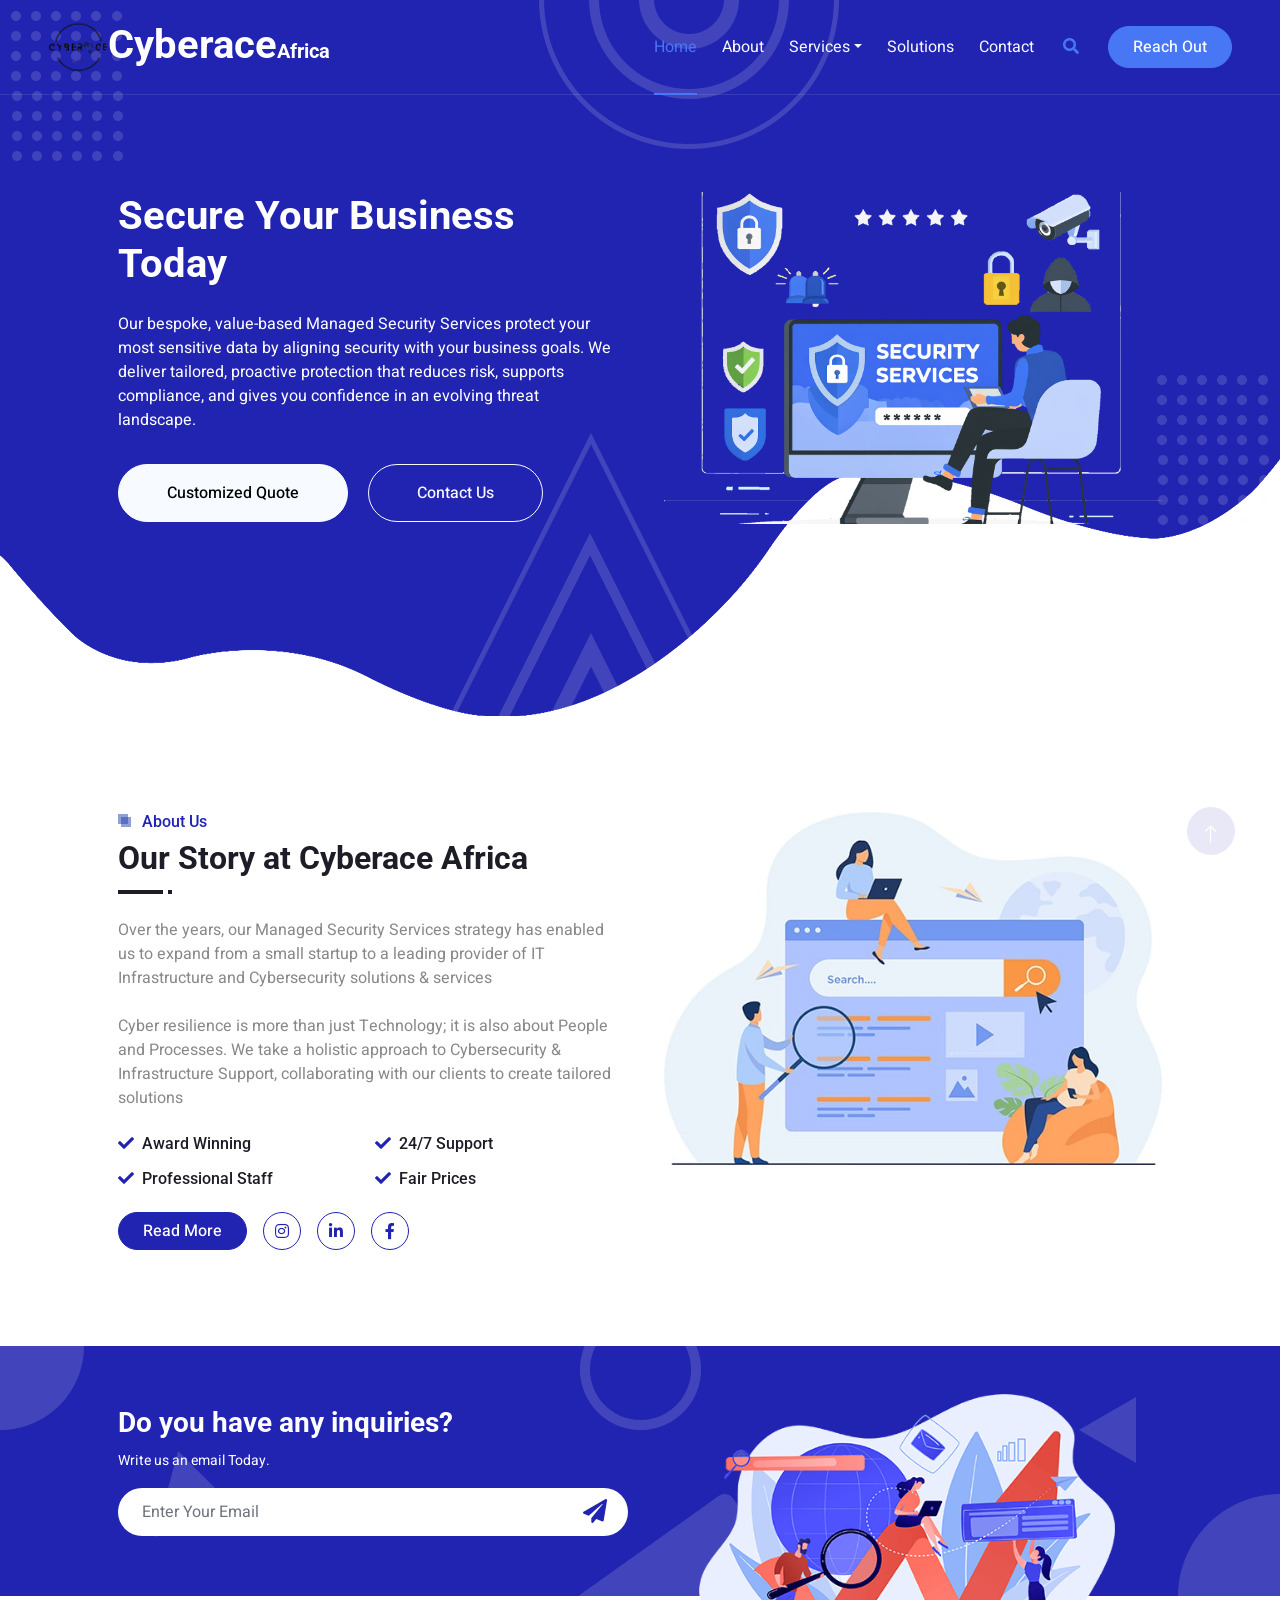
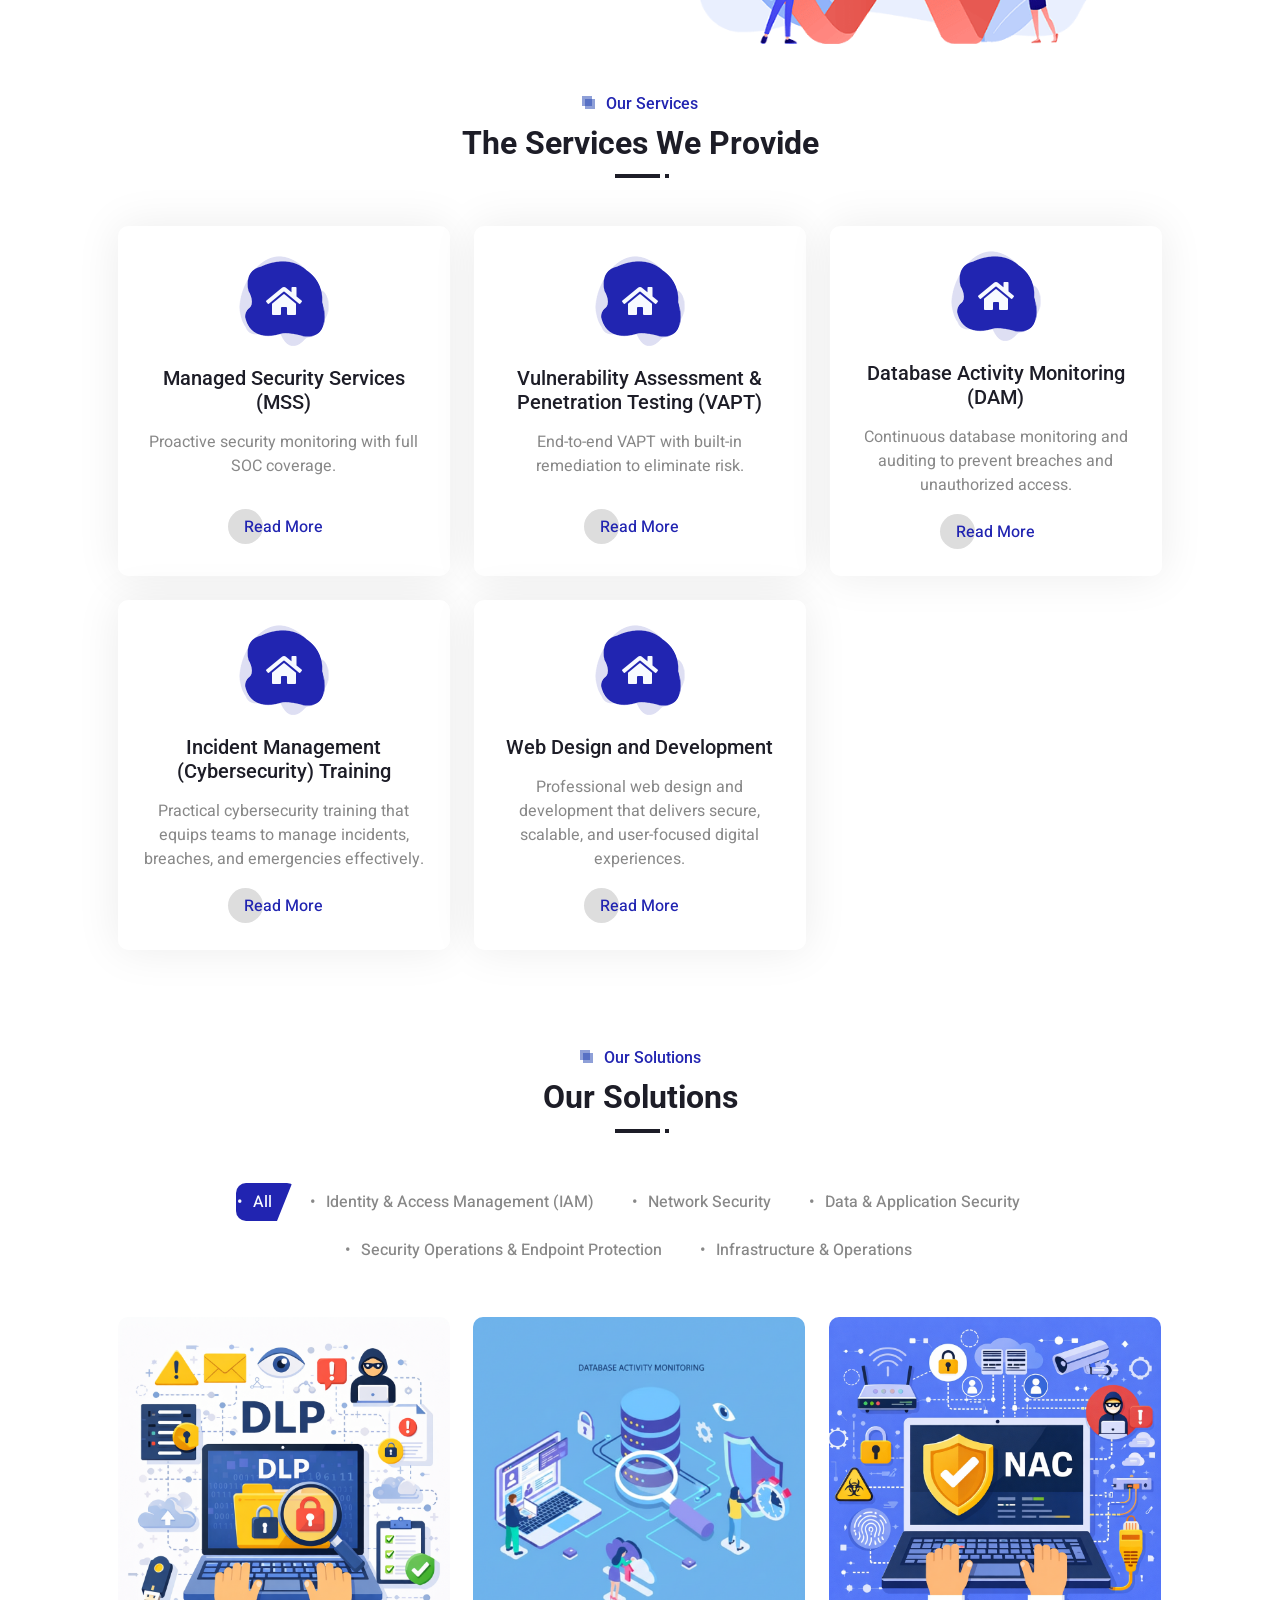
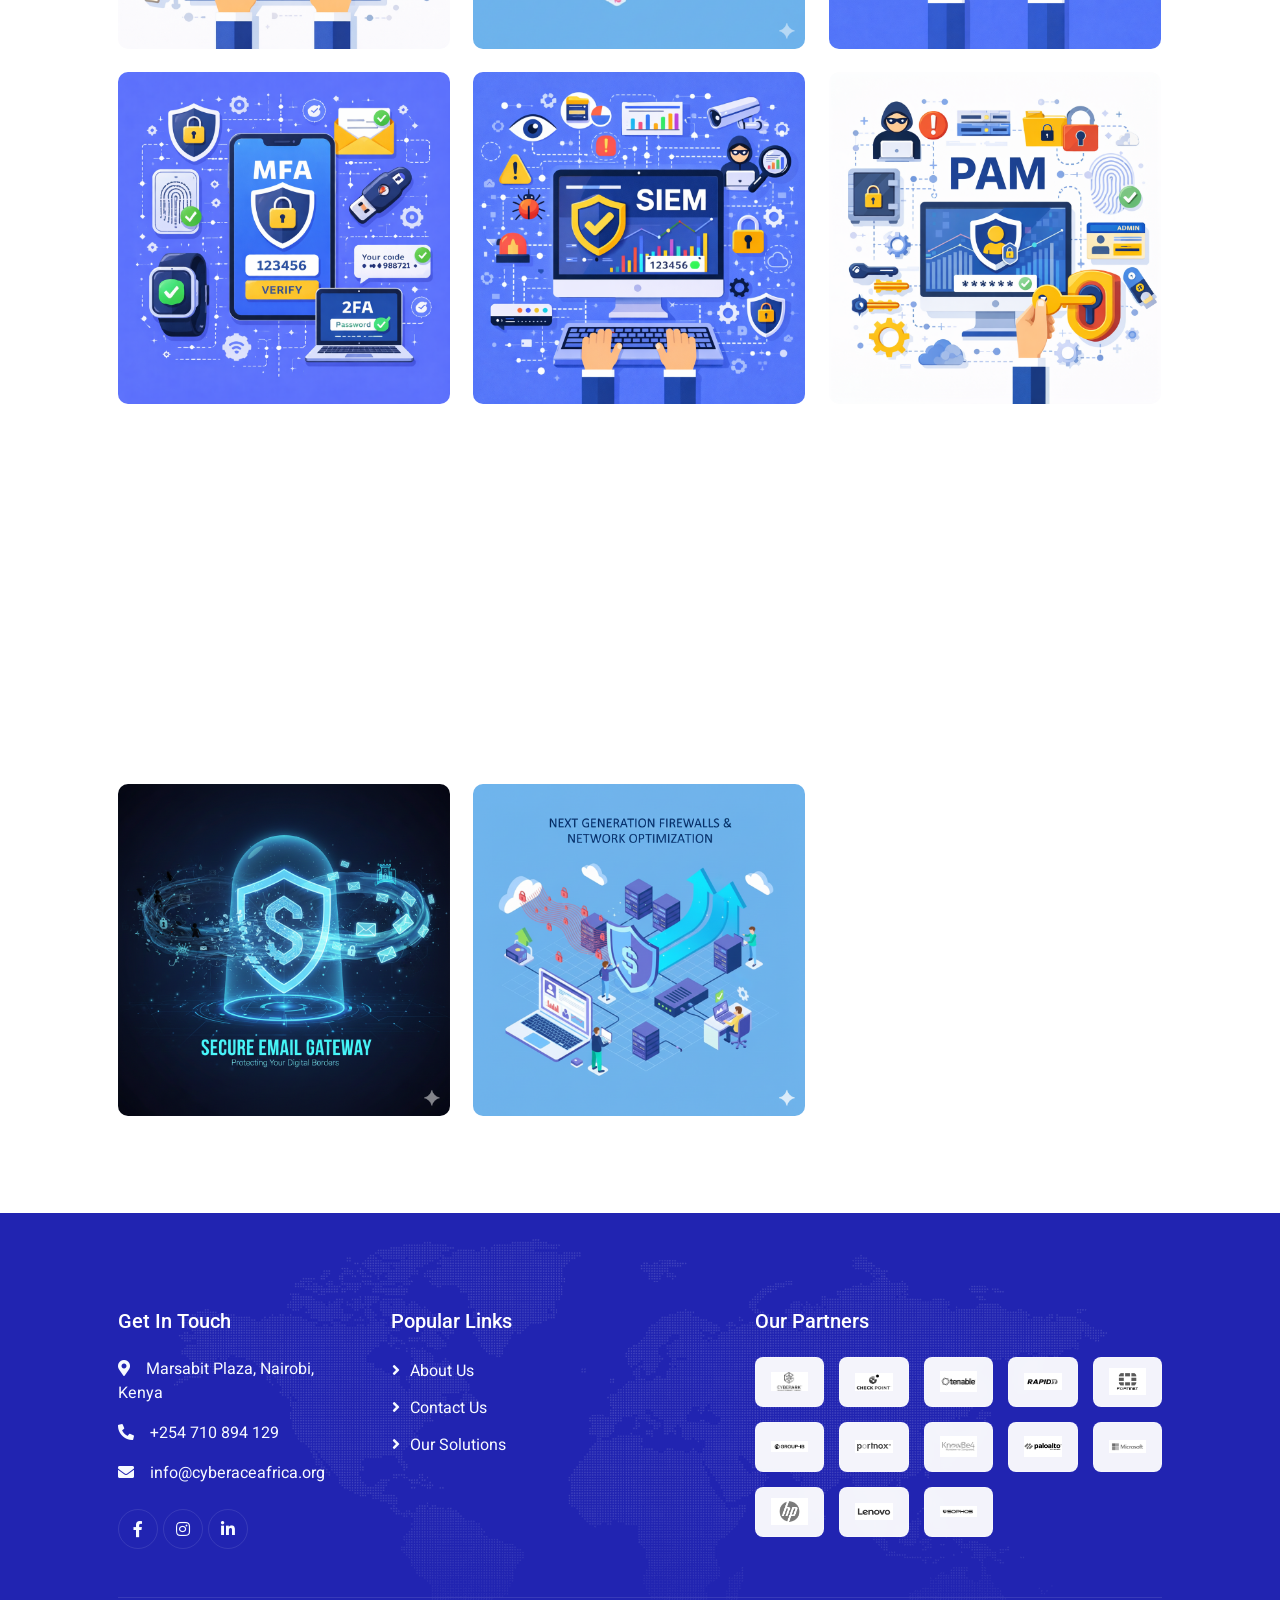
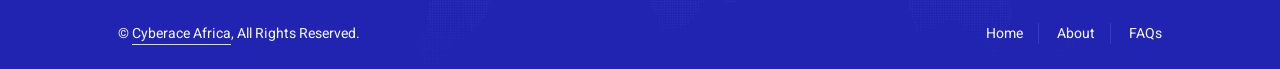
<file: index.html>
<!DOCTYPE html>
<html lang="en">

<head>
    <meta charset="utf-8">
    <title>Cyberace Africa (MSSP)</title>
    <meta content="width=device-width, initial-scale=1.0" name="viewport">
    <meta content="" name="keywords">
    <meta content="" name="description">

    <!-- Favicon -->
    <link href="img/favicon.ico" rel="icon">

    <!-- Google Web Fonts -->
    <link rel="preconnect" href="https://fonts.googleapis.com">
    <link rel="preconnect" href="https://fonts.gstatic.com" crossorigin>
    <link href="https://fonts.googleapis.com/css2?family=Heebo:wght@400;500&family=Roboto:wght@400;500;700&display=swap" rel="stylesheet"> 

    <!-- Icon Font Stylesheet -->
    <link href="https://cdnjs.cloudflare.com/ajax/libs/font-awesome/5.10.0/css/all.min.css" rel="stylesheet">
    <link href="https://cdn.jsdelivr.net/npm/bootstrap-icons@1.4.1/font/bootstrap-icons.css" rel="stylesheet">

    <!-- Libraries Stylesheet -->
    <link href="lib/animate/animate.min.css" rel="stylesheet">
    <link href="lib/owlcarousel/assets/owl.carousel.min.css" rel="stylesheet">
    <link href="lib/lightbox/css/lightbox.min.css" rel="stylesheet">

    <!-- Customized Bootstrap Stylesheet -->
    <link href="css/bootstrap.min.css" rel="stylesheet">

    <!-- Template Stylesheet -->
    <link href="css/style.css" rel="stylesheet">
</head>

<body>
    <div class="container-xxl bg-white p-0">
        <!-- Spinner Start -->
        <div id="spinner" class="show bg-white position-fixed translate-middle w-100 vh-100 top-50 start-50 d-flex align-items-center justify-content-center">
            <div class="spinner-grow text-primary" style="width: 3rem; height: 3rem;" role="status">
                <span class="sr-only">Loading...</span>
            </div>
        </div>
        <!-- Spinner End -->


        <!-- Navbar & Hero Start -->
        <div class="container-xxl position-relative p-0">
            <nav class="navbar navbar-expand-lg navbar-light px-4 px-lg-5 py-3 py-lg-0">
                <a href="" class="navbar-brand p-0">
                    <h1 class="m-0"><img src="img/logo.png" alt="Logo"></i>Cyberace<span class="fs-5">Africa</span></h1>
                    <!--- <img src="img/Cyberacelogo.png" alt="Logo"> --->
                </a>
                <button class="navbar-toggler" type="button" data-bs-toggle="collapse" data-bs-target="#navbarCollapse">
                    <span class="fa fa-bars"></span>
                </button>
                <div class="collapse navbar-collapse" id="navbarCollapse">
                    <div class="navbar-nav ms-auto py-0">
                        <a href="index.html" class="nav-item nav-link active">Home</a>
                        <a href="about.html" class="nav-item nav-link">About</a>
                        <div class="nav-item dropdown">
                            <a href="#" class="nav-link dropdown-toggle" data-bs-toggle="dropdown">Services</a>
                            <div class="dropdown-menu m-0">
                                <a href="mss.html" class="dropdown-item">Managed Security Service</a>
                                <a href="vapt.html" class="dropdown-item">VAPT</a>
                                <a href="dam.html" class="dropdown-item">DAM</a>
                                <a href="training.html" class="dropdown-item">Cybersecurity Training</a>
                            </div>
                        </div>
                        <a href="project.html" class="nav-item nav-link">Solutions</a>
                        <a href="contact.html" class="nav-item nav-link">Contact</a>
                    </div>
                    <button type="button" class="btn text-secondary ms-3" data-bs-toggle="modal" data-bs-target="#searchModal"><i class="fa fa-search"></i></button>
                    <a href="contact.html" class="btn btn-secondary text-light rounded-pill py-2 px-4 ms-3">Reach Out</a>
                </div>
            </nav>

            <div class="container-xxl py-5 bg-primary hero-header mb-5">
                <div class="container my-5 py-5 px-lg-5">
                    <div class="row g-5 py-5">
                        <div class="col-lg-6 text-center text-lg-start">
                            <h1 class="text-white mb-4 animated zoomIn">Secure Your Business Today</h1>
                            <p class="text-white pb-3 animated zoomIn">Our bespoke, value-based Managed Security Services protect your most sensitive data by aligning security with your business goals. We deliver tailored, proactive protection that reduces risk, supports compliance, and gives you confidence in an evolving threat landscape.</p>
                            <a href="contact.html" class="btn btn-light py-sm-3 px-sm-5 rounded-pill me-3 animated slideInLeft">Customized Quote</a>
                            <a href="contact.html" class="btn btn-outline-light py-sm-3 px-sm-5 rounded-pill animated slideInRight">Contact Us</a>
                        </div>
                        <div class="col-lg-6 text-center text-lg-start">
                            <img class="img-fluid" src="img/hero.png" alt="">
                        </div>
                    </div>
                </div>
            </div>
        </div>
        <!-- Navbar & Hero End -->


        <!-- Full Screen Search Start -->
        <div class="modal fade" id="searchModal" tabindex="-1">
            <div class="modal-dialog modal-fullscreen">
                <div class="modal-content" style="background: rgba(29, 29, 39, 0.7);">
                    <div class="modal-header border-0">
                        <button type="button" class="btn bg-white btn-close" data-bs-dismiss="modal" aria-label="Close"></button>
                    </div>
                    <div class="modal-body d-flex align-items-center justify-content-center">
                        <div class="input-group" style="max-width: 600px;">
                            <input type="text" class="form-control bg-transparent border-light p-3" placeholder="Type search keyword">
                            <button class="btn btn-light px-4"><i class="bi bi-search"></i></button>
                        </div>
                    </div>
                </div>
            </div>
        </div>
        <!-- Full Screen Search End -->


        <!-- About Start -->
        <div class="container-xxl py-5">
            <div class="container px-lg-5">
                <div class="row g-5">
                    <div class="col-lg-6 wow fadeInUp" data-wow-delay="0.1s">
                        <div class="section-title position-relative mb-4 pb-2">
                            <h6 class="position-relative text-primary ps-4">About Us</h6>
                            <h2 class="mt-2">Our Story at Cyberace Africa</h2>
                        </div>
                        <p class="mb-4">Over the years, our Managed Security Services strategy has enabled us to expand from a small startup to a leading provider of IT Infrastructure and Cybersecurity solutions & services</p>

                        <p class="mb-4">Cyber resilience is more than just Technology; it is also about People and Processes. We take a holistic approach to Cybersecurity & Infrastructure Support, collaborating with our clients to create tailored solutions</p>
                        <div class="row g-3">
                            <div class="col-sm-6">
                                <h6 class="mb-3"><i class="fa fa-check text-primary me-2"></i>Award Winning</h6>
                                <h6 class="mb-0"><i class="fa fa-check text-primary me-2"></i>Professional Staff</h6>
                            </div>
                            <div class="col-sm-6">
                                <h6 class="mb-3"><i class="fa fa-check text-primary me-2"></i>24/7 Support</h6>
                                <h6 class="mb-0"><i class="fa fa-check text-primary me-2"></i>Fair Prices</h6>
                            </div>
                        </div>
                        <div class="d-flex align-items-center mt-4">
                            <a class="btn btn-primary rounded-pill px-4 me-3" href="about.html">Read More</a>
                            <a class="btn btn-outline-primary btn-square me-3" href="https://www.instagram.com/_cyberace_?igsh=MW94ZzE2dm5kbXBvMw=="><i class="fab fa-instagram"></i></a>
                            <a class="btn btn-outline-primary btn-square" href="https://www.linkedin.com/company/cyberace/"><i class="fab fa-linkedin-in"></i></a>
                            <a class="btn btn-outline-primary btn-square ms-3" href="https://www.facebook.com/CyberAceLtd"><i class="fab fa-facebook-f"></i></a>
                        </div>
                    </div>
                    <div class="col-lg-6">
                        <img class="img-fluid wow zoomIn" data-wow-delay="0.5s" src="img/about.jpg">
                    </div>
                </div>
            </div>
        </div>
        <!-- About End -->


        <!-- Newsletter Start -->
        <div class="container-xxl bg-primary newsletter my-5 wow fadeInUp" data-wow-delay="0.1s">
            <div class="container px-lg-5">
                <div class="row align-items-center" style="height: 250px;">
                    <div class="col-12 col-md-6">
                        <h3 class="text-white">Do you have any inquiries?</h3>
                        <small class="text-white">Write us an email Today.</small>
                        <div class="position-relative w-100 mt-3">
                            <input class="form-control border-0 rounded-pill w-100 ps-4 pe-5" type="text" placeholder="Enter Your Email" style="height: 48px;">
                            <button type="button" class="btn shadow-none position-absolute top-0 end-0 mt-1 me-2"><i class="fa fa-paper-plane text-primary fs-4"></i></button>
                        </div>
                    </div>
                    <div class="col-md-6 text-center mb-n5 d-none d-md-block">
                        <img class="img-fluid mt-5" style="height: 250px;" src="img/newsletter.png">
                    </div>
                </div>
            </div>
        </div>
        <!-- Newsletter End -->


        <!-- Service Start -->
        <div class="container-xxl py-5">
            <div class="container px-lg-5">
                <div class="section-title position-relative text-center mb-5 pb-2 wow fadeInUp" data-wow-delay="0.1s">
                    <h6 class="position-relative d-inline text-primary ps-4">Our Services</h6>
                    <h2 class="mt-2">The Services We Provide</h2>
                </div>
                <div class="row g-4">
                    <div class="col-lg-4 col-md-6 wow zoomIn" data-wow-delay="0.1s">
                        <div class="service-item d-flex flex-column justify-content-center text-center rounded">
                            <div class="service-icon flex-shrink-0">
                                <i class="fa fa-home fa-2x"></i>
                            </div>
                            <h5 class="mb-3">Managed Security Services (MSS)</h5>
                            <p>Proactive security monitoring with full SOC coverage.</p>
                            <a class="btn px-3 mt-auto mx-auto" href="mss.html">Read More</a>
                        </div>
                    </div>
                    <div class="col-lg-4 col-md-6 wow zoomIn" data-wow-delay="0.3s">
                        <div class="service-item d-flex flex-column justify-content-center text-center rounded">
                            <div class="service-icon flex-shrink-0">
                                <i class="fa fa-home fa-2x"></i>
                            </div>
                            <h5 class="mb-3">Vulnerability Assessment & Penetration Testing (VAPT)</h5>
                            <p>End-to-end VAPT with built-in remediation to eliminate risk.</p>
                            <a class="btn px-3 mt-auto mx-auto" href="vapt.html">Read More</a>
                        </div>
                    </div>
                    <div class="col-lg-4 col-md-6 wow zoomIn" data-wow-delay="0.6s">
                        <div class="service-item d-flex flex-column justify-content-center text-center rounded">
                            <div class="service-icon flex-shrink-0">
                                <i class="fa fa-home fa-2x"></i>
                            </div>
                            <h5 class="mb-3">Database Activity Monitoring (DAM)</h5>
                            <p>Continuous database monitoring and auditing to prevent breaches and unauthorized access.</p>
                            <a class="btn px-3 mt-auto mx-auto" href="dam.html">Read More</a>
                        </div>
                    </div>
                    <div class="col-lg-4 col-md-6 wow zoomIn" data-wow-delay="0.1s">
                        <div class="service-item d-flex flex-column justify-content-center text-center rounded">
                            <div class="service-icon flex-shrink-0">
                                <i class="fa fa-home fa-2x"></i>
                            </div>
                            <h5 class="mb-3">Incident Management (Cybersecurity) Training</h5>
                            <p>Practical cybersecurity training that equips teams to manage incidents, breaches, and emergencies effectively.</p>
                            <a class="btn px-3 mt-auto mx-auto" href="training.html">Read More</a>
                        </div>
                    </div>
                    <div class="col-lg-4 col-md-6 wow zoomIn" data-wow-delay="0.1s">
                        <div class="service-item d-flex flex-column justify-content-center text-center rounded">
                            <div class="service-icon flex-shrink-0">
                                <i class="fa fa-home fa-2x"></i>
                            </div>
                            <h5 class="mb-3">Web Design and Development</h5>
                            <p>Professional web design and development that delivers secure, scalable, and user-focused digital experiences.</p>
                            <a class="btn px-3 mt-auto mx-auto" href="">Read More</a>
                        </div>
                    </div>
                </div>
            </div>
        </div>
        <!-- Service End -->


        <!-- Portfolio Start -->
        <div class="container-xxl py-5">
            <div class="container px-lg-5">
                <div class="section-title position-relative text-center mb-5 pb-2 wow fadeInUp" data-wow-delay="0.1s">
                    <h6 class="position-relative d-inline text-primary ps-4">Our Solutions</h6>
                    <h2 class="mt-2">Our Solutions</h2>
                </div>
                <div class="row mt-n2 wow fadeInUp" data-wow-delay="0.1s">
                    <div class="col-12 text-center">
                        <ul class="list-inline mb-5" id="portfolio-flters">
                            <li class="btn px-3 pe-4 active" data-filter="*">All</li>
                            <li class="btn px-3 pe-4" data-filter=".first">Identity & Access Management (IAM)</li>
                            <li class="btn px-3 pe-4" data-filter=".second">Network Security</li>
                            <li class="btn px-3 pe-4" data-filter=".third">Data & Application Security</li>
                            <li class="btn px-3 pe-4" data-filter=".forth">Security Operations & Endpoint Protection</li>
                            <li class="btn px-3 pe-4" data-filter=".fifth">Infrastructure & Operations</li>
                        </ul>
                    </div>
                </div>
                <div class="row g-4 portfolio-container">
                    <div class="col-lg-4 col-md-6 portfolio-item third wow zoomIn" data-wow-delay="0.1s">
                        <div class="position-relative rounded overflow-hidden">
                            <img class="img-fluid w-100" src="img/DLP.png" alt="">
                            <div class="portfolio-overlay">
                                <a class="btn btn-light" href="img/DLP.png" data-lightbox="portfolio"><i class="fa fa-plus fa-2x text-primary"></i></a>
                                <div class="mt-auto">
                                    <small class="text-white"><i class="fa fa-folder me-2"></i>Data Loss Prevention (DLP)</small>
                                    <a class="h5 d-block text-white mt-1 mb-0" href="">Prevents unauthorized access, exfiltration, or accidental leakage of sensitive data.</a>
                                </div>
                            </div>
                        </div>
                    </div>
                    <div class="col-lg-4 col-md-6 portfolio-item third wow zoomIn" data-wow-delay="0.3s">
                        <div class="position-relative rounded overflow-hidden">
                            <img class="img-fluid w-100" src="img/DAM.png" alt="">
                            <div class="portfolio-overlay">
                                <a class="btn btn-light" href="img/DAM.png" data-lightbox="portfolio"><i class="fa fa-plus fa-2x text-primary"></i></a>
                                <div class="mt-auto">
                                    <small class="text-white"><i class="fa fa-folder me-2"></i>Database Activity Monitoring (DAM)</small>
                                    <a class="h5 d-block text-white mt-1 mb-0" href="">Monitors and audits database access and usage to detect misuse or threats.</a>
                                </div>
                            </div>
                        </div>
                    </div>
                    <div class="col-lg-4 col-md-6 portfolio-item first wow zoomIn" data-wow-delay="0.6s">
                        <div class="position-relative rounded overflow-hidden">
                            <img class="img-fluid w-100" src="img/NAC.png" alt="">
                            <div class="portfolio-overlay">
                                <a class="btn btn-light" href="img/NAC.png" data-lightbox="portfolio"><i class="fa fa-plus fa-2x text-primary"></i></a>
                                <div class="mt-auto">
                                    <small class="text-white"><i class="fa fa-folder me-2"></i>Network Access Control (NAC)</small>
                                    <a class="h5 d-block text-white mt-1 mb-0" href="">Manages network access for authorized users.</a>
                                </div>
                            </div>
                        </div>
                    </div>
                    <div class="col-lg-4 col-md-6 portfolio-item first wow zoomIn" data-wow-delay="0.1s">
                        <div class="position-relative rounded overflow-hidden">
                            <img class="img-fluid w-100" src="img/MFA.png" alt="">
                            <div class="portfolio-overlay">
                                <a class="btn btn-light" href="img/MFA.png" data-lightbox="portfolio"><i class="fa fa-plus fa-2x text-primary"></i></a>
                                <div class="mt-auto">
                                    <small class="text-white"><i class="fa fa-folder me-2"></i>Multi-factor Authentication (MFA)</small>
                                    <a class="h5 d-block text-white mt-1 mb-0" href="">Adds an extra layer of security during login.</a>
                                </div>
                            </div>
                        </div>
                    </div>
                    <div class="col-lg-4 col-md-6 portfolio-item forth wow zoomIn" data-wow-delay="0.3s">
                        <div class="position-relative rounded overflow-hidden">
                            <img class="img-fluid w-100" src="img/SIEM.png" alt="">
                            <div class="portfolio-overlay">
                                <a class="btn btn-light" href="img/SIEM.png" data-lightbox="portfolio"><i class="fa fa-plus fa-2x text-primary"></i></a>
                                <div class="mt-auto">
                                    <small class="text-white"><i class="fa fa-folder me-2"></i>Security Information & Event Management (SIEM)</small>
                                    <a class="h5 d-block text-white mt-1 mb-0" href="">Detects and responds to security incidents.</a>
                                </div>
                            </div>
                        </div>
                    </div>
                    <div class="col-lg-4 col-md-6 portfolio-item first wow zoomIn" data-wow-delay="0.6s">
                        <div class="position-relative rounded overflow-hidden">
                            <img class="img-fluid w-100" src="img/PAM.png" alt="">
                            <div class="portfolio-overlay">
                                <a class="btn btn-light" href="img/PAM.png" data-lightbox="portfolio"><i class="fa fa-plus fa-2x text-primary"></i></a>
                                <div class="mt-auto">
                                    <small class="text-white"><i class="fa fa-folder me-2"></i>Privileged Access Management (PAM)</small>
                                    <a class="h5 d-block text-white mt-1 mb-0" href="">Controls and monitors privileged accounts.</a>
                                </div>
                            </div>
                        </div>
                    </div>
                    <div class="col-lg-4 col-md-6 portfolio-item fifth wow zoomIn" data-wow-delay="0.6s">
                        <div class="position-relative rounded overflow-hidden">
                            <img class="img-fluid w-100" src="img/IS.png" alt="">
                            <div class="portfolio-overlay">
                                <a class="btn btn-light" href="img/IS.png" data-lightbox="portfolio"><i class="fa fa-plus fa-2x text-primary"></i></a>
                                <div class="mt-auto">
                                    <small class="text-white"><i class="fa fa-folder me-2"></i>Infrastructure Support</small>
                                    <a class="h5 d-block text-white mt-1 mb-0" href="">we ensure efficient procurement, installation, and deployment of technical solutions.</a>
                                </div>
                            </div>
                        </div>
                    </div>
                    <div class="col-lg-4 col-md-6 portfolio-item forth wow zoomIn" data-wow-delay="0.6s">
                        <div class="position-relative rounded overflow-hidden">
                            <img class="img-fluid w-100" src="img/EDR.png" alt="">
                            <div class="portfolio-overlay">
                                <a class="btn btn-light" href="img/EDR.png" data-lightbox="portfolio"><i class="fa fa-plus fa-2x text-primary"></i></a>
                                <div class="mt-auto">
                                    <small class="text-white"><i class="fa fa-folder me-2"></i>End-Point Detection & Response (EDR)</small>
                                    <a class="h5 d-block text-white mt-1 mb-0" href="">Monitors and responds to threats on individual devices.</a>
                                </div>
                            </div>
                        </div>
                    </div>
                    <div class="col-lg-4 col-md-6 portfolio-item second wow zoomIn" data-wow-delay="0.6s">
                        <div class="position-relative rounded overflow-hidden">
                            <img class="img-fluid w-100" src="img/WAF.png" alt="">
                            <div class="portfolio-overlay">
                                <a class="btn btn-light" href="img/WAF.png" data-lightbox="portfolio"><i class="fa fa-plus fa-2x text-primary"></i></a>
                                <div class="mt-auto">
                                    <small class="text-white"><i class="fa fa-folder me-2"></i>Web Application Firewall (WAF)</small>
                                    <a class="h5 d-block text-white mt-1 mb-0" href="">Protects web applications from attacks.</a>
                                </div>
                            </div>
                        </div>
                    </div>
                    <div class="col-lg-4 col-md-6 portfolio-item second wow zoomIn" data-wow-delay="0.6s">
                        <div class="position-relative rounded overflow-hidden">
                            <img class="img-fluid w-100" src="img/SEG.png" alt="">
                            <div class="portfolio-overlay">
                                <a class="btn btn-light" href="img/SEG.png" data-lightbox="portfolio"><i class="fa fa-plus fa-2x text-primary"></i></a>
                                <div class="mt-auto">
                                    <small class="text-white"><i class="fa fa-folder me-2"></i>Secure Email Gateway (SEG)</small>
                                    <a class="h5 d-block text-white mt-1 mb-0" href="">Filters and secures email traffic. </a>
                                </div>
                            </div>
                        </div>
                    </div>
                    <div class="col-lg-4 col-md-6 portfolio-item second wow zoomIn" data-wow-delay="0.6s">
                        <div class="position-relative rounded overflow-hidden">
                            <img class="img-fluid w-100" src="img/NextGen.png" alt="">
                            <div class="portfolio-overlay">
                                <a class="btn btn-light" href="img/NextGen.png" data-lightbox="portfolio"><i class="fa fa-plus fa-2x text-primary"></i></a>
                                <div class="mt-auto">
                                    <small class="text-white"><i class="fa fa-folder me-2"></i>Next Generation Firewalls & Network Optimization</small>
                                    <a class="h5 d-block text-white mt-1 mb-0" href="">Enhances network security.</a>
                                </div>
                            </div>
                        </div>
                    </div>
                </div>
            </div>
        </div>
        <!-- Portfolio End -->


        <!-- Footer Start -->
        <div class="container-fluid bg-primary text-light footer mt-5 pt-5 wow fadeIn" data-wow-delay="0.1s">
            <div class="container py-5 px-lg-5">
                <div class="row g-5">
                    <div class="col-md-6 col-lg-3">
                        <h5 class="text-white mb-4">Get In Touch</h5>
                        <p><i class="fa fa-map-marker-alt me-3"></i>Marsabit Plaza, Nairobi, Kenya</p>
                        <p><i class="fa fa-phone-alt me-3"></i>+254 710 894 129</p>
                        <p><i class="fa fa-envelope me-3"></i>info@cyberaceafrica.org</p>
                        <div class="d-flex pt-2">
                            <a class="btn btn-outline-light btn-social" href="https://www.facebook.com/CyberAceLtd"><i class="fab fa-facebook-f"></i></a>
                            <a class="btn btn-outline-light btn-social" href="https://www.instagram.com/_cyberace_?igsh=MW94ZzE2dm5kbXBvMw=="><i class="fab fa-instagram"></i></a>
                            <a class="btn btn-outline-light btn-social" href="https://www.linkedin.com/company/cyberace/"><i class="fab fa-linkedin-in"></i></a>
                        </div>
                    </div>
                    <div class="col-md-6 col-lg-4">
                        <h5 class="text-white mb-4">Popular Links</h5>
                        <a class="btn btn-link" href="about.html">About Us</a>
                        <a class="btn btn-link" href="contact.html">Contact Us</a>
                        <a class="btn btn-link" href="project.html">Our Solutions</a>
                    </div>
                    <div class="col-md-12 col-lg-5">
                        <h5 class="text-white mb-4">Our Partners</h5>

                        <div class="partners-grid">
                            <div class="partner-item"><img src="img/partners/cyberark.png" alt=""></div>
                            <div class="partner-item"><img src="img/partners/checkpoint.png" alt=""></div>
                            <div class="partner-item"><img src="img/partners/tenable.png" alt=""></div>
                            <div class="partner-item"><img src="img/partners/rapid7.png" alt=""></div>
                            <div class="partner-item"><img src="img/partners/fortinet.png" alt=""></div>
                            <div class="partner-item"><img src="img/partners/groupib.png" alt=""></div>
                            <div class="partner-item"><img src="img/partners/portnox.png" alt=""></div>
                            <div class="partner-item"><img src="img/partners/knowbe4.png" alt=""></div>
                            <div class="partner-item"><img src="img/partners/paloalto.png" alt=""></div>
                            <div class="partner-item"><img src="img/partners/microsoft.png" alt=""></div>
                            <div class="partner-item"><img src="img/partners/hp.png" alt=""></div>
                            <div class="partner-item"><img src="img/partners/lenovo.png" alt=""></div>
                            <div class="partner-item"><img src="img/partners/sophos.png" alt=""></div>
                        </div>
                    </div>
                </div>
            </div>
            <div class="container px-lg-5">
                <div class="copyright">
                    <div class="row">
                        <div class="col-md-6 text-center text-md-start mb-3 mb-md-0">
                            &copy; <a class="border-bottom" href="#">Cyberace Africa</a>, All Rights Reserved. 
                        </div>
                        <div class="col-md-6 text-center text-md-end">
                            <div class="footer-menu">
                                <a href="index.html">Home</a>
                                <a href="about.html">About</a>
                                <a href="faqs.html">FAQs</a>
                            </div>
                        </div>
                    </div>
                </div>
            </div>
        </div>
        <!-- Footer End -->


        <!-- Back to Top -->
        <a href="#" class="btn btn-lg btn-primary btn-lg-square back-to-top pt-2"><i class="bi bi-arrow-up"></i></a>
    </div>

    <!-- JavaScript Libraries -->
    <script src="https://code.jquery.com/jquery-3.4.1.min.js"></script>
    <script src="https://cdn.jsdelivr.net/npm/bootstrap@5.0.0/dist/js/bootstrap.bundle.min.js"></script>
    <script src="lib/wow/wow.min.js"></script>
    <script src="lib/easing/easing.min.js"></script>
    <script src="lib/waypoints/waypoints.min.js"></script>
    <script src="lib/owlcarousel/owl.carousel.min.js"></script>
    <script src="lib/isotope/isotope.pkgd.min.js"></script>
    <script src="lib/lightbox/js/lightbox.min.js"></script>

    <!-- Template Javascript -->
    <script src="js/main.js"></script>
</body>

</html>
</file>
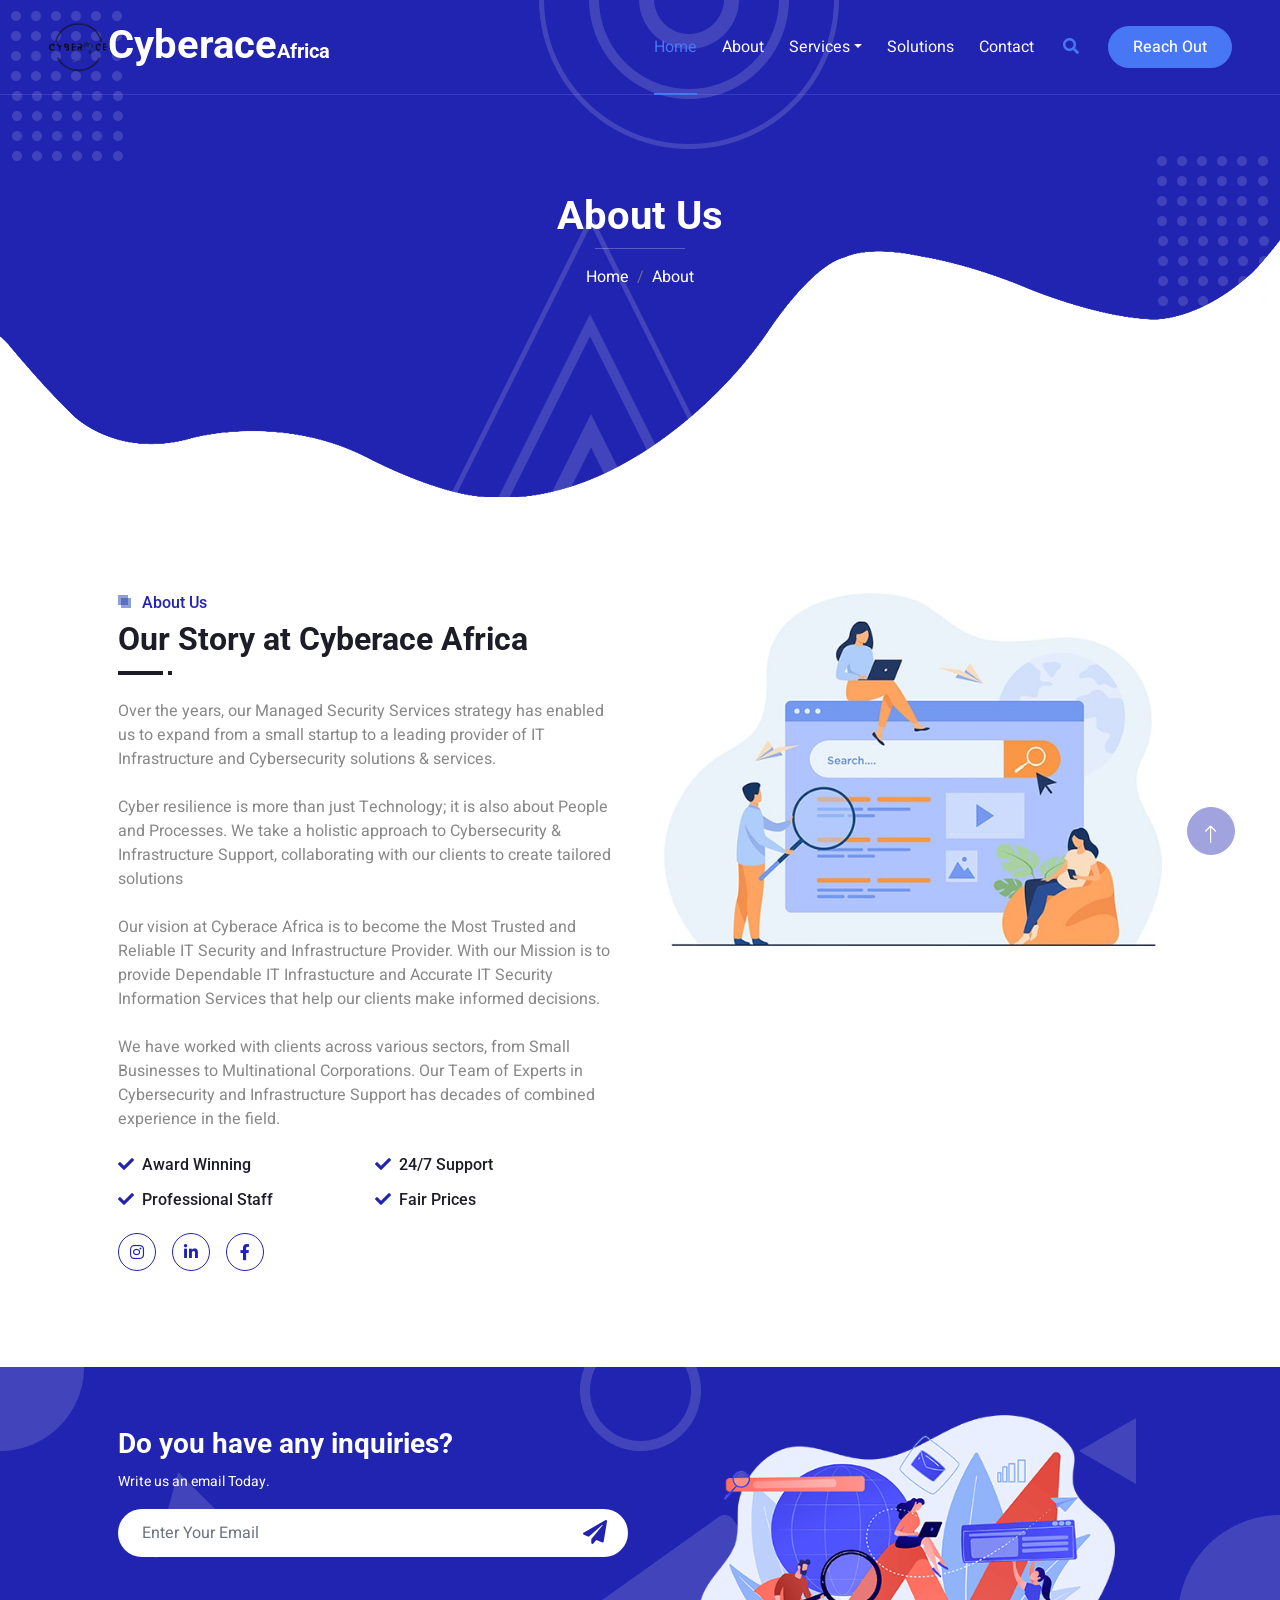
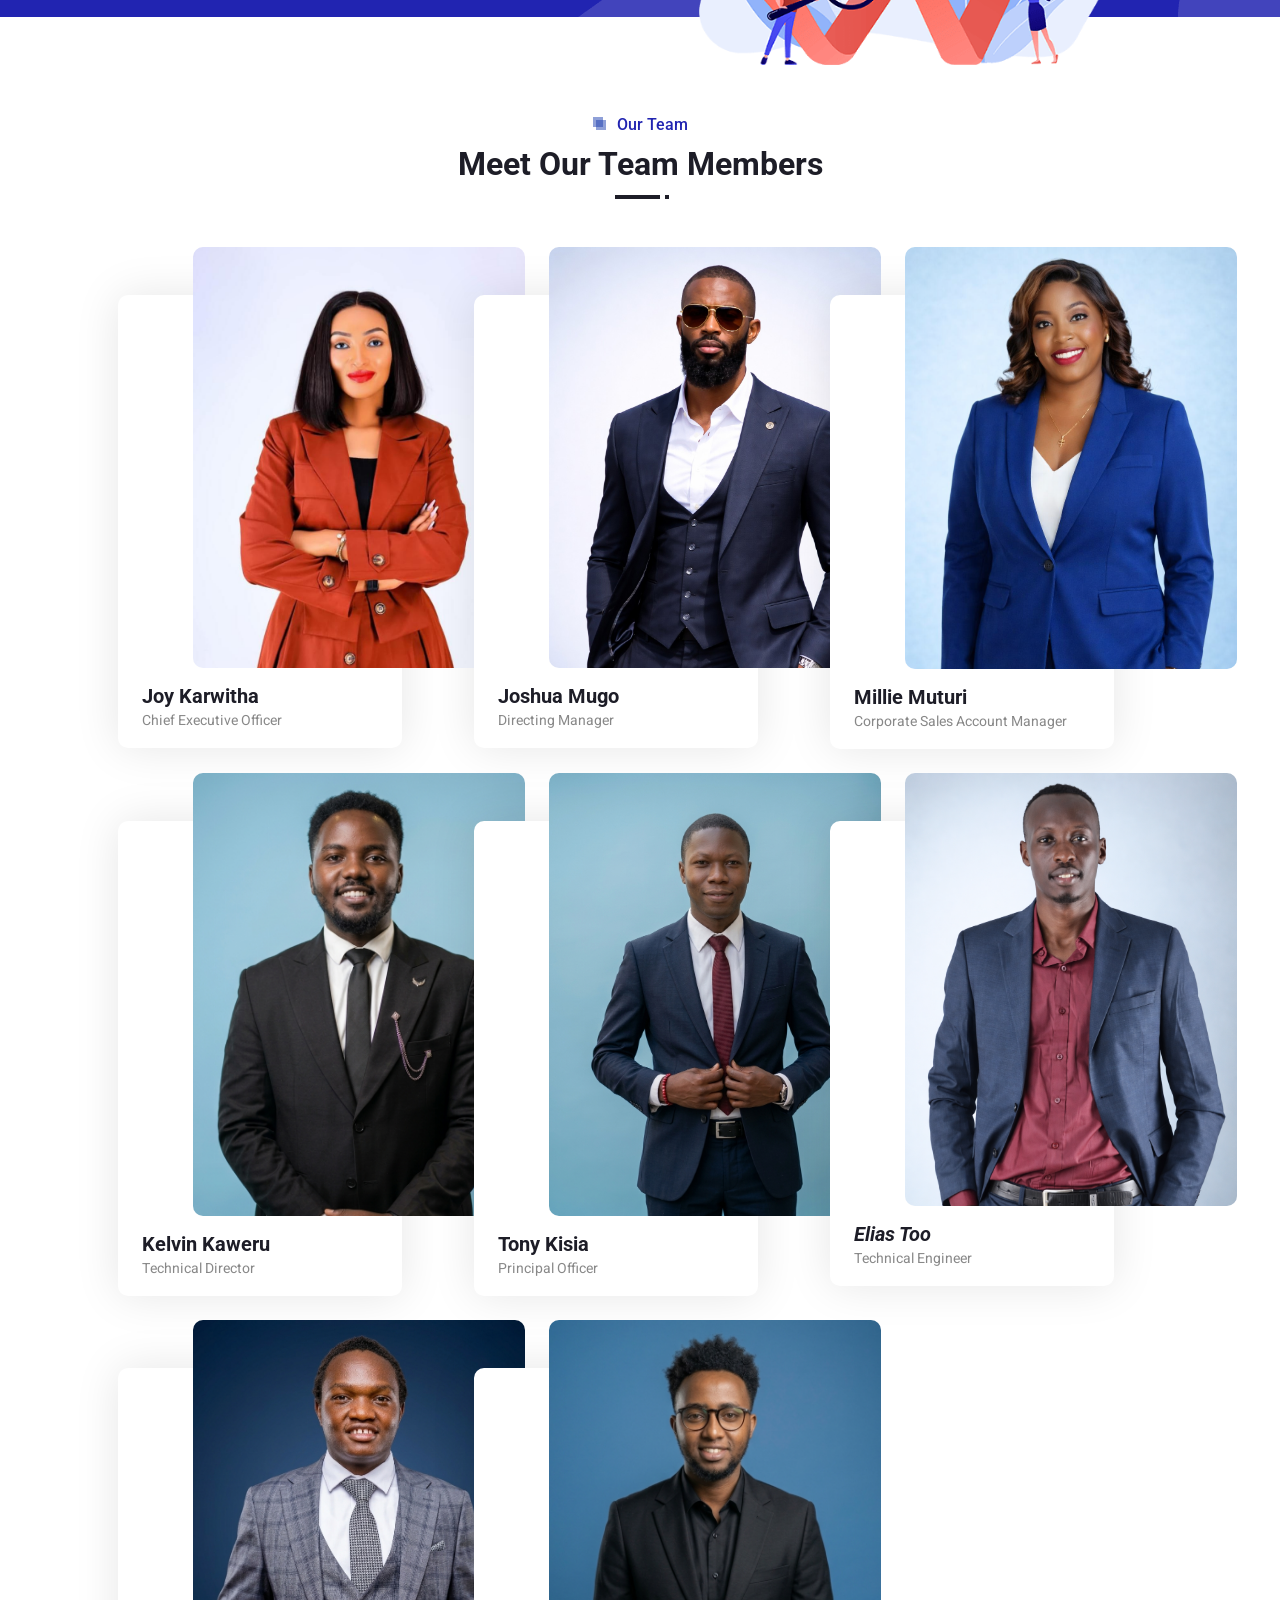
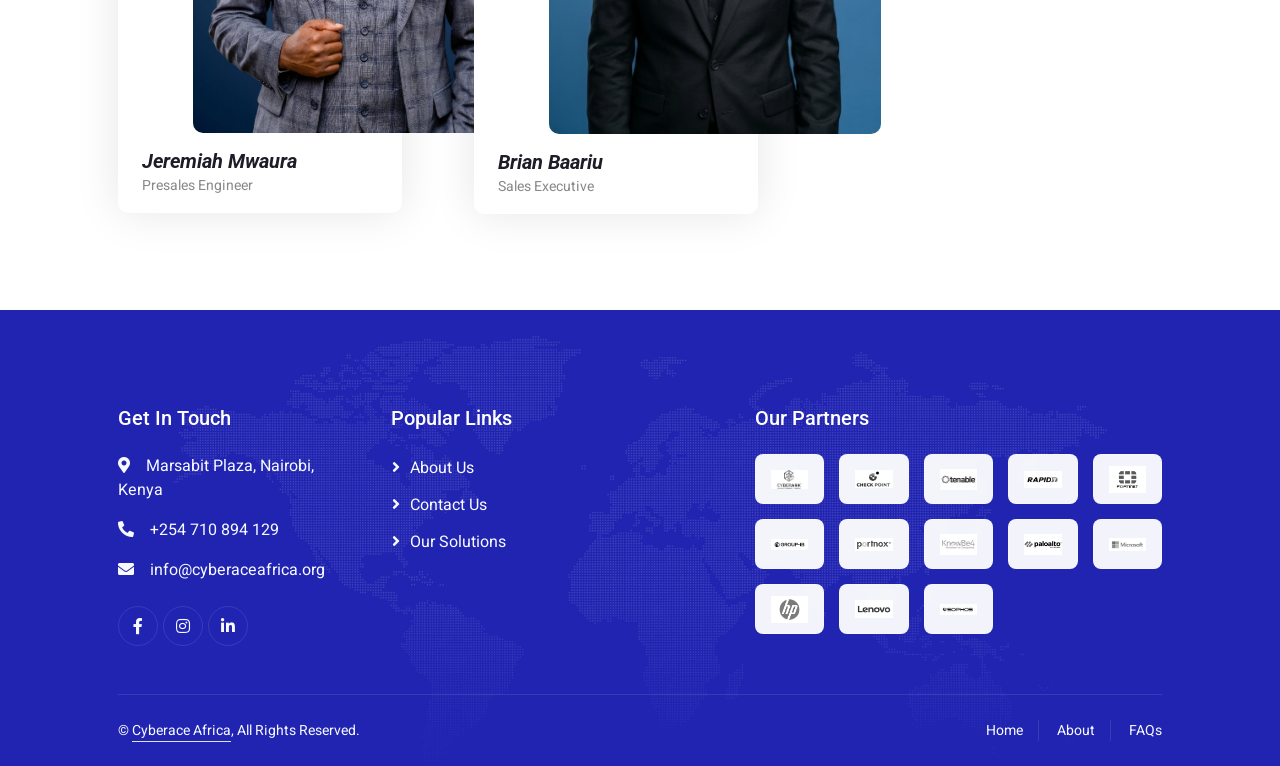
<file: about.html>
<!DOCTYPE html>
<html lang="en">

<head>
    <meta charset="utf-8">
    <title>Cyberace Africa (MSSP)</title>
    <meta content="width=device-width, initial-scale=1.0" name="viewport">
    <meta content="" name="keywords">
    <meta content="" name="description">

    <!-- Favicon -->
    <link href="img/favicon.ico" rel="icon">

    <!-- Google Web Fonts -->
    <link rel="preconnect" href="https://fonts.googleapis.com">
    <link rel="preconnect" href="https://fonts.gstatic.com" crossorigin>
    <link href="https://fonts.googleapis.com/css2?family=Heebo:wght@400;500&family=Roboto:wght@400;500;700&display=swap" rel="stylesheet"> 

    <!-- Icon Font Stylesheet -->
    <link href="https://cdnjs.cloudflare.com/ajax/libs/font-awesome/5.10.0/css/all.min.css" rel="stylesheet">
    <link href="https://cdn.jsdelivr.net/npm/bootstrap-icons@1.4.1/font/bootstrap-icons.css" rel="stylesheet">

    <!-- Libraries Stylesheet -->
    <link href="lib/animate/animate.min.css" rel="stylesheet">
    <link href="lib/owlcarousel/assets/owl.carousel.min.css" rel="stylesheet">
    <link href="lib/lightbox/css/lightbox.min.css" rel="stylesheet">

    <!-- Customized Bootstrap Stylesheet -->
    <link href="css/bootstrap.min.css" rel="stylesheet">

    <!-- Template Stylesheet -->
    <link href="css/style.css" rel="stylesheet">
</head>

<body>
    <div class="container-xxl bg-white p-0">
        <!-- Spinner Start -->
        <div id="spinner" class="show bg-white position-fixed translate-middle w-100 vh-100 top-50 start-50 d-flex align-items-center justify-content-center">
            <div class="spinner-grow text-primary" style="width: 3rem; height: 3rem;" role="status">
                <span class="sr-only">Loading...</span>
            </div>
        </div>
        <!-- Spinner End -->


        <!-- Navbar & Hero Start -->
        <div class="container-xxl position-relative p-0">
            <nav class="navbar navbar-expand-lg navbar-light px-4 px-lg-5 py-3 py-lg-0">
                <a href="" class="navbar-brand p-0">
                    <h1 class="m-0"><img src="img/logo.png" alt="Logo"></i>Cyberace<span class="fs-5">Africa</span></h1>
                    <!-- <img src="img/logo.png" alt="Logo"> -->
                </a>
                <button class="navbar-toggler" type="button" data-bs-toggle="collapse" data-bs-target="#navbarCollapse">
                    <span class="fa fa-bars"></span>
                </button>
                <div class="collapse navbar-collapse" id="navbarCollapse">
                    <div class="navbar-nav ms-auto py-0">
                        <a href="index.html" class="nav-item nav-link active">Home</a>
                        <a href="about.html" class="nav-item nav-link">About</a>
                        <div class="nav-item dropdown">
                            <a href="#" class="nav-link dropdown-toggle" data-bs-toggle="dropdown">Services</a>
                            <div class="dropdown-menu m-0">
                                <a href="mss.html" class="dropdown-item">Managed Security Service</a>
                                <a href="vapt.html" class="dropdown-item">VAPT</a>
                                <a href="dam.html" class="dropdown-item">DAM</a>
                                <a href="training.html" class="dropdown-item">Cybersecurity Training</a>
                            </div>
                        </div>
                        <a href="project.html" class="nav-item nav-link">Solutions</a>
                        <a href="contact.html" class="nav-item nav-link">Contact</a>
                    </div>
                    <button type="button" class="btn text-secondary ms-3" data-bs-toggle="modal" data-bs-target="#searchModal"><i class="fa fa-search"></i></button>
                    <a href="contact.html" class="btn btn-secondary text-light rounded-pill py-2 px-4 ms-3">Reach Out</a>
                </div>
            </nav>

            <div class="container-xxl py-5 bg-primary hero-header mb-5">
                <div class="container my-5 py-5 px-lg-5">
                    <div class="row g-5 py-5">
                        <div class="col-12 text-center">
                            <h1 class="text-white animated zoomIn">About Us</h1>
                            <hr class="bg-white mx-auto mt-0" style="width: 90px;">
                            <nav aria-label="breadcrumb">
                                <ol class="breadcrumb justify-content-center">
                                    <li class="breadcrumb-item"><a class="text-white" href="index.html">Home</a></li>
                                    <li class="breadcrumb-item text-white active" aria-current="page">About</li>
                                </ol>
                            </nav>
                        </div>
                    </div>
                </div>
            </div>
        </div>
        <!-- Navbar & Hero End -->


        <!-- Full Screen Search Start -->
        <div class="modal fade" id="searchModal" tabindex="-1">
            <div class="modal-dialog modal-fullscreen">
                <div class="modal-content" style="background: rgba(29, 29, 39, 0.7);">
                    <div class="modal-header border-0">
                        <button type="button" class="btn bg-white btn-close" data-bs-dismiss="modal" aria-label="Close"></button>
                    </div>
                    <div class="modal-body d-flex align-items-center justify-content-center">
                        <div class="input-group" style="max-width: 600px;">
                            <input type="text" class="form-control bg-transparent border-light p-3" placeholder="Type search keyword">
                            <button class="btn btn-light px-4"><i class="bi bi-search"></i></button>
                        </div>
                    </div>
                </div>
            </div>
        </div>
        <!-- Full Screen Search End -->


        <!-- About Start -->
        <div class="container-xxl py-5">
            <div class="container px-lg-5">
                <div class="row g-5">
                    <div class="col-lg-6 wow fadeInUp" data-wow-delay="0.1s">
                        <div class="section-title position-relative mb-4 pb-2">
                            <h6 class="position-relative text-primary ps-4">About Us</h6>
                            <h2 class="mt-2">Our Story at Cyberace Africa</h2>
                        </div>
                        <p class="mb-4">Over the years, our Managed Security Services strategy has enabled us to expand from a small startup to a leading provider of IT Infrastructure and Cybersecurity solutions & services. </p>
                        <p class="mb-4">Cyber resilience is more than just Technology; it is also about People and Processes. We take a holistic approach to Cybersecurity & Infrastructure Support, collaborating with our clients to create tailored solutions</p>
                        <p class="mb-4">Our vision at Cyberace Africa is to become the Most Trusted and Reliable IT Security and Infrastructure Provider. With our Mission is to provide Dependable IT Infrastucture and Accurate IT Security Information Services that help our clients make informed decisions.</p>
                        <p class="mb-4">We have worked with clients across various sectors, from Small Businesses to Multinational Corporations. Our Team of Experts in Cybersecurity and  Infrastructure Support has decades of combined experience in the field.</p>
                        <div class="row g-3">
                            <div class="col-sm-6">
                                <h6 class="mb-3"><i class="fa fa-check text-primary me-2"></i>Award Winning</h6>
                                <h6 class="mb-0"><i class="fa fa-check text-primary me-2"></i>Professional Staff</h6>
                            </div>
                            <div class="col-sm-6">
                                <h6 class="mb-3"><i class="fa fa-check text-primary me-2"></i>24/7 Support</h6>
                                <h6 class="mb-0"><i class="fa fa-check text-primary me-2"></i>Fair Prices</h6>
                            </div>
                        </div>
                        <div class="d-flex align-items-center mt-4">
                            <a class="btn btn-outline-primary btn-square me-3" href="https://www.instagram.com/_cyberace_?igsh=MW94ZzE2dm5kbXBvMw=="><i class="fab fa-instagram"></i></a>
                            <a class="btn btn-outline-primary btn-square" href="https://www.linkedin.com/company/cyberace/"><i class="fab fa-linkedin-in"></i></a>
                            <a class="btn btn-outline-primary btn-square ms-3" href="https://www.facebook.com/CyberAceLtd"><i class="fab fa-facebook-f"></i></a>
                        </div>
                    </div>
                    <div class="col-lg-6">
                        <img class="img-fluid wow zoomIn" data-wow-delay="0.5s" src="img/about.jpg">
                    </div>
                </div>
            </div>
        </div>
        <!-- About End -->


        <!-- Newsletter Start -->
        <div class="container-xxl bg-primary newsletter my-5 wow fadeInUp" data-wow-delay="0.1s">
            <div class="container px-lg-5">
                <div class="row align-items-center" style="height: 250px;">
                    <div class="col-12 col-md-6">
                        <h3 class="text-white">Do you have any inquiries?</h3>
                        <small class="text-white">Write us an email Today.</small>
                        <div class="position-relative w-100 mt-3">                          
                            <input class="form-control border-0 rounded-pill w-100 ps-4 pe-5" type="email" name="user_email" placeholder="Enter Your Email" style="height: 48px;">
                            <button type="submit" class="btn shadow-none position-absolute top-0 end-0 mt-1 me-2"><i class="fa fa-paper-plane text-primary fs-4"></i></button>                        
                        </div>
                    </div>
                    <div class="col-md-6 text-center mb-n5 d-none d-md-block">
                        <img class="img-fluid mt-5" style="height: 250px;" src="img/newsletter.png">
                    </div>
                </div>
            </div>
        </div>
        <!-- Newsletter End -->


        <!-- Team Start -->
        <div class="container-xxl py-5">
            <div class="container px-lg-5">
                <div class="section-title position-relative text-center mb-5 pb-2 wow fadeInUp" data-wow-delay="0.1s">
                    <h6 class="position-relative d-inline text-primary ps-4">Our Team</h6>
                    <h2 class="mt-2">Meet Our Team Members</h2>
                </div>
                <div class="row g-4">
                    <div class="col-lg-4 col-md-6 wow fadeInUp" data-wow-delay="0.1s">
                        <div class="team-item">
                            <div class="d-flex">
                                <div class="flex-shrink-0 d-flex flex-column align-items-center mt-4 pt-5" style="width: 75px;">
                                </div>
                                <img class="img-fluid rounded w-100" src="img/Joy.jpeg" alt="">
                            </div>
                            <div class="px-4 py-3">
                                <h5 class="fw-bold m-0">Joy Karwitha</h5>
                                <small>Chief Executive Officer</small>
                            </div>
                        </div>
                    </div>
                    <div class="col-lg-4 col-md-6 wow fadeInUp" data-wow-delay="0.3s">
                        <div class="team-item">
                            <div class="d-flex">
                                <div class="flex-shrink-0 d-flex flex-column align-items-center mt-4 pt-5" style="width: 75px;">
                                </div>
                                <img class="img-fluid rounded w-100" src="img/Joshua.jpeg" alt="">
                            </div>
                            <div class="px-4 py-3">
                                <h5 class="fw-bold m-0">Joshua Mugo</h5>
                                <small>Directing Manager</small>
                            </div>
                        </div>
                    </div>
                    <div class="col-lg-4 col-md-6 wow fadeInUp" data-wow-delay="0.3s">
                        <div class="team-item">
                            <div class="d-flex">
                                <div class="flex-shrink-0 d-flex flex-column align-items-center mt-4 pt-5" style="width: 75px;">
                                </div>
                                <img class="img-fluid rounded w-100" src="img/Millie.png" alt="">
                            </div>
                            <div class="px-4 py-3">
                                <h5 class="fw-bold m-0">Millie Muturi</h5>
                                <small>Corporate Sales Account Manager</small>
                            </div>
                        </div>
                    </div>
                    <div class="col-lg-4 col-md-6 wow fadeInUp" data-wow-delay="0.3s">
                        <div class="team-item">
                            <div class="d-flex">
                                <div class="flex-shrink-0 d-flex flex-column align-items-center mt-4 pt-5" style="width: 75px;">
                                </div>
                                <img class="img-fluid rounded w-100" src="img/Kaweru.png" alt="">
                            </div>
                            <div class="px-4 py-3">
                                <h5 class="fw-bold m-0">Kelvin Kaweru</h5>
                                <small>Technical Director</small>
                            </div>
                        </div>
                    </div>
                    <div class="col-lg-4 col-md-6 wow fadeInUp" data-wow-delay="0.3s">
                        <div class="team-item">
                            <div class="d-flex">
                                <div class="flex-shrink-0 d-flex flex-column align-items-center mt-4 pt-5" style="width: 75px;">
                                </div>
                                <img class="img-fluid rounded w-100" src="img/Tony.png" alt="">
                            </div>
                            <div class="px-4 py-3">
                                <h5 class="fw-bold m-0">Tony Kisia</h5>
                                <small>Principal Officer</small>
                            </div>
                        </div>
                    </div>
                    <div class="col-lg-4 col-md-6 wow fadeInUp" data-wow-delay="0.3s">
                        <div class="team-item">
                            <div class="d-flex">
                                <div class="flex-shrink-0 d-flex flex-column align-items-center mt-4 pt-5" style="width: 75px;">
                                </div>
                                <img class="img-fluid rounded w-100" src="img/Too.png" alt="">
                            </div>
                            <div class="px-4 py-3">
                                <h5 class="fw-bold m-0"><em>Elias Too</em></h5>
                                <small>Technical Engineer</small>
                            </div>
                        </div>
                    </div>
                    <div class="col-lg-4 col-md-6 wow fadeInUp" data-wow-delay="0.3s">
                        <div class="team-item">
                            <div class="d-flex">
                                <div class="flex-shrink-0 d-flex flex-column align-items-center mt-4 pt-5" style="width: 75px;">
                                </div>
                                <img class="img-fluid rounded w-100" src="img/Jeremiah.png" alt="">
                            </div>
                            <div class="px-4 py-3">
                                <h5 class="fw-bold m-0"><em>Jeremiah Mwaura</em></h5>
                                <small>Presales Engineer</small>
                            </div>
                        </div>
                    </div>
                    <div class="col-lg-4 col-md-6 wow fadeInUp" data-wow-delay="0.3s">
                        <div class="team-item">
                            <div class="d-flex">
                                <div class="flex-shrink-0 d-flex flex-column align-items-center mt-4 pt-5" style="width: 75px;">
                                </div>
                                <img class="img-fluid rounded w-100" src="img/Brian.png" alt="">
                            </div>
                            <div class="px-4 py-3">
                                <h5 class="fw-bold m-0"><em>Brian Baariu</em></h5>
                                <small>Sales Executive</small>
                            </div>
                        </div>
                    </div>
                </div>
            </div>
        </div>
        <!-- Team End -->
        

        <!-- Footer Start -->
        <div class="container-fluid bg-primary text-light footer mt-5 pt-5 wow fadeIn" data-wow-delay="0.1s">
            <div class="container py-5 px-lg-5">
                <div class="row g-5">
                    <div class="col-md-6 col-lg-3">
                        <h5 class="text-white mb-4">Get In Touch</h5>
                        <p><i class="fa fa-map-marker-alt me-3"></i>Marsabit Plaza, Nairobi, Kenya</p>
                        <p><i class="fa fa-phone-alt me-3"></i>+254 710 894 129</p>
                        <p><i class="fa fa-envelope me-3"></i>info@cyberaceafrica.org</p>
                        <div class="d-flex pt-2">
                            <a class="btn btn-outline-light btn-social" href="https://www.facebook.com/CyberAceLtd"><i class="fab fa-facebook-f"></i></a>
                            <a class="btn btn-outline-light btn-social" href="https://www.instagram.com/_cyberace_?igsh=MW94ZzE2dm5kbXBvMw=="><i class="fab fa-instagram"></i></a>
                            <a class="btn btn-outline-light btn-social" href="https://www.linkedin.com/company/cyberace/"><i class="fab fa-linkedin-in"></i></a>
                        </div>
                    </div>
                    <div class="col-md-6 col-lg-4">
                        <h5 class="text-white mb-4">Popular Links</h5>
                        <a class="btn btn-link" href="about.html">About Us</a>
                        <a class="btn btn-link" href="contact.html">Contact Us</a>
                        <a class="btn btn-link" href="project.html">Our Solutions</a>
                    </div>
                    <div class="col-md-12 col-lg-5">
                        <h5 class="text-white mb-4">Our Partners</h5>

                        <div class="partners-grid">
                            <div class="partner-item"><img src="img/partners/cyberark.png" alt=""></div>
                            <div class="partner-item"><img src="img/partners/checkpoint.png" alt=""></div>
                            <div class="partner-item"><img src="img/partners/tenable.png" alt=""></div>
                            <div class="partner-item"><img src="img/partners/rapid7.png" alt=""></div>
                            <div class="partner-item"><img src="img/partners/fortinet.png" alt=""></div>
                            <div class="partner-item"><img src="img/partners/groupib.png" alt=""></div>
                            <div class="partner-item"><img src="img/partners/portnox.png" alt=""></div>
                            <div class="partner-item"><img src="img/partners/knowbe4.png" alt=""></div>
                            <div class="partner-item"><img src="img/partners/paloalto.png" alt=""></div>
                            <div class="partner-item"><img src="img/partners/microsoft.png" alt=""></div>
                            <div class="partner-item"><img src="img/partners/hp.png" alt=""></div>
                            <div class="partner-item"><img src="img/partners/lenovo.png" alt=""></div>
                            <div class="partner-item"><img src="img/partners/sophos.png" alt=""></div>
                        </div>
                    </div>
                </div>
            </div>
            <div class="container px-lg-5">
                <div class="copyright">
                    <div class="row">
                        <div class="col-md-6 text-center text-md-start mb-3 mb-md-0">
                            &copy; <a class="border-bottom" href="#">Cyberace Africa</a>, All Rights Reserved. 
                        </div>
                        <div class="col-md-6 text-center text-md-end">
                            <div class="footer-menu">
                                <a href="index.html">Home</a>
                                <a href="about.html">About</a>
                                <a href="faqs.html">FAQs</a>
                            </div>
                        </div>
                    </div>
                </div>
            </div>
        </div>
        <!-- Footer End -->


        <!-- Back to Top -->
        <a href="#" class="btn btn-lg btn-primary btn-lg-square back-to-top pt-2"><i class="bi bi-arrow-up"></i></a>
    </div>

    <!-- JavaScript Libraries -->
    <script src="https://code.jquery.com/jquery-3.4.1.min.js"></script>
    <script src="https://cdn.jsdelivr.net/npm/bootstrap@5.0.0/dist/js/bootstrap.bundle.min.js"></script>
    <script src="lib/wow/wow.min.js"></script>
    <script src="lib/easing/easing.min.js"></script>
    <script src="lib/waypoints/waypoints.min.js"></script>
    <script src="lib/owlcarousel/owl.carousel.min.js"></script>
    <script src="lib/isotope/isotope.pkgd.min.js"></script>
    <script src="lib/lightbox/js/lightbox.min.js"></script>

    <!-- Template Javascript -->
    <script src="js/main.js"></script>
</body>

</html>
</file>
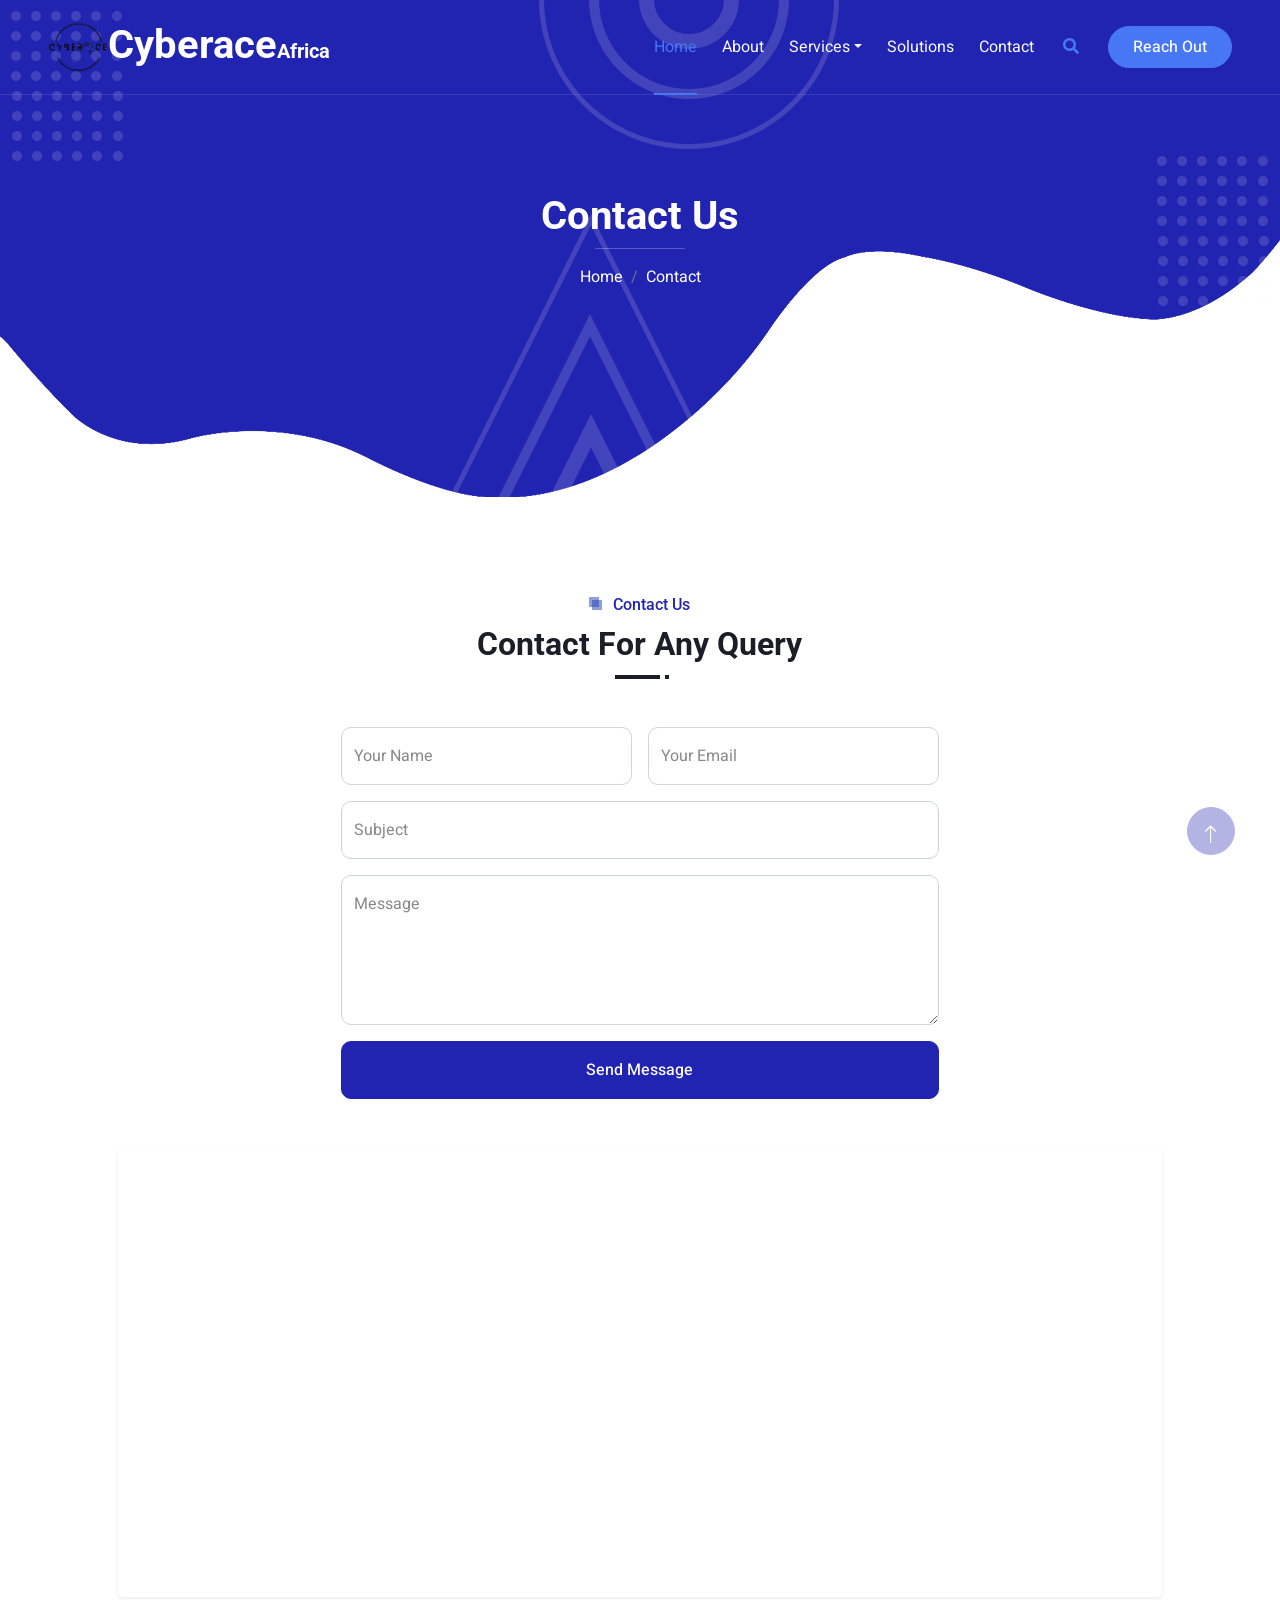
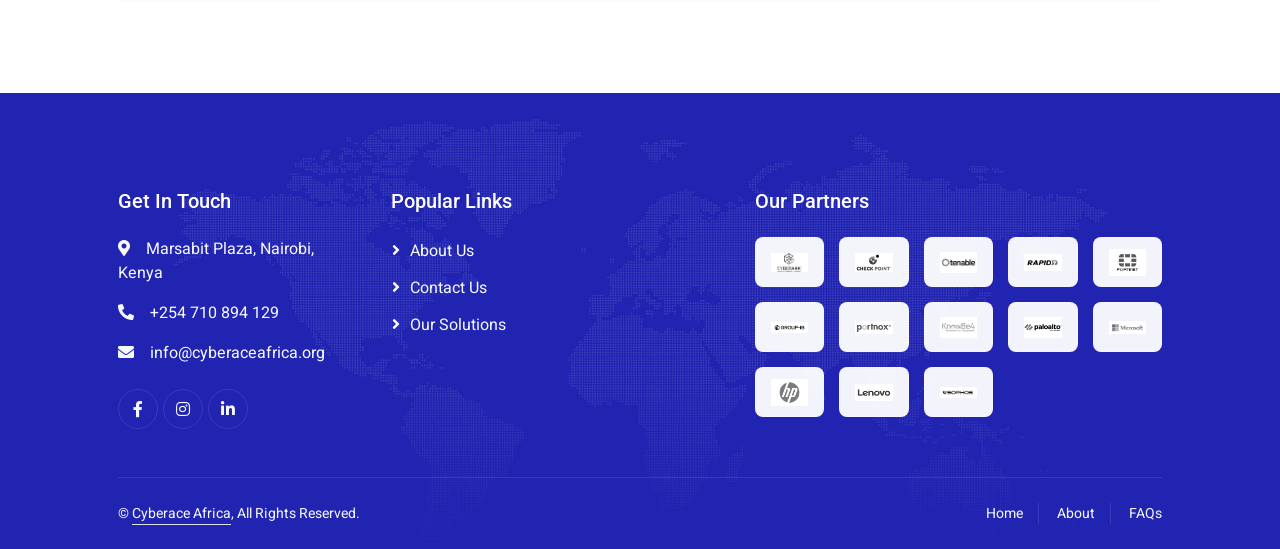
<file: contact.html>
<!DOCTYPE html>
<html lang="en">

<head>
    <meta charset="utf-8">
    <title>Cyberace Africa - Contact</title>
    <meta content="width=device-width, initial-scale=1.0" name="viewport">
    <meta content="" name="keywords">
    <meta content="" name="description">

    <!-- Favicon -->
    <link href="img/favicon.ico" rel="icon">

    <!-- Google Web Fonts -->
    <link rel="preconnect" href="https://fonts.googleapis.com">
    <link rel="preconnect" href="https://fonts.gstatic.com" crossorigin>
    <link href="https://fonts.googleapis.com/css2?family=Heebo:wght@400;500&family=Roboto:wght@400;500;700&display=swap" rel="stylesheet"> 

    <!-- Icon Font Stylesheet -->
    <link href="https://cdnjs.cloudflare.com/ajax/libs/font-awesome/5.10.0/css/all.min.css" rel="stylesheet">
    <link href="https://cdn.jsdelivr.net/npm/bootstrap-icons@1.4.1/font/bootstrap-icons.css" rel="stylesheet">

    <!-- Libraries Stylesheet -->
    <link href="lib/animate/animate.min.css" rel="stylesheet">
    <link href="lib/owlcarousel/assets/owl.carousel.min.css" rel="stylesheet">
    <link href="lib/lightbox/css/lightbox.min.css" rel="stylesheet">

    <!-- Customized Bootstrap Stylesheet -->
    <link href="css/bootstrap.min.css" rel="stylesheet">

    <!-- Template Stylesheet -->
    <link href="css/style.css" rel="stylesheet">
</head>

<body>
    <div class="container-xxl bg-white p-0">
        <!-- Spinner Start -->
        <div id="spinner" class="show bg-white position-fixed translate-middle w-100 vh-100 top-50 start-50 d-flex align-items-center justify-content-center">
            <div class="spinner-grow text-primary" style="width: 3rem; height: 3rem;" role="status">
                <span class="sr-only">Loading...</span>
            </div>
        </div>
        <!-- Spinner End -->


        <!-- Navbar & Hero Start -->
        <div class="container-xxl position-relative p-0">
            <nav class="navbar navbar-expand-lg navbar-light px-4 px-lg-5 py-3 py-lg-0">
                <a href="" class="navbar-brand p-0">
                    <h1 class="m-0"><img src="img/logo.png" alt="Logo"></i>Cyberace<span class="fs-5">Africa</span></h1>
                    <!-- <img src="img/logo.png" alt="Logo"> -->
                </a>
                <button class="navbar-toggler" type="button" data-bs-toggle="collapse" data-bs-target="#navbarCollapse">
                    <span class="fa fa-bars"></span>
                </button>
                <div class="collapse navbar-collapse" id="navbarCollapse">
                    <div class="navbar-nav ms-auto py-0">
                        <a href="index.html" class="nav-item nav-link active">Home</a>
                        <a href="about.html" class="nav-item nav-link">About</a>
                        <div class="nav-item dropdown">
                            <a href="#" class="nav-link dropdown-toggle" data-bs-toggle="dropdown">Services</a>
                            <div class="dropdown-menu m-0">
                                <a href="mss.html" class="dropdown-item">Managed Security Service</a>
                                <a href="vapt.html" class="dropdown-item">VAPT</a>
                                <a href="dam.html" class="dropdown-item">DAM</a>
                                <a href="training.html" class="dropdown-item">Cybersecurity Training</a>
                            </div>
                        </div>
                        <a href="project.html" class="nav-item nav-link">Solutions</a>
                        <a href="contact.html" class="nav-item nav-link">Contact</a>
                    </div>
                    <button type="button" class="btn text-secondary ms-3" data-bs-toggle="modal" data-bs-target="#searchModal"><i class="fa fa-search"></i></button>
                    <a href="contact.html" class="btn btn-secondary text-light rounded-pill py-2 px-4 ms-3">Reach Out</a>
                </div>
            </nav>

            <div class="container-xxl py-5 bg-primary hero-header mb-5">
                <div class="container my-5 py-5 px-lg-5">
                    <div class="row g-5 py-5">
                        <div class="col-12 text-center">
                            <h1 class="text-white animated zoomIn">Contact Us</h1>
                            <hr class="bg-white mx-auto mt-0" style="width: 90px;">
                            <nav aria-label="breadcrumb">
                                <ol class="breadcrumb justify-content-center">
                                    <li class="breadcrumb-item"><a class="text-white" href="index.html">Home</a></li>
                                    <li class="breadcrumb-item text-white active" aria-current="page">Contact</li>
                                </ol>
                            </nav>
                        </div>
                    </div>
                </div>
            </div>
        </div>
        <!-- Navbar & Hero End -->


        <!-- Full Screen Search Start -->
        <div class="modal fade" id="searchModal" tabindex="-1">
            <div class="modal-dialog modal-fullscreen">
                <div class="modal-content" style="background: rgba(29, 29, 39, 0.7);">
                    <div class="modal-header border-0">
                        <button type="button" class="btn bg-white btn-close" data-bs-dismiss="modal" aria-label="Close"></button>
                    </div>
                    <div class="modal-body d-flex align-items-center justify-content-center">
                        <div class="input-group" style="max-width: 600px;">
                            <input type="text" class="form-control bg-transparent border-light p-3" placeholder="Type search keyword">
                            <button class="btn btn-light px-4"><i class="bi bi-search"></i></button>
                        </div>
                    </div>
                </div>
            </div>
        </div>
        <!-- Full Screen Search End -->


        <!-- Contact Start -->
        <div class="container-xxl py-5">
            <div class="container px-lg-5">
                <div class="row justify-content-center">
                    <div class="col-lg-7">
                        <div class="section-title position-relative text-center mb-5 pb-2 wow fadeInUp" data-wow-delay="0.1s">
                            <h6 class="position-relative d-inline text-primary ps-4">Contact Us</h6>
                            <h2 class="mt-2">Contact For Any Query</h2>
                        </div>
                        <div class="wow fadeInUp" data-wow-delay="0.3s">
                            <form>
                                <div class="row g-3">
                                    <div class="col-md-6">
                                        <div class="form-floating">
                                            <input type="text" class="form-control" id="name" placeholder="Your Name">
                                            <label for="name">Your Name</label>
                                        </div>
                                    </div>
                                    <div class="col-md-6">
                                        <div class="form-floating">
                                            <input type="email" class="form-control" id="email" placeholder="Your Email">
                                            <label for="email">Your Email</label>
                                        </div>
                                    </div>
                                    <div class="col-12">
                                        <div class="form-floating">
                                            <input type="text" class="form-control" id="subject" placeholder="Subject">
                                            <label for="subject">Subject</label>
                                        </div>
                                    </div>
                                    <div class="col-12">
                                        <div class="form-floating">
                                            <textarea class="form-control" placeholder="Leave a message here" id="message" style="height: 150px"></textarea>
                                            <label for="message">Message</label>
                                        </div>
                                    </div>
                                    <div class="col-12">
                                        <button class="btn btn-primary w-100 py-3" type="submit">Send Message</button>
                                    </div>
                                </div>
                            </form>
                        </div>
                    </div>
                </div>

                <div class="row justify-content-center mt-5">
                    <div class="col-lg-12 wow fadeInUp" data-wow-delay="0.5s">
                        <div class="rounded-3 overflow-hidden shadow-sm" style="height: 450px;">
                            <iframe 
                                src="https://www.google.com/maps/embed?pb=!1m18!1m12!1m3!1d3988.790618055458!2d36.81231887588075!3d-1.3004861356417787!2m3!1f0!2f0!3f0!3m2!1i1024!2i768!4f13.1!3m3!1m2!1s0x182f10ec653a339d%3A0x6a0d42f5666f2259!2sMarsabit%20Plaza!5e0!3m2!1sen!2ske!4v1709560000000!5m2!1sen!2ske" 
                                width="100%" 
                                height="100%" 
                                style="border:0;" 
                                allowfullscreen="" 
                                loading="lazy" 
                                referrerpolicy="no-referrer-when-downgrade">
                            </iframe>
                        </div>
                    </div>
                </div>
            </div>
        </div>
        
        <!-- Contact End -->
        

        <!-- Footer Start -->
        <div class="container-fluid bg-primary text-light footer mt-5 pt-5 wow fadeIn" data-wow-delay="0.1s">
            <div class="container py-5 px-lg-5">
                <div class="row g-5">
                    <div class="col-md-6 col-lg-3">
                        <h5 class="text-white mb-4">Get In Touch</h5>
                        <p><i class="fa fa-map-marker-alt me-3"></i>Marsabit Plaza, Nairobi, Kenya</p>
                        <p><i class="fa fa-phone-alt me-3"></i>+254 710 894 129</p>
                        <p><i class="fa fa-envelope me-3"></i>info@cyberaceafrica.org</p>
                        <div class="d-flex pt-2">
                            <a class="btn btn-outline-light btn-social" href="https://www.facebook.com/CyberAceLtd"><i class="fab fa-facebook-f"></i></a>
                            <a class="btn btn-outline-light btn-social" href="https://www.instagram.com/_cyberace_?igsh=MW94ZzE2dm5kbXBvMw=="><i class="fab fa-instagram"></i></a>
                            <a class="btn btn-outline-light btn-social" href="https://www.linkedin.com/company/cyberace/"><i class="fab fa-linkedin-in"></i></a>
                        </div>
                    </div>
                    <div class="col-md-6 col-lg-4">
                        <h5 class="text-white mb-4">Popular Links</h5>
                        <a class="btn btn-link" href="about.html">About Us</a>
                        <a class="btn btn-link" href="contact.html">Contact Us</a>
                        <a class="btn btn-link" href="project.html">Our Solutions</a>
                    </div>
                    <div class="col-md-12 col-lg-5">
                        <h5 class="text-white mb-4">Our Partners</h5>

                        <div class="partners-grid">
                            <div class="partner-item"><img src="img/partners/cyberark.png" alt=""></div>
                            <div class="partner-item"><img src="img/partners/checkpoint.png" alt=""></div>
                            <div class="partner-item"><img src="img/partners/tenable.png" alt=""></div>
                            <div class="partner-item"><img src="img/partners/rapid7.png" alt=""></div>
                            <div class="partner-item"><img src="img/partners/fortinet.png" alt=""></div>
                            <div class="partner-item"><img src="img/partners/groupib.png" alt=""></div>
                            <div class="partner-item"><img src="img/partners/portnox.png" alt=""></div>
                            <div class="partner-item"><img src="img/partners/knowbe4.png" alt=""></div>
                            <div class="partner-item"><img src="img/partners/paloalto.png" alt=""></div>
                            <div class="partner-item"><img src="img/partners/microsoft.png" alt=""></div>
                            <div class="partner-item"><img src="img/partners/hp.png" alt=""></div>
                            <div class="partner-item"><img src="img/partners/lenovo.png" alt=""></div>
                            <div class="partner-item"><img src="img/partners/sophos.png" alt=""></div>
                        </div>
                    </div>
                </div>
            </div>
            <div class="container px-lg-5">
                <div class="copyright">
                    <div class="row">
                        <div class="col-md-6 text-center text-md-start mb-3 mb-md-0">
                            &copy; <a class="border-bottom" href="#">Cyberace Africa</a>, All Rights Reserved. 
                        </div>
                        <div class="col-md-6 text-center text-md-end">
                            <div class="footer-menu">
                                <a href="index.html">Home</a>
                                <a href="about.html">About</a>
                                <a href="faqs.html">FAQs</a>
                            </div>
                        </div>
                    </div>
                </div>
            </div>
        </div>
        <!-- Footer End -->


        <!-- Back to Top -->
        <a href="#" class="btn btn-lg btn-primary btn-lg-square back-to-top pt-2"><i class="bi bi-arrow-up"></i></a>
    </div>

    <!-- JavaScript Libraries -->
    <script src="https://code.jquery.com/jquery-3.4.1.min.js"></script>
    <script src="https://cdn.jsdelivr.net/npm/bootstrap@5.0.0/dist/js/bootstrap.bundle.min.js"></script>
    <script src="lib/wow/wow.min.js"></script>
    <script src="lib/easing/easing.min.js"></script>
    <script src="lib/waypoints/waypoints.min.js"></script>
    <script src="lib/owlcarousel/owl.carousel.min.js"></script>
    <script src="lib/isotope/isotope.pkgd.min.js"></script>
    <script src="lib/lightbox/js/lightbox.min.js"></script>

    <!-- Template Javascript -->
    <script src="js/main.js"></script>
</body>

</html>
</file>
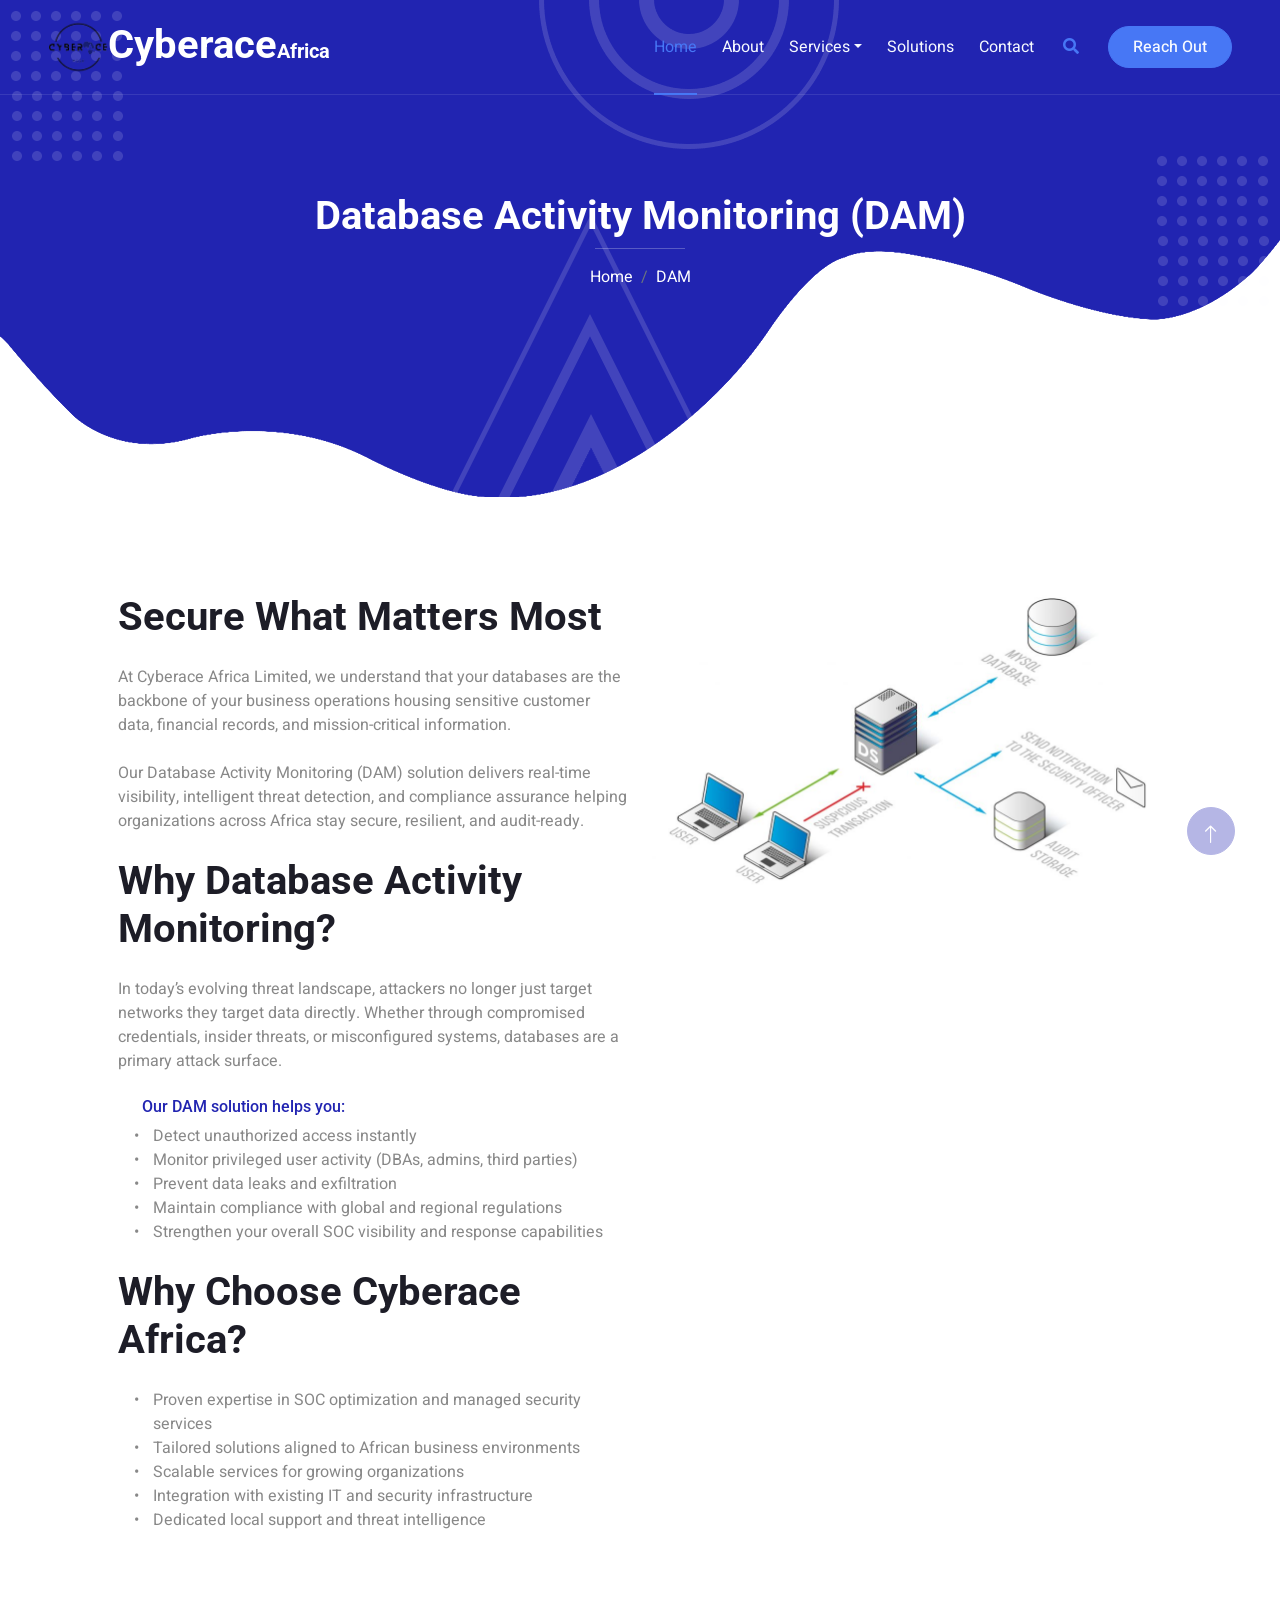
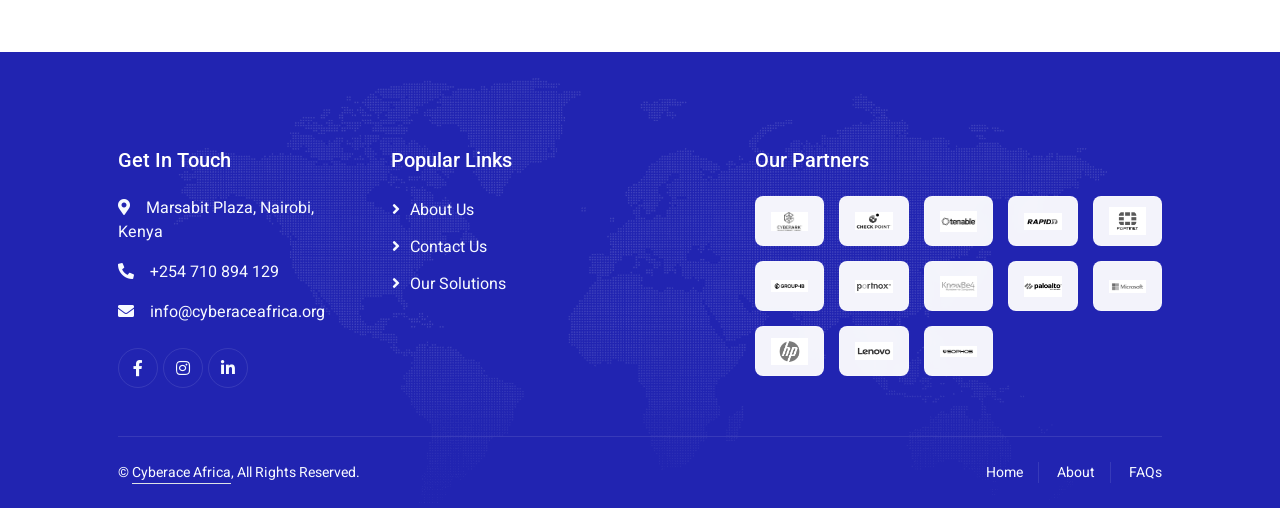
<file: dam.html>
<!DOCTYPE html>
<html lang="en">

<head>
    <meta charset="utf-8">
    <title>Cyberace Africa</title>
    <meta content="width=device-width, initial-scale=1.0" name="viewport">
    <meta content="" name="keywords">
    <meta content="" name="description">

    <!-- Favicon -->
    <link href="img/favicon.ico" rel="icon">

    <!-- Google Web Fonts -->
    <link rel="preconnect" href="https://fonts.googleapis.com">
    <link rel="preconnect" href="https://fonts.gstatic.com" crossorigin>
    <link href="https://fonts.googleapis.com/css2?family=Heebo:wght@400;500&family=Roboto:wght@400;500;700&display=swap" rel="stylesheet"> 

    <!-- Icon Font Stylesheet -->
    <link href="https://cdnjs.cloudflare.com/ajax/libs/font-awesome/5.10.0/css/all.min.css" rel="stylesheet">
    <link href="https://cdn.jsdelivr.net/npm/bootstrap-icons@1.4.1/font/bootstrap-icons.css" rel="stylesheet">

    <!-- Libraries Stylesheet -->
    <link href="lib/animate/animate.min.css" rel="stylesheet">
    <link href="lib/owlcarousel/assets/owl.carousel.min.css" rel="stylesheet">
    <link href="lib/lightbox/css/lightbox.min.css" rel="stylesheet">

    <!-- Customized Bootstrap Stylesheet -->
    <link href="css/bootstrap.min.css" rel="stylesheet">

    <!-- Template Stylesheet -->
    <link href="css/style.css" rel="stylesheet">
</head>

<body>
    <div class="container-xxl bg-white p-0">
        <!-- Spinner Start -->
        <div id="spinner" class="show bg-white position-fixed translate-middle w-100 vh-100 top-50 start-50 d-flex align-items-center justify-content-center">
            <div class="spinner-grow text-primary" style="width: 3rem; height: 3rem;" role="status">
                <span class="sr-only">Loading...</span>
            </div>
        </div>
        <!-- Spinner End -->


        <!-- Navbar & Hero Start -->
        <div class="container-xxl position-relative p-0">
            <nav class="navbar navbar-expand-lg navbar-light px-4 px-lg-5 py-3 py-lg-0">
                <a href="" class="navbar-brand p-0">
                    <h1 class="m-0"><img src="img/logo.png" alt="Logo"></i>Cyberace<span class="fs-5">Africa</span></h1>
                    <!-- <img src="img/logo.png" alt="Logo"> -->
                </a>
                <button class="navbar-toggler" type="button" data-bs-toggle="collapse" data-bs-target="#navbarCollapse">
                    <span class="fa fa-bars"></span>
                </button>
                <div class="collapse navbar-collapse" id="navbarCollapse">
                    <div class="navbar-nav ms-auto py-0">
                        <a href="index.html" class="nav-item nav-link active">Home</a>
                        <a href="about.html" class="nav-item nav-link">About</a>
                        <div class="nav-item dropdown">
                            <a href="#" class="nav-link dropdown-toggle" data-bs-toggle="dropdown">Services</a>
                            <div class="dropdown-menu m-0">
                                <a href="mss.html" class="dropdown-item">Managed Security Service</a>
                                <a href="vapt.html" class="dropdown-item">VAPT</a>
                                <a href="dam.html" class="dropdown-item">DAM</a>
                                <a href="training.html" class="dropdown-item">Cybersecurity Training</a>
                            </div>
                        </div>
                        <a href="project.html" class="nav-item nav-link">Solutions</a>
                        <a href="contact.html" class="nav-item nav-link">Contact</a>
                    </div>
                    <button type="button" class="btn text-secondary ms-3" data-bs-toggle="modal" data-bs-target="#searchModal"><i class="fa fa-search"></i></button>
                    <a href="contact.html" class="btn btn-secondary text-light rounded-pill py-2 px-4 ms-3">Reach Out</a>
                </div>
            </nav>

            <div class="container-xxl py-5 bg-primary hero-header mb-5">
                <div class="container my-5 py-5 px-lg-5">
                    <div class="row g-5 py-5">
                        <div class="col-12 text-center">
                            <h1 class="text-white animated zoomIn">Database Activity Monitoring (DAM)</h1>
                            <hr class="bg-white mx-auto mt-0" style="width: 90px;">
                            <nav aria-label="breadcrumb">
                                <ol class="breadcrumb justify-content-center">
                                    <li class="breadcrumb-item"><a class="text-white" href="index.html">Home</a></li>
                                    <li class="breadcrumb-item text-white active" aria-current="page">DAM</li>
                                </ol>
                            </nav>
                        </div>
                    </div>
                </div>
            </div>
        </div>
        <!-- Navbar & Hero End -->


        <!-- Full Screen Search Start -->
        <div class="modal fade" id="searchModal" tabindex="-1">
            <div class="modal-dialog modal-fullscreen">
                <div class="modal-content" style="background: rgba(29, 29, 39, 0.7);">
                    <div class="modal-header border-0">
                        <button type="button" class="btn bg-white btn-close" data-bs-dismiss="modal" aria-label="Close"></button>
                    </div>
                    <div class="modal-body d-flex align-items-center justify-content-center">
                        <div class="input-group" style="max-width: 600px;">
                            <input type="text" class="form-control bg-transparent border-light p-3" placeholder="Type search keyword">
                            <button class="btn btn-light px-4"><i class="bi bi-search"></i></button>
                        </div>
                    </div>
                </div>
            </div>
        </div>
        <!-- Full Screen Search End -->


        <!-- About Start -->
       <div class="container-xxl py-5 wow fadeInUp" data-wow-delay="0.1s">
    <div class="container px-lg-5">
        <div class="row">
            <div class="col-6">
                <h1 class="mb-4">Secure What Matters Most</h1>

                <p class="mb-4">
                    At Cyberace Africa Limited, we understand that your databases are the backbone of your business operations housing sensitive customer data, financial records, and mission-critical information.
                </p>

                <p class="mb-4">
                    Our Database Activity Monitoring (DAM) solution delivers real-time visibility, intelligent threat detection, and compliance assurance helping organizations across Africa stay secure, resilient, and audit-ready.
                </p>

                <h1 class="mb-4">Why Database Activity Monitoring?</h1>

                <p class="mb-4">
                    In today’s evolving threat landscape, attackers no longer just target networks they target data directly. Whether through compromised credentials, insider threats, or misconfigured systems, databases are a primary attack surface.
                </p>

                <h6 class="position-relative text-primary ps-4">Our DAM solution helps you:</h6>

                <ul class="mb-4 ps-3">
                    <li>Detect unauthorized access instantly</li>
                    <li>Monitor privileged user activity (DBAs, admins, third parties)</li>
                    <li>Prevent data leaks and exfiltration</li>
                    <li>Maintain compliance with global and regional regulations</li>
                    <li>Strengthen your overall SOC visibility and response capabilities</li>
                </ul>

                <h1 class="mb-4">Why Choose Cyberace Africa?</h1>

                <ul class="mb-4 ps-3">
                    <li>Proven expertise in SOC optimization and managed security services</li>
                    <li>Tailored solutions aligned to African business environments</li>
                    <li>Scalable services for growing organizations</li>
                    <li>Integration with existing IT and security infrastructure</li>
                    <li>Dedicated local support and threat intelligence</li>
                </ul>

            </div>
            <div class="col-lg-6">
                <img class="img-fluid wow zoomIn" data-wow-delay="0.5s" src="img/mysql-DAM.jpg">
            </div>
        </div>
    </div>
</div>
        <!-- About End -->
        

        <!-- Footer Start -->
        <div class="container-fluid bg-primary text-light footer mt-5 pt-5 wow fadeIn" data-wow-delay="0.1s">
            <div class="container py-5 px-lg-5">
                <div class="row g-5">
                    <div class="col-md-6 col-lg-3">
                        <h5 class="text-white mb-4">Get In Touch</h5>
                        <p><i class="fa fa-map-marker-alt me-3"></i>Marsabit Plaza, Nairobi, Kenya</p>
                        <p><i class="fa fa-phone-alt me-3"></i>+254 710 894 129</p>
                        <p><i class="fa fa-envelope me-3"></i>info@cyberaceafrica.org</p>
                        <div class="d-flex pt-2">
                            <a class="btn btn-outline-light btn-social" href="https://www.facebook.com/CyberAceLtd"><i class="fab fa-facebook-f"></i></a>
                            <a class="btn btn-outline-light btn-social" href="https://www.instagram.com/_cyberace_?igsh=MW94ZzE2dm5kbXBvMw=="><i class="fab fa-instagram"></i></a>
                            <a class="btn btn-outline-light btn-social" href="https://www.linkedin.com/company/cyberace/"><i class="fab fa-linkedin-in"></i></a>
                        </div>
                    </div>
                    <div class="col-md-6 col-lg-4">
                        <h5 class="text-white mb-4">Popular Links</h5>
                        <a class="btn btn-link" href="about.html">About Us</a>
                        <a class="btn btn-link" href="contact.html">Contact Us</a>
                        <a class="btn btn-link" href="project.html">Our Solutions</a>
                    </div>
                    <div class="col-md-12 col-lg-5">
                        <h5 class="text-white mb-4">Our Partners</h5>

                        <div class="partners-grid">
                            <div class="partner-item"><img src="img/partners/cyberark.png" alt=""></div>
                            <div class="partner-item"><img src="img/partners/checkpoint.png" alt=""></div>
                            <div class="partner-item"><img src="img/partners/tenable.png" alt=""></div>
                            <div class="partner-item"><img src="img/partners/rapid7.png" alt=""></div>
                            <div class="partner-item"><img src="img/partners/fortinet.png" alt=""></div>
                            <div class="partner-item"><img src="img/partners/groupib.png" alt=""></div>
                            <div class="partner-item"><img src="img/partners/portnox.png" alt=""></div>
                            <div class="partner-item"><img src="img/partners/knowbe4.png" alt=""></div>
                            <div class="partner-item"><img src="img/partners/paloalto.png" alt=""></div>
                            <div class="partner-item"><img src="img/partners/microsoft.png" alt=""></div>
                            <div class="partner-item"><img src="img/partners/hp.png" alt=""></div>
                            <div class="partner-item"><img src="img/partners/lenovo.png" alt=""></div>
                            <div class="partner-item"><img src="img/partners/sophos.png" alt=""></div>
                        </div>
                    </div>
                </div>
            </div>
            <div class="container px-lg-5">
                <div class="copyright">
                    <div class="row">
                        <div class="col-md-6 text-center text-md-start mb-3 mb-md-0">
                            &copy; <a class="border-bottom" href="#">Cyberace Africa</a>, All Rights Reserved. 
                        </div>
                        <div class="col-md-6 text-center text-md-end">
                            <div class="footer-menu">
                                <a href="index.html">Home</a>
                                <a href="about.html">About</a>
                                <a href="faqs.html">FAQs</a>
                            </div>
                        </div>
                    </div>
                </div>
            </div>
        </div>
        <!-- Footer End -->


        <!-- Back to Top -->
        <a href="#" class="btn btn-lg btn-primary btn-lg-square back-to-top pt-2"><i class="bi bi-arrow-up"></i></a>
    </div>

    <!-- JavaScript Libraries -->
    <script src="https://code.jquery.com/jquery-3.4.1.min.js"></script>
    <script src="https://cdn.jsdelivr.net/npm/bootstrap@5.0.0/dist/js/bootstrap.bundle.min.js"></script>
    <script src="lib/wow/wow.min.js"></script>
    <script src="lib/easing/easing.min.js"></script>
    <script src="lib/waypoints/waypoints.min.js"></script>
    <script src="lib/owlcarousel/owl.carousel.min.js"></script>
    <script src="lib/isotope/isotope.pkgd.min.js"></script>
    <script src="lib/lightbox/js/lightbox.min.js"></script>

    <!-- Template Javascript -->
    <script src="js/main.js"></script>
</body>

</html>
</file>
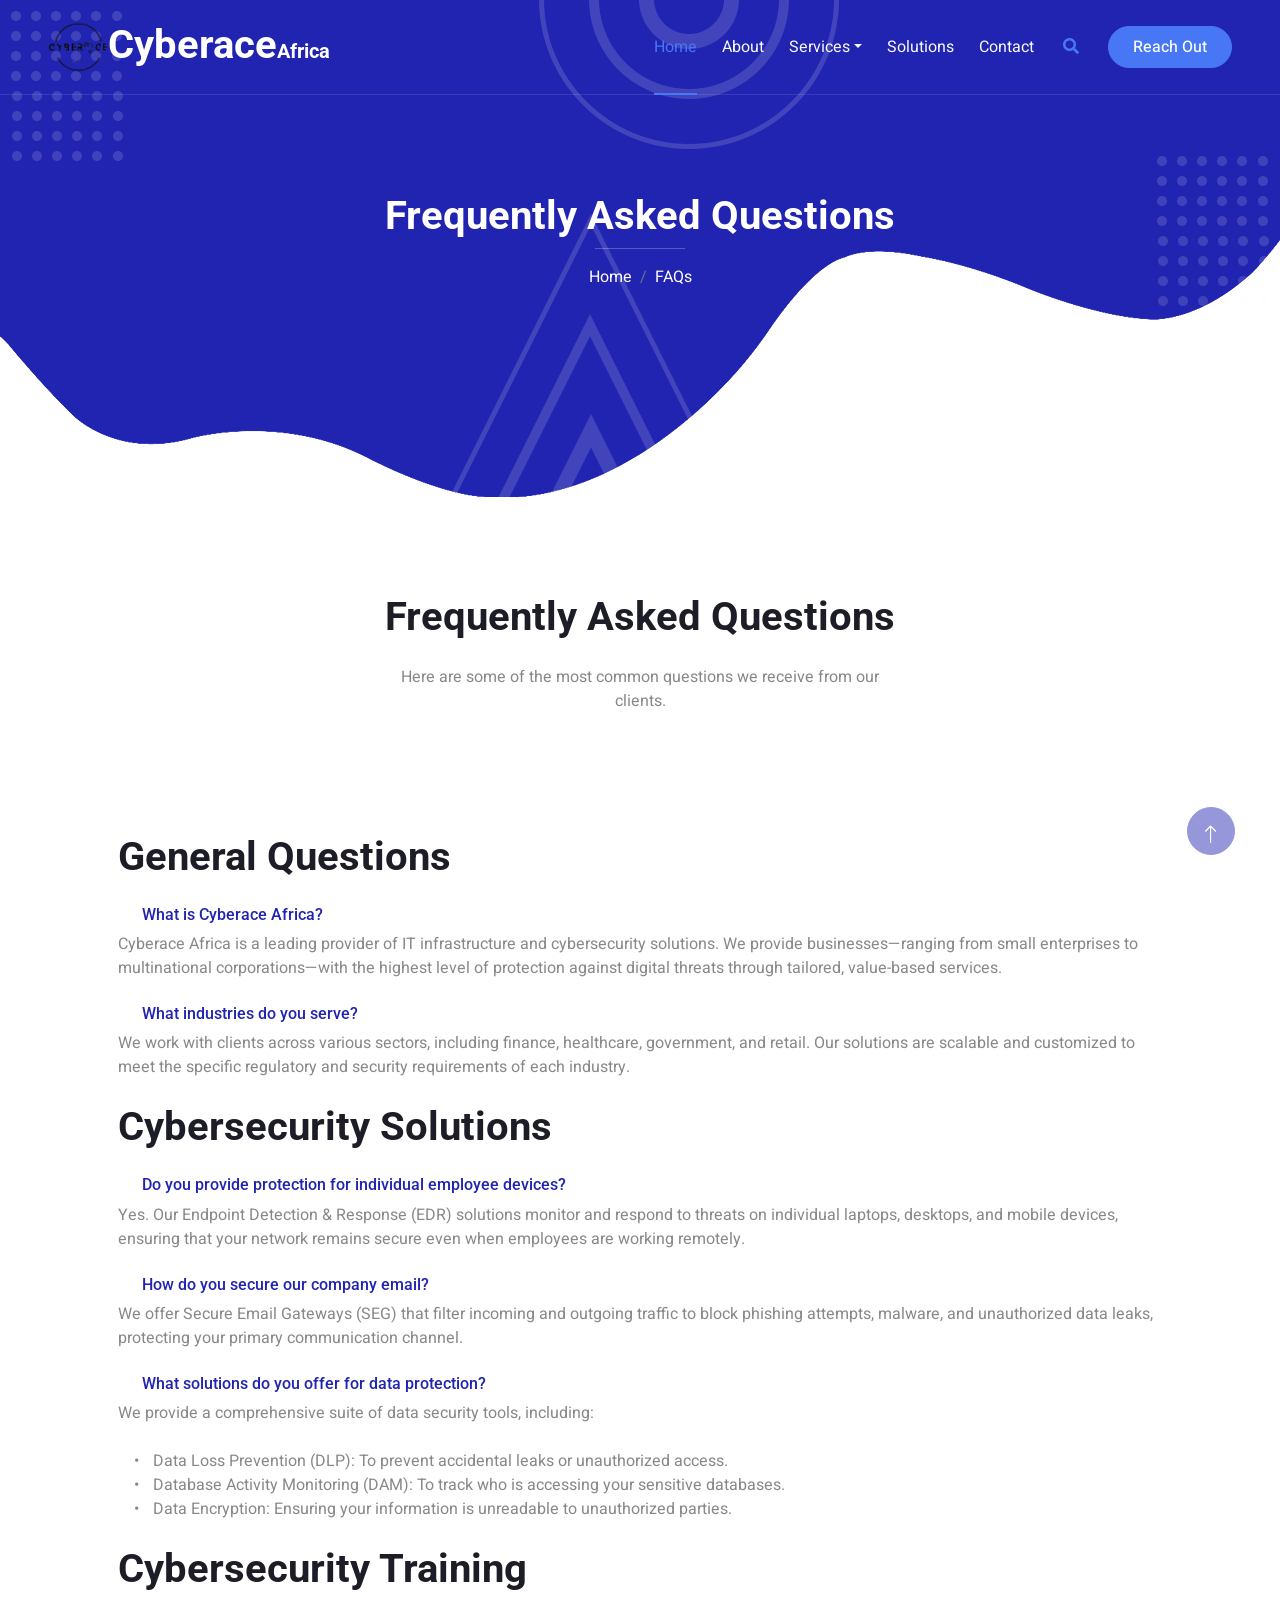
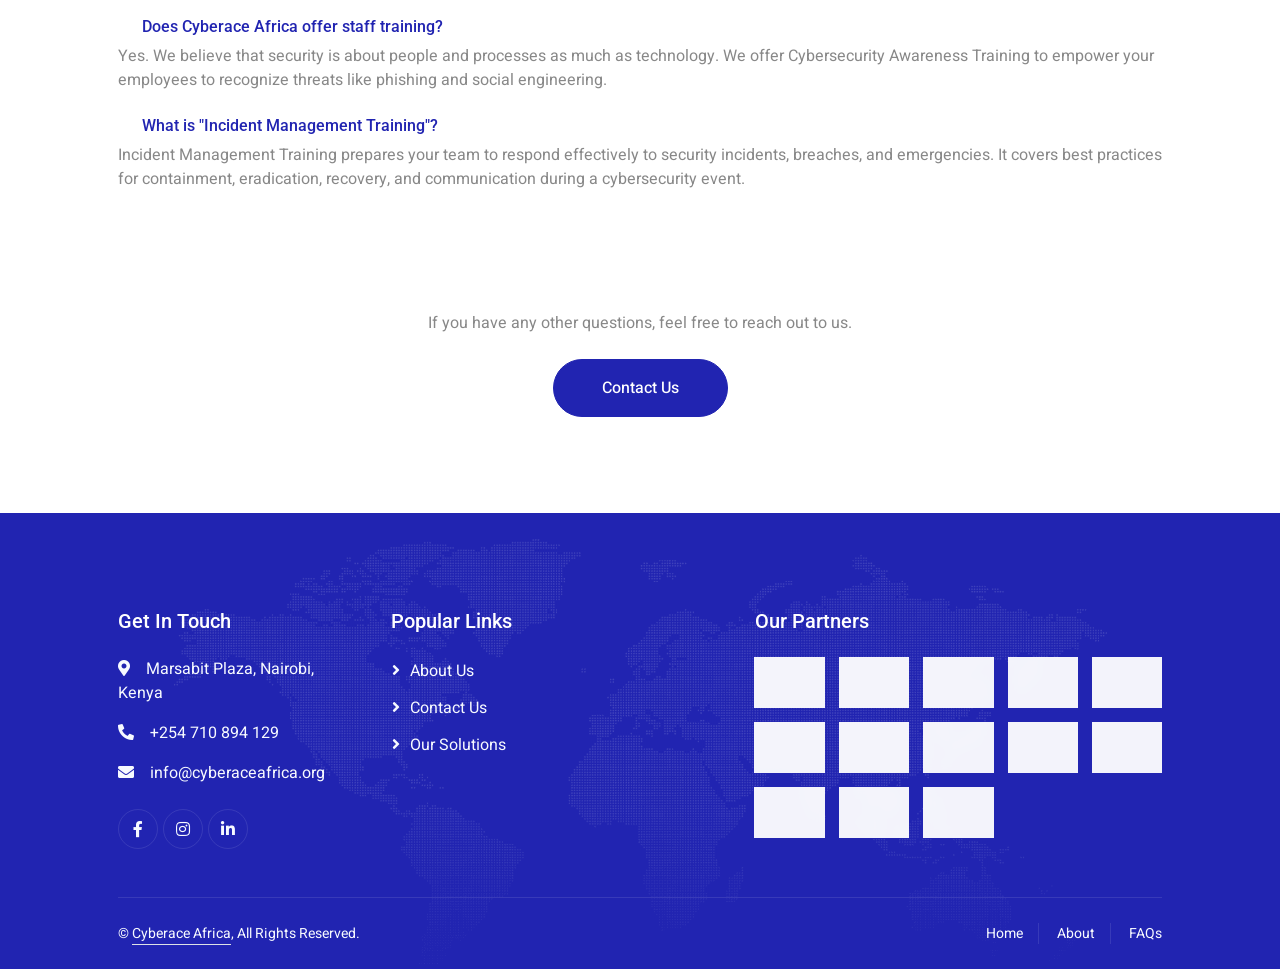
<file: FAQs.html>
<!DOCTYPE html>
<html lang="en">

<head>
    <meta charset="utf-8">
    <title>Cyberace Africa (MSSP)</title>
    <meta content="width=device-width, initial-scale=1.0" name="viewport">
    <meta content="" name="keywords">
    <meta content="" name="description">

    <!-- Favicon -->
    <link href="img/favicon.ico" rel="icon">

    <!-- Google Web Fonts -->
    <link rel="preconnect" href="https://fonts.googleapis.com">
    <link rel="preconnect" href="https://fonts.gstatic.com" crossorigin>
    <link href="https://fonts.googleapis.com/css2?family=Heebo:wght@400;500&family=Roboto:wght@400;500;700&display=swap" rel="stylesheet"> 

    <!-- Icon Font Stylesheet -->
    <link href="https://cdnjs.cloudflare.com/ajax/libs/font-awesome/5.10.0/css/all.min.css" rel="stylesheet">
    <link href="https://cdn.jsdelivr.net/npm/bootstrap-icons@1.4.1/font/bootstrap-icons.css" rel="stylesheet">

    <!-- Libraries Stylesheet -->
    <link href="lib/animate/animate.min.css" rel="stylesheet">
    <link href="lib/owlcarousel/assets/owl.carousel.min.css" rel="stylesheet">
    <link href="lib/lightbox/css/lightbox.min.css" rel="stylesheet">

    <!-- Customized Bootstrap Stylesheet -->
    <link href="css/bootstrap.min.css" rel="stylesheet">

    <!-- Template Stylesheet -->
    <link href="css/style.css" rel="stylesheet">
</head>

<body>
    <div class="container-xxl bg-white p-0">
        <!-- Spinner Start -->
        <div id="spinner" class="show bg-white position-fixed translate-middle w-100 vh-100 top-50 start-50 d-flex align-items-center justify-content-center">
            <div class="spinner-grow text-primary" style="width: 3rem; height: 3rem;" role="status">
                <span class="sr-only">Loading...</span>
            </div>
        </div>
        <!-- Spinner End -->


        <!-- Navbar & Hero Start -->
        <div class="container-xxl position-relative p-0">
            <nav class="navbar navbar-expand-lg navbar-light px-4 px-lg-5 py-3 py-lg-0">
                <a href="" class="navbar-brand p-0">
                    <h1 class="m-0"><img src="img/logo.png" alt="Logo"></i>Cyberace<span class="fs-5">Africa</span></h1>
                    <!-- <img src="img/logo.png" alt="Logo"> -->
                </a>
                <button class="navbar-toggler" type="button" data-bs-toggle="collapse" data-bs-target="#navbarCollapse">
                    <span class="fa fa-bars"></span>
                </button>
                <div class="collapse navbar-collapse" id="navbarCollapse">
                    <div class="navbar-nav ms-auto py-0">
                        <a href="index.html" class="nav-item nav-link active">Home</a>
                        <a href="about.html" class="nav-item nav-link">About</a>
                        <div class="nav-item dropdown">
                            <a href="#" class="nav-link dropdown-toggle" data-bs-toggle="dropdown">Services</a>
                            <div class="dropdown-menu m-0">
                                <a href="mss.html" class="dropdown-item">Managed Security Service</a>
                                <a href="vapt.html" class="dropdown-item">VAPT</a>
                                <a href="dam.html" class="dropdown-item">DAM</a>
                                <a href="training.html" class="dropdown-item">Cybersecurity Training</a>
                            </div>
                        </div>
                        <a href="project.html" class="nav-item nav-link">Solutions</a>
                        <a href="contact.html" class="nav-item nav-link">Contact</a>
                    </div>
                    <button type="button" class="btn text-secondary ms-3" data-bs-toggle="modal" data-bs-target="#searchModal"><i class="fa fa-search"></i></button>
                    <a href="contact.html" class="btn btn-secondary text-light rounded-pill py-2 px-4 ms-3">Reach Out</a>
                </div>
            </nav>

            <div class="container-xxl py-5 bg-primary hero-header mb-5">
                <div class="container my-5 py-5 px-lg-5">
                    <div class="row g-5 py-5">
                        <div class="col-12 text-center">
                            <h1 class="text-white animated zoomIn">Frequently Asked Questions</h1>
                            <hr class="bg-white mx-auto mt-0" style="width: 90px;">
                            <nav aria-label="breadcrumb">
                                <ol class="breadcrumb justify-content-center">
                                    <li class="breadcrumb-item"><a class="text-white" href="index.html">Home</a></li>
                                    <li class="breadcrumb-item text-white active" aria-current="page">FAQs</li>
                                </ol>
                            </nav>
                        </div>
                    </div>
                </div>
            </div>
        </div>
        <!-- Navbar & Hero End -->


        <!-- Full Screen Search Start -->
        <div class="modal fade" id="searchModal" tabindex="-1">
            <div class="modal-dialog modal-fullscreen">
                <div class="modal-content" style="background: rgba(29, 29, 39, 0.7);">
                    <div class="modal-header border-0">
                        <button type="button" class="btn bg-white btn-close" data-bs-dismiss="modal" aria-label="Close"></button>
                    </div>
                    <div class="modal-body d-flex align-items-center justify-content-center">
                        <div class="input-group" style="max-width: 600px;">
                            <input type="text" class="form-control bg-transparent border-light p-3" placeholder="Type search keyword">
                            <button class="btn btn-light px-4"><i class="bi bi-search"></i></button>
                        </div>
                    </div>
                </div>
            </div>
        </div>
        <!-- Full Screen Search End -->


        <!-- FAQs Start -->
        <div class="container-xxl py-5 wow fadeInUp" data-wow-delay="0.1s">
            <div class="container px-lg-5 text-center">
                <div class="row justify-content-center">
                    <div class="col-lg-6">
                        <h1 class="mb-4">Frequently Asked Questions</h1>
                        <p class="mb-4">Here are some of the most common questions we receive from our clients.</p>
                    </div>
                </div>
            </div>
        </div>
        <!-- FAQs End -->

        <!-- About Start -->
        <div class="container-xxl py-5 wow fadeInUp" data-wow-delay="0.1s">
            <div class="container px-lg-5">
                <div class="row">
                    <div class="col-12">
                        <h1 class="mb-4">General Questions</h1>

                        <h6 class="position-relative text-primary ps-4">What is Cyberace Africa?</h6>
                        <p class="mb-4">
                            Cyberace Africa is a leading provider of IT infrastructure and cybersecurity solutions. We provide businesses—ranging from small enterprises to multinational corporations—with the highest level of protection against digital threats through tailored, value-based services.
                        </p>

                        <h6 class="position-relative text-primary ps-4">What industries do you serve?</h6>
                        <p class="mb-4">
                           We work with clients across various sectors, including finance, healthcare, government, and retail. Our solutions are scalable and customized to meet the specific regulatory and security requirements of each industry.
                        </p>

                        <h1 class="mb-4">Cybersecurity Solutions</h1>

                        <h6 class="position-relative text-primary ps-4">Do you provide protection for individual employee devices?</h6>
                        <p class="mb-4">
                            Yes. Our Endpoint Detection & Response (EDR) solutions monitor and respond to threats on individual laptops, desktops, and mobile devices, ensuring that your network remains secure even when employees are working remotely.
                        </p>
                        
                        <h6 class="position-relative text-primary ps-4">How do you secure our company email?</h6>
                        <p class="mb-4">
                            We offer Secure Email Gateways (SEG) that filter incoming and outgoing traffic to block phishing attempts, malware, and unauthorized data leaks, protecting your primary communication channel.
                        </p>

                        <h6 class="position-relative text-primary ps-4">What solutions do you offer for data protection?</h6>
                        <p class="mb-4">
                            We provide a comprehensive suite of data security tools, including:
                        </p>
                        <ul class="mb-4 ps-3">
                            <li>Data Loss Prevention (DLP): To prevent accidental leaks or unauthorized access.</li>
                            <li>Database Activity Monitoring (DAM): To track who is accessing your sensitive databases.</li>
                            <li>Data Encryption: Ensuring your information is unreadable to unauthorized parties.</li>
                        </ul>

                        <h1 class="mb-4">Cybersecurity Training</h1>
                        <h6 class="position-relative text-primary ps-4">Does Cyberace Africa offer staff training?</h6>
                        <p class="mb-4">
                            Yes. We believe that security is about people and processes as much as technology. We offer Cybersecurity Awareness Training to empower your employees to recognize threats like phishing and social engineering.
                        </p>

                        <h6 class="position-relative text-primary ps-4">What is "Incident Management Training"?</h6>
                        <p class="mb-4">
                            Incident Management Training prepares your team to respond effectively to security incidents, breaches, and emergencies. It covers best practices for containment, eradication, recovery, and communication during a cybersecurity event.
                        </p>

                    </div>
                </div>
            </div>
        </div>
        <!-- About End -->

        <!-- FAQs Start -->
        <div class="container-xxl py-5 wow fadeInUp" data-wow-delay="0.1s">
            <div class="container px-lg-5 text-center">
                <div class="row justify-content-center">
                    <div class="col-lg-6">
                        <p class="mb-4">If you have any other questions, feel free to reach out to us.</p>
                        <a class="btn btn-primary rounded-pill py-3 px-5" href="contact.html">Contact Us</a>
                    </div>
                </div>
            </div>
        </div>
        <!-- FAQs End -->
        

        <!-- Footer Start -->
        <div class="container-fluid bg-primary text-light footer mt-5 pt-5 wow fadeIn" data-wow-delay="0.1s">
            <div class="container py-5 px-lg-5">
                <div class="row g-5">
                    <div class="col-md-6 col-lg-3">
                        <h5 class="text-white mb-4">Get In Touch</h5>
                        <p><i class="fa fa-map-marker-alt me-3"></i>Marsabit Plaza, Nairobi, Kenya</p>
                        <p><i class="fa fa-phone-alt me-3"></i>+254 710 894 129</p>
                        <p><i class="fa fa-envelope me-3"></i>info@cyberaceafrica.org</p>
                        <div class="d-flex pt-2">
                            <a class="btn btn-outline-light btn-social" href="https://www.facebook.com/CyberAceLtd"><i class="fab fa-facebook-f"></i></a>
                            <a class="btn btn-outline-light btn-social" href="https://www.instagram.com/_cyberace_?igsh=MW94ZzE2dm5kbXBvMw=="><i class="fab fa-instagram"></i></a>
                            <a class="btn btn-outline-light btn-social" href="https://www.linkedin.com/company/cyberace/"><i class="fab fa-linkedin-in"></i></a>
                        </div>
                    </div>
                    <div class="col-md-6 col-lg-4">
                        <h5 class="text-white mb-4">Popular Links</h5>
                        <a class="btn btn-link" href="about.html">About Us</a>
                        <a class="btn btn-link" href="contact.html">Contact Us</a>
                        <a class="btn btn-link" href="project.html">Our Solutions</a>
                    </div>
                    <div class="col-md-12 col-lg-5">
                        <h5 class="text-white mb-4">Our Partners</h5>

                        <div class="partners-grid">
                            <div class="partner-item"><img src="img/partners/cyberark.png" alt=""></div>
                            <div class="partner-item"><img src="img/partners/checkpoint.png" alt=""></div>
                            <div class="partner-item"><img src="img/partners/tenable.png" alt=""></div>
                            <div class="partner-item"><img src="img/partners/rapid7.png" alt=""></div>
                            <div class="partner-item"><img src="img/partners/fortinet.png" alt=""></div>
                            <div class="partner-item"><img src="img/partners/groupib.png" alt=""></div>
                            <div class="partner-item"><img src="img/partners/portnox.png" alt=""></div>
                            <div class="partner-item"><img src="img/partners/knowbe4.png" alt=""></div>
                            <div class="partner-item"><img src="img/partners/paloalto.png" alt=""></div>
                            <div class="partner-item"><img src="img/partners/microsoft.png" alt=""></div>
                            <div class="partner-item"><img src="img/partners/hp.png" alt=""></div>
                            <div class="partner-item"><img src="img/partners/lenovo.png" alt=""></div>
                            <div class="partner-item"><img src="img/partners/sophos.png" alt=""></div>
                        </div>
                    </div>
                </div>
            </div>
            <div class="container px-lg-5">
                <div class="copyright">
                    <div class="row">
                        <div class="col-md-6 text-center text-md-start mb-3 mb-md-0">
                            &copy; <a class="border-bottom" href="#">Cyberace Africa</a>, All Rights Reserved. 
                        </div>
                        <div class="col-md-6 text-center text-md-end">
                            <div class="footer-menu">
                                <a href="index.html">Home</a>
                                <a href="about.html">About</a>
                                <a href="faqs.html">FAQs</a>
                            </div>
                        </div>
                    </div>
                </div>
            </div>
        </div>
        <!-- Footer End -->


        <!-- Back to Top -->
        <a href="#" class="btn btn-lg btn-primary btn-lg-square back-to-top pt-2"><i class="bi bi-arrow-up"></i></a>
    </div>

    <!-- JavaScript Libraries -->
    <script src="https://code.jquery.com/jquery-3.4.1.min.js"></script>
    <script src="https://cdn.jsdelivr.net/npm/bootstrap@5.0.0/dist/js/bootstrap.bundle.min.js"></script>
    <script src="lib/wow/wow.min.js"></script>
    <script src="lib/easing/easing.min.js"></script>
    <script src="lib/waypoints/waypoints.min.js"></script>
    <script src="lib/owlcarousel/owl.carousel.min.js"></script>
    <script src="lib/isotope/isotope.pkgd.min.js"></script>
    <script src="lib/lightbox/js/lightbox.min.js"></script>

    <!-- Template Javascript -->
    <script src="js/main.js"></script>
</body>

</html>
</file>
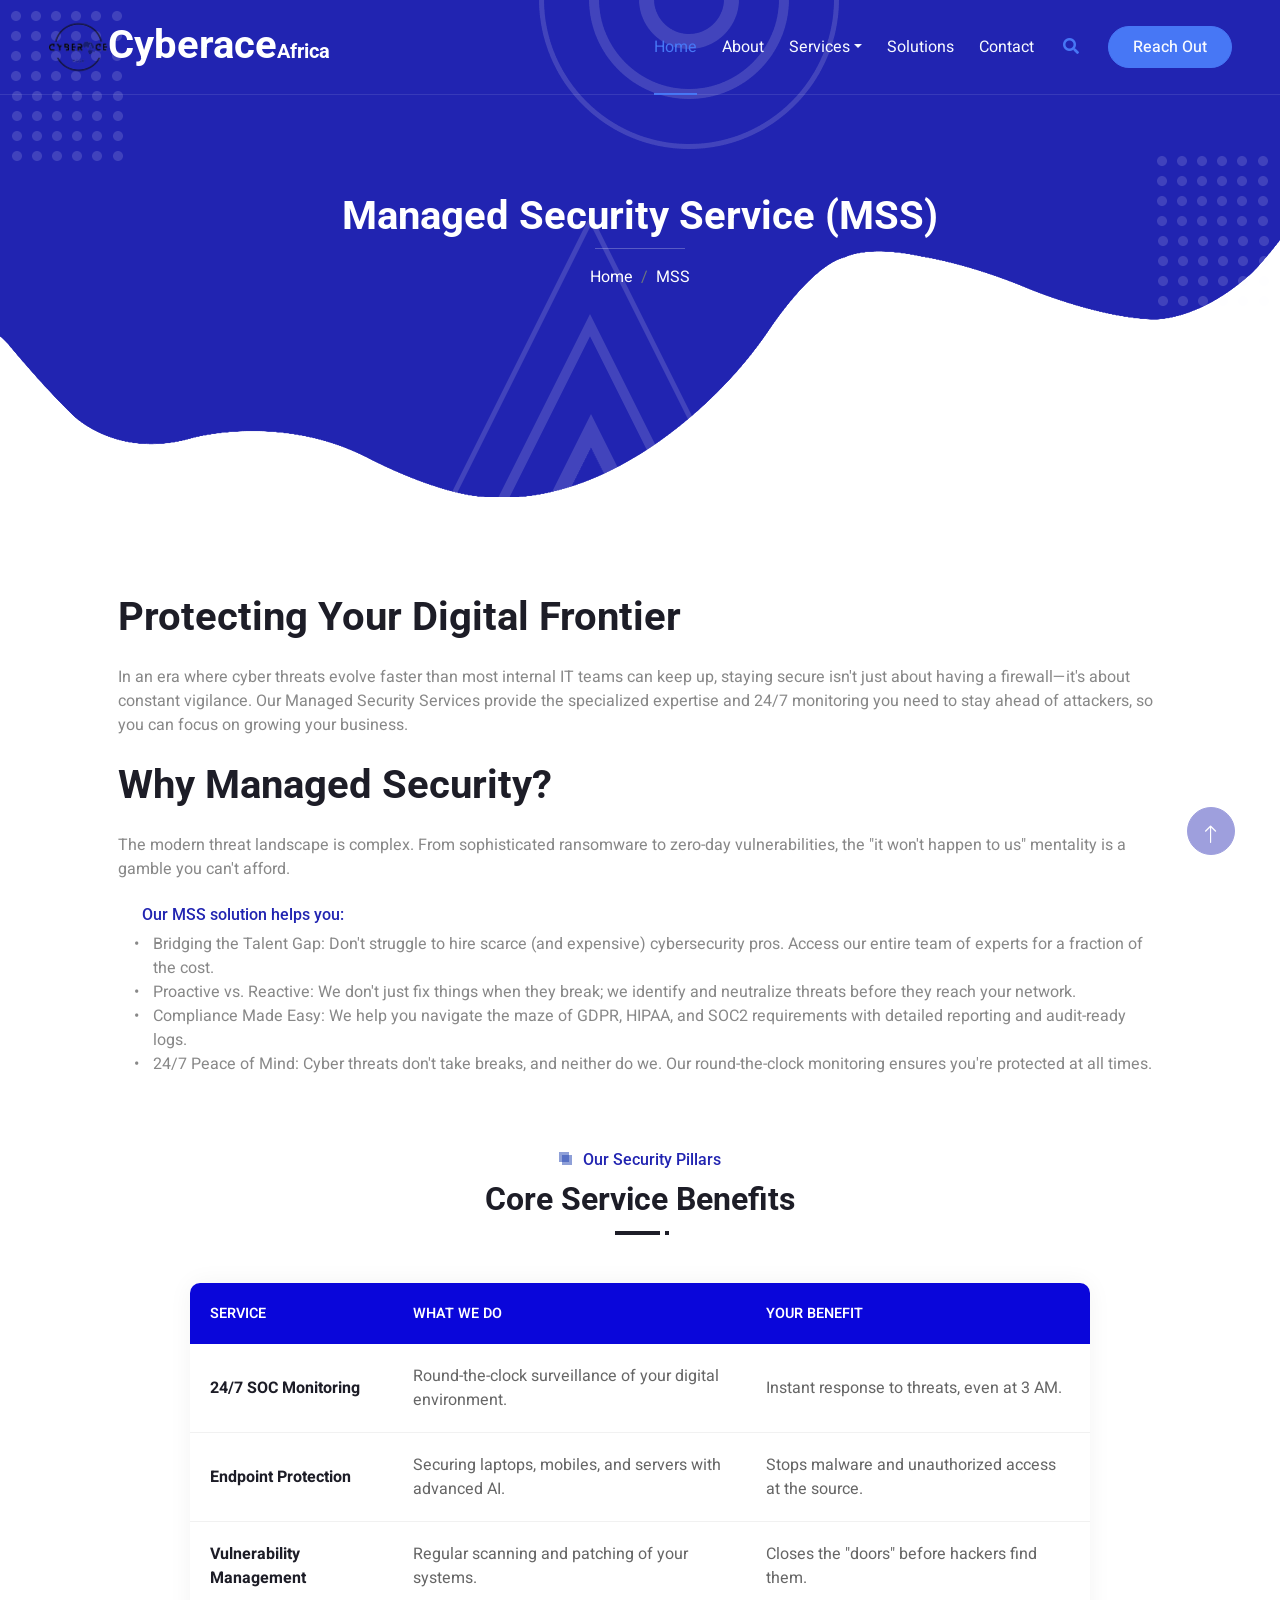
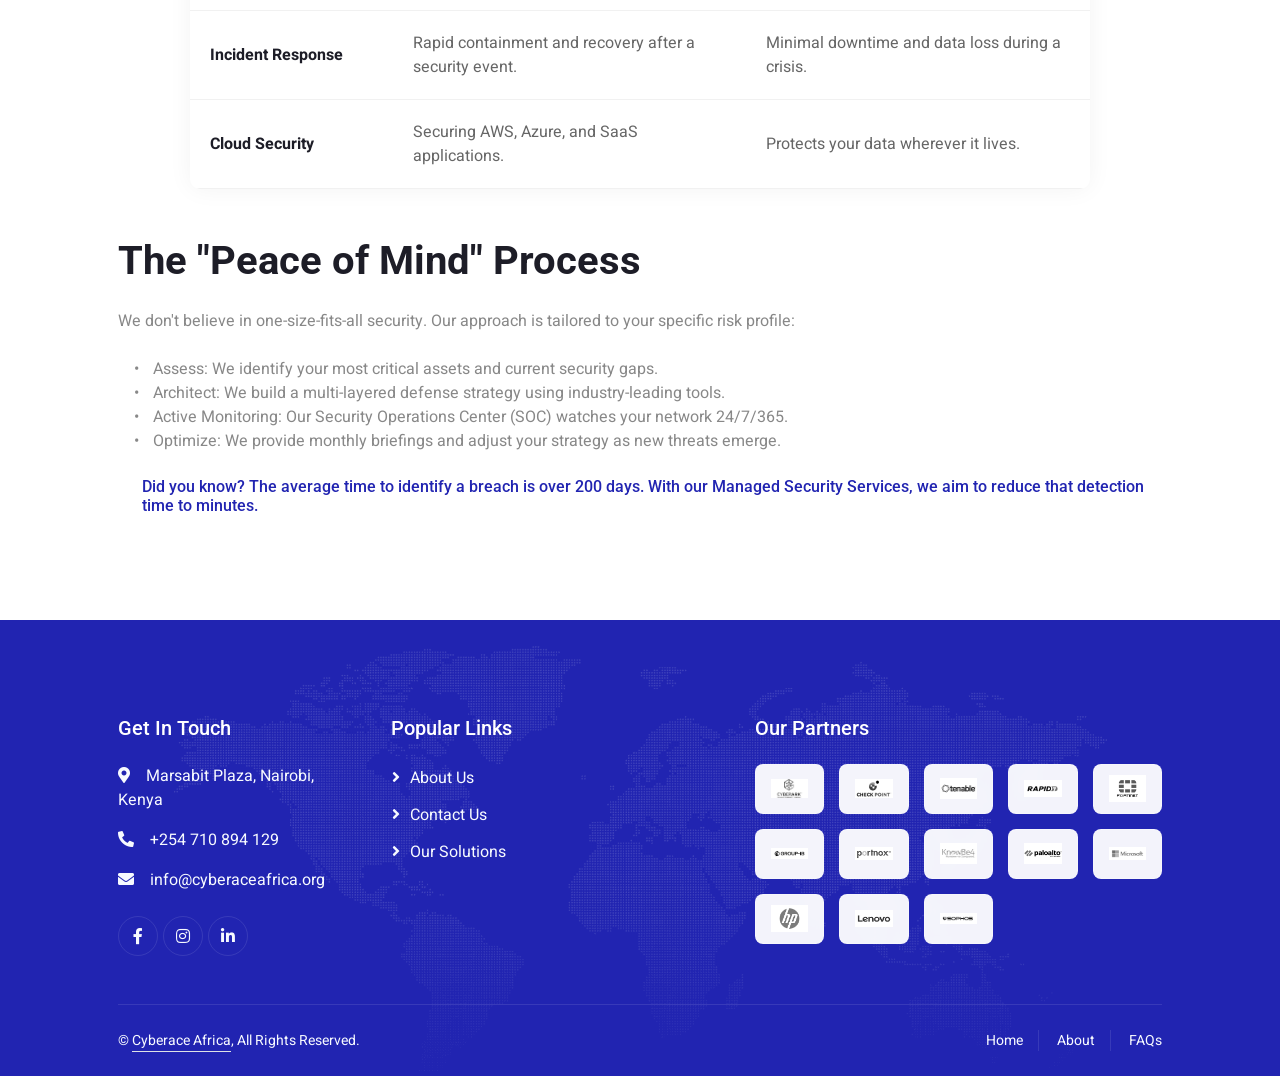
<file: mss.html>
<!DOCTYPE html>
<html lang="en">

<head>
    <meta charset="utf-8">
    <title>Cyberace Africa</title>
    <meta content="width=device-width, initial-scale=1.0" name="viewport">
    <meta content="" name="keywords">
    <meta content="" name="description">

    <!-- Favicon -->
    <link href="img/favicon.ico" rel="icon">

    <!-- Google Web Fonts -->
    <link rel="preconnect" href="https://fonts.googleapis.com">
    <link rel="preconnect" href="https://fonts.gstatic.com" crossorigin>
    <link href="https://fonts.googleapis.com/css2?family=Heebo:wght@400;500&family=Roboto:wght@400;500;700&display=swap" rel="stylesheet"> 

    <!-- Icon Font Stylesheet -->
    <link href="https://cdnjs.cloudflare.com/ajax/libs/font-awesome/5.10.0/css/all.min.css" rel="stylesheet">
    <link href="https://cdn.jsdelivr.net/npm/bootstrap-icons@1.4.1/font/bootstrap-icons.css" rel="stylesheet">

    <!-- Libraries Stylesheet -->
    <link href="lib/animate/animate.min.css" rel="stylesheet">
    <link href="lib/owlcarousel/assets/owl.carousel.min.css" rel="stylesheet">
    <link href="lib/lightbox/css/lightbox.min.css" rel="stylesheet">

    <!-- Customized Bootstrap Stylesheet -->
    <link href="css/bootstrap.min.css" rel="stylesheet">

    <!-- Template Stylesheet -->
    <link href="css/style.css" rel="stylesheet">
</head>

<body>
    <div class="container-xxl bg-white p-0">
        <!-- Spinner Start -->
        <div id="spinner" class="show bg-white position-fixed translate-middle w-100 vh-100 top-50 start-50 d-flex align-items-center justify-content-center">
            <div class="spinner-grow text-primary" style="width: 3rem; height: 3rem;" role="status">
                <span class="sr-only">Loading...</span>
            </div>
        </div>
        <!-- Spinner End -->


        <!-- Navbar & Hero Start -->
        <div class="container-xxl position-relative p-0">
            <nav class="navbar navbar-expand-lg navbar-light px-4 px-lg-5 py-3 py-lg-0">
                <a href="" class="navbar-brand p-0">
                    <h1 class="m-0"><img src="img/logo.png" alt="Logo"></i>Cyberace<span class="fs-5">Africa</span></h1>
                    <!-- <img src="img/logo.png" alt="Logo"> -->
                </a>
                <button class="navbar-toggler" type="button" data-bs-toggle="collapse" data-bs-target="#navbarCollapse">
                    <span class="fa fa-bars"></span>
                </button>
                <div class="collapse navbar-collapse" id="navbarCollapse">
                    <div class="navbar-nav ms-auto py-0">
                        <a href="index.html" class="nav-item nav-link active">Home</a>
                        <a href="about.html" class="nav-item nav-link">About</a>
                        <div class="nav-item dropdown">
                            <a href="#" class="nav-link dropdown-toggle" data-bs-toggle="dropdown">Services</a>
                            <div class="dropdown-menu m-0">
                                <a href="mss.html" class="dropdown-item">Managed Security Service</a>
                                <a href="vapt.html" class="dropdown-item">VAPT</a>
                                <a href="dam.html" class="dropdown-item">DAM</a>
                                <a href="training.html" class="dropdown-item">Cybersecurity Training</a>
                            </div>
                        </div>
                        <a href="project.html" class="nav-item nav-link">Solutions</a>
                        <a href="contact.html" class="nav-item nav-link">Contact</a>
                    </div>
                    <button type="button" class="btn text-secondary ms-3" data-bs-toggle="modal" data-bs-target="#searchModal"><i class="fa fa-search"></i></button>
                    <a href="contact.html" class="btn btn-secondary text-light rounded-pill py-2 px-4 ms-3">Reach Out</a>
                </div>
            </nav>

            <div class="container-xxl py-5 bg-primary hero-header mb-5">
                <div class="container my-5 py-5 px-lg-5">
                    <div class="row g-5 py-5">
                        <div class="col-12 text-center">
                            <h1 class="text-white animated zoomIn">Managed Security Service (MSS)</h1>
                            <hr class="bg-white mx-auto mt-0" style="width: 90px;">
                            <nav aria-label="breadcrumb">
                                <ol class="breadcrumb justify-content-center">
                                    <li class="breadcrumb-item"><a class="text-white" href="index.html">Home</a></li>
                                    <li class="breadcrumb-item text-white active" aria-current="page">MSS</li>
                                </ol>
                            </nav>
                        </div>
                    </div>
                </div>
            </div>
        </div>
        <!-- Navbar & Hero End -->


        <!-- Full Screen Search Start -->
        <div class="modal fade" id="searchModal" tabindex="-1">
            <div class="modal-dialog modal-fullscreen">
                <div class="modal-content" style="background: rgba(29, 29, 39, 0.7);">
                    <div class="modal-header border-0">
                        <button type="button" class="btn bg-white btn-close" data-bs-dismiss="modal" aria-label="Close"></button>
                    </div>
                    <div class="modal-body d-flex align-items-center justify-content-center">
                        <div class="input-group" style="max-width: 600px;">
                            <input type="text" class="form-control bg-transparent border-light p-3" placeholder="Type search keyword">
                            <button class="btn btn-light px-4"><i class="bi bi-search"></i></button>
                        </div>
                    </div>
                </div>
            </div>
        </div>
        <!-- Full Screen Search End -->


        <!-- About Start -->
       <div class="container-xxl py-5 wow fadeInUp" data-wow-delay="0.1s">
            <div class="container px-lg-5">
                <div class="row">
                    <div class="col-12">
                        <h1 class="mb-4">Protecting Your Digital Frontier</h1>

                        <p class="mb-4">
                            In an era where cyber threats evolve faster than most internal IT teams can keep up, staying secure isn't just about having a firewall—it's about constant vigilance. Our Managed Security Services provide the specialized expertise and 24/7 monitoring you need to stay ahead of attackers, so you can focus on growing your business.
                        </p>

                        <h1 class="mb-4">Why Managed Security?</h1>

                        <p class="mb-4">
                            The modern threat landscape is complex. From sophisticated ransomware to zero-day vulnerabilities, the "it won't happen to us" mentality is a gamble you can't afford.
                        </p>

                        <h6 class="position-relative text-primary ps-4">Our MSS solution helps you:</h6>

                        <ul class="mb-4 ps-3">
                            <li>Bridging the Talent Gap: Don't struggle to hire scarce (and expensive) cybersecurity pros. Access our entire team of experts for a fraction of the cost.</li>
                            <li>Proactive vs. Reactive: We don't just fix things when they break; we identify and neutralize threats before they reach your network.</li>
                            <li>Compliance Made Easy: We help you navigate the maze of GDPR, HIPAA, and SOC2 requirements with detailed reporting and audit-ready logs.</li>
                            <li>24/7 Peace of Mind: Cyber threats don't take breaks, and neither do we. Our round-the-clock monitoring ensures you're protected at all times.</li>
                        </ul>

                        <div class="container-xxl py-5 wow fadeInUp" data-wow-delay="0.1s">
                            <div class="container px-lg-5">
                                <div class="section-title position-relative text-center mb-5 pb-2">
                                    <h6 class="position-relative d-inline text-primary ps-4">Our Security Pillars</h6>
                                    <h2 class="mt-2">Core Service Benefits</h2>
                                </div>
                                <div class="cyberace-table-container">
                                    <div class="table-responsive">
                                        <table class="table cyberace-custom-table">
                                            <thead>
                                                <tr>
                                                    <th>Service</th>
                                                    <th>What We Do</th>
                                                    <th>Your Benefit</th>
                                                </tr>
                                            </thead>
                                            <tbody>
                                                <tr>
                                                    <td class="module-name">24/7 SOC Monitoring</td>
                                                    <td>Round-the-clock surveillance of your digital environment.</td>
                                                    <td>Instant response to threats, even at 3 AM.</td>
                                                </tr>
                                                <tr>
                                                    <td class="module-name">Endpoint Protection</td>
                                                    <td>Securing laptops, mobiles, and servers with advanced AI.</td>
                                                    <td>Stops malware and unauthorized access at the source.</td>
                                                </tr>
                                                <tr>
                                                    <td class="module-name">Vulnerability Management</td>
                                                    <td>Regular scanning and patching of your systems.</td>
                                                    <td>Closes the "doors" before hackers find them.</td>
                                                </tr>
                                                <tr>
                                                    <td class="module-name">Incident Response</td>
                                                    <td>Rapid containment and recovery after a security event.</td>
                                                    <td>Minimal downtime and data loss during a crisis.</td>
                                                </tr>
                                                <tr>
                                                    <td class="module-name">Cloud Security</td>
                                                    <td>Securing AWS, Azure, and SaaS applications.</td>
                                                    <td>Protects your data wherever it lives.</td>
                                                </tr>
                                            </tbody>
                                        </table>
                                    </div>
                                </div>
                            </div>
                        </div>

                        <h1 class="mb-4">The "Peace of Mind" Process</h1>

                        <p class="mb-4">
                            We don't believe in one-size-fits-all security. Our approach is tailored to your specific risk profile:
                        </p>

                        <ul class="mb-4 ps-3">
                            <li>Assess: We identify your most critical assets and current security gaps.</li>
                            <li>Architect: We build a multi-layered defense strategy using industry-leading tools.</li>
                            <li>Active Monitoring: Our Security Operations Center (SOC) watches your network 24/7/365.</li>
                            <li>Optimize: We provide monthly briefings and adjust your strategy as new threats emerge.</li>
                        </ul>

                        <h6 class="position-relative text-primary ps-4">Did you know? The average time to identify a breach is over 200 days. With our Managed Security Services, we aim to reduce that detection time to minutes.</h6>

                    </div>
                </div>
            </div>
        </div>
        <!-- About End -->
        

        <!-- Footer Start -->
        <div class="container-fluid bg-primary text-light footer mt-5 pt-5 wow fadeIn" data-wow-delay="0.1s">
            <div class="container py-5 px-lg-5">
                <div class="row g-5">
                    <div class="col-md-6 col-lg-3">
                        <h5 class="text-white mb-4">Get In Touch</h5>
                        <p><i class="fa fa-map-marker-alt me-3"></i>Marsabit Plaza, Nairobi, Kenya</p>
                        <p><i class="fa fa-phone-alt me-3"></i>+254 710 894 129</p>
                        <p><i class="fa fa-envelope me-3"></i>info@cyberaceafrica.org</p>
                        <div class="d-flex pt-2">
                            <a class="btn btn-outline-light btn-social" href="https://www.facebook.com/CyberAceLtd"><i class="fab fa-facebook-f"></i></a>
                            <a class="btn btn-outline-light btn-social" href="https://www.instagram.com/_cyberace_?igsh=MW94ZzE2dm5kbXBvMw=="><i class="fab fa-instagram"></i></a>
                            <a class="btn btn-outline-light btn-social" href="https://www.linkedin.com/company/cyberace/"><i class="fab fa-linkedin-in"></i></a>
                        </div>
                    </div>
                    <div class="col-md-6 col-lg-4">
                        <h5 class="text-white mb-4">Popular Links</h5>
                        <a class="btn btn-link" href="about.html">About Us</a>
                        <a class="btn btn-link" href="contact.html">Contact Us</a>
                        <a class="btn btn-link" href="project.html">Our Solutions</a>
                    </div>
                    <div class="col-md-12 col-lg-5">
                        <h5 class="text-white mb-4">Our Partners</h5>

                        <div class="partners-grid">
                            <div class="partner-item"><img src="img/partners/cyberark.png" alt=""></div>
                            <div class="partner-item"><img src="img/partners/checkpoint.png" alt=""></div>
                            <div class="partner-item"><img src="img/partners/tenable.png" alt=""></div>
                            <div class="partner-item"><img src="img/partners/rapid7.png" alt=""></div>
                            <div class="partner-item"><img src="img/partners/fortinet.png" alt=""></div>
                            <div class="partner-item"><img src="img/partners/groupib.png" alt=""></div>
                            <div class="partner-item"><img src="img/partners/portnox.png" alt=""></div>
                            <div class="partner-item"><img src="img/partners/knowbe4.png" alt=""></div>
                            <div class="partner-item"><img src="img/partners/paloalto.png" alt=""></div>
                            <div class="partner-item"><img src="img/partners/microsoft.png" alt=""></div>
                            <div class="partner-item"><img src="img/partners/hp.png" alt=""></div>
                            <div class="partner-item"><img src="img/partners/lenovo.png" alt=""></div>
                            <div class="partner-item"><img src="img/partners/sophos.png" alt=""></div>
                        </div>
                    </div>
                </div>
            </div>
            <div class="container px-lg-5">
                <div class="copyright">
                    <div class="row">
                        <div class="col-md-6 text-center text-md-start mb-3 mb-md-0">
                            &copy; <a class="border-bottom" href="#">Cyberace Africa</a>, All Rights Reserved. 
                        </div>
                        <div class="col-md-6 text-center text-md-end">
                            <div class="footer-menu">
                                <a href="index.html">Home</a>
                                <a href="about.html">About</a>
                                <a href="faqs.html">FAQs</a>
                            </div>
                        </div>
                    </div>
                </div>
            </div>
        </div>
        <!-- Footer End -->


        <!-- Back to Top -->
        <a href="#" class="btn btn-lg btn-primary btn-lg-square back-to-top pt-2"><i class="bi bi-arrow-up"></i></a>
    </div>

    <!-- JavaScript Libraries -->
    <script src="https://code.jquery.com/jquery-3.4.1.min.js"></script>
    <script src="https://cdn.jsdelivr.net/npm/bootstrap@5.0.0/dist/js/bootstrap.bundle.min.js"></script>
    <script src="lib/wow/wow.min.js"></script>
    <script src="lib/easing/easing.min.js"></script>
    <script src="lib/waypoints/waypoints.min.js"></script>
    <script src="lib/owlcarousel/owl.carousel.min.js"></script>
    <script src="lib/isotope/isotope.pkgd.min.js"></script>
    <script src="lib/lightbox/js/lightbox.min.js"></script>

    <!-- Template Javascript -->
    <script src="js/main.js"></script>
</body>

</html>
</file>
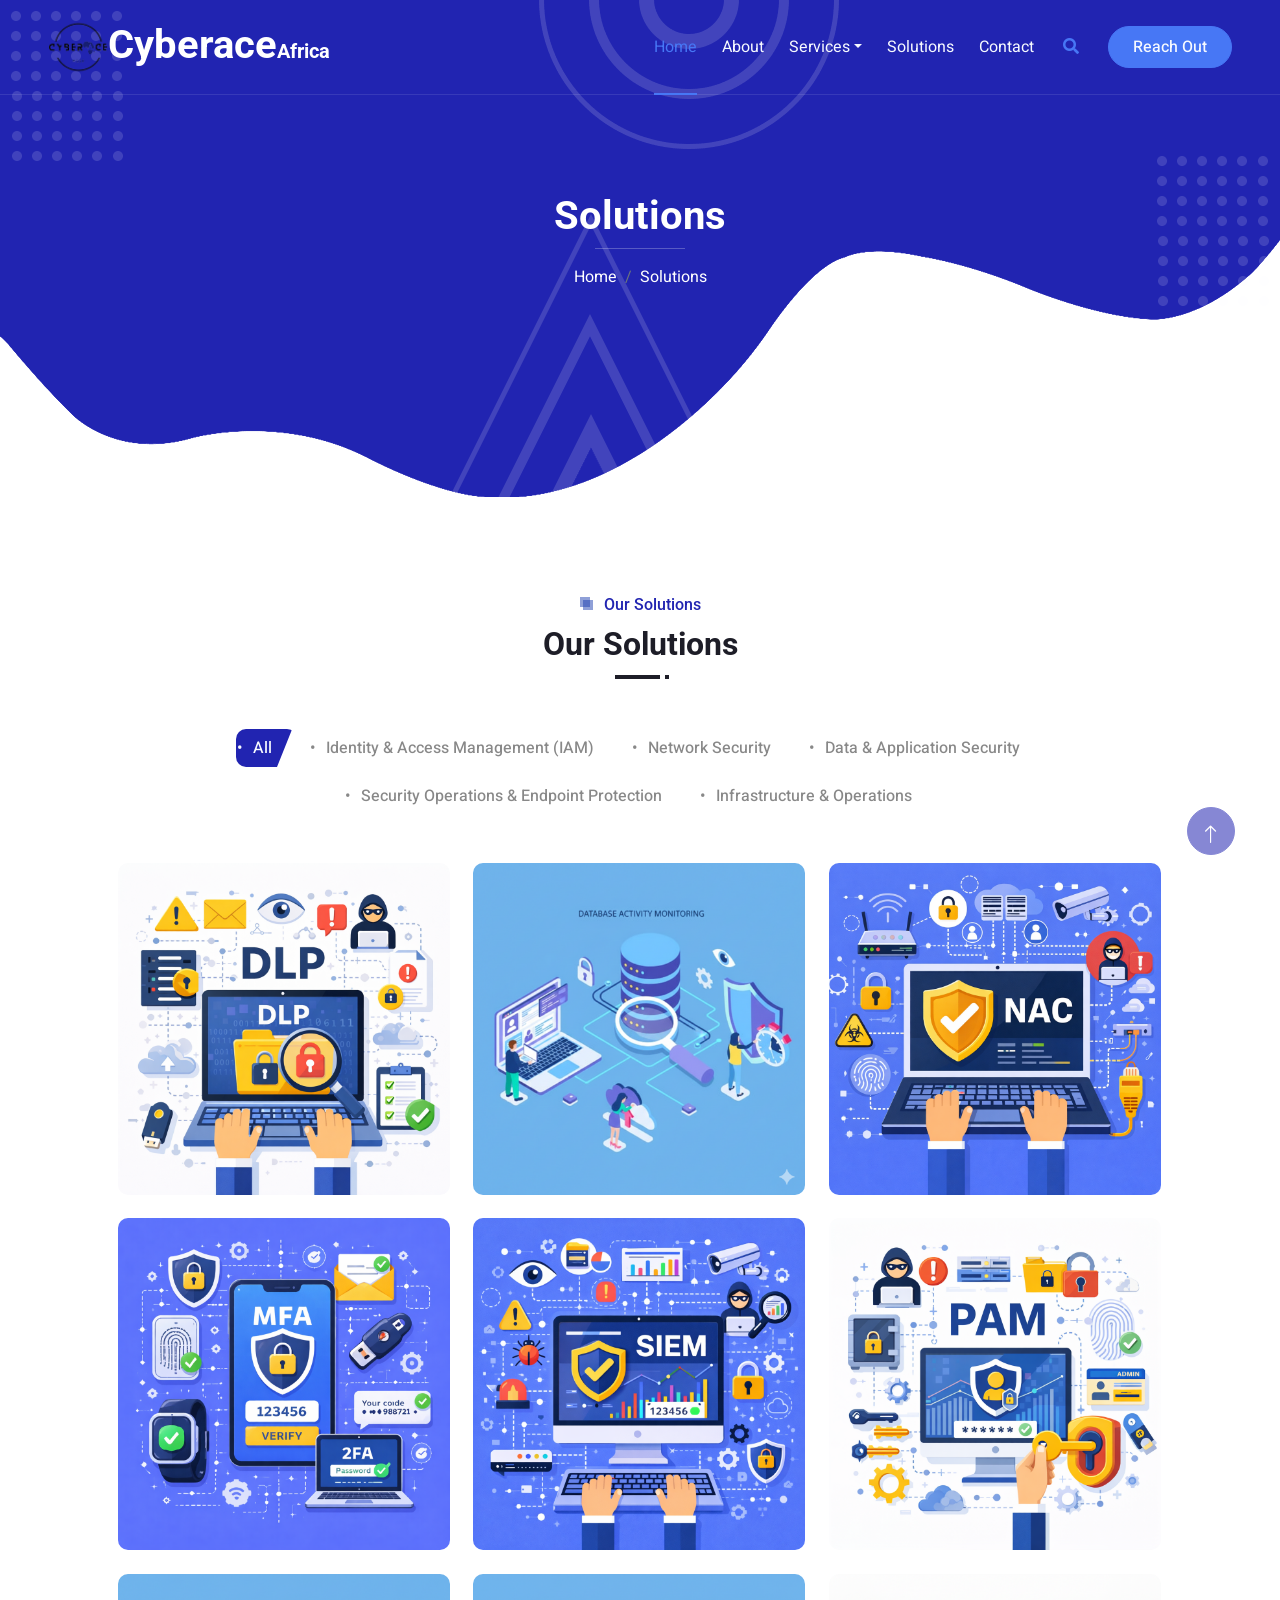
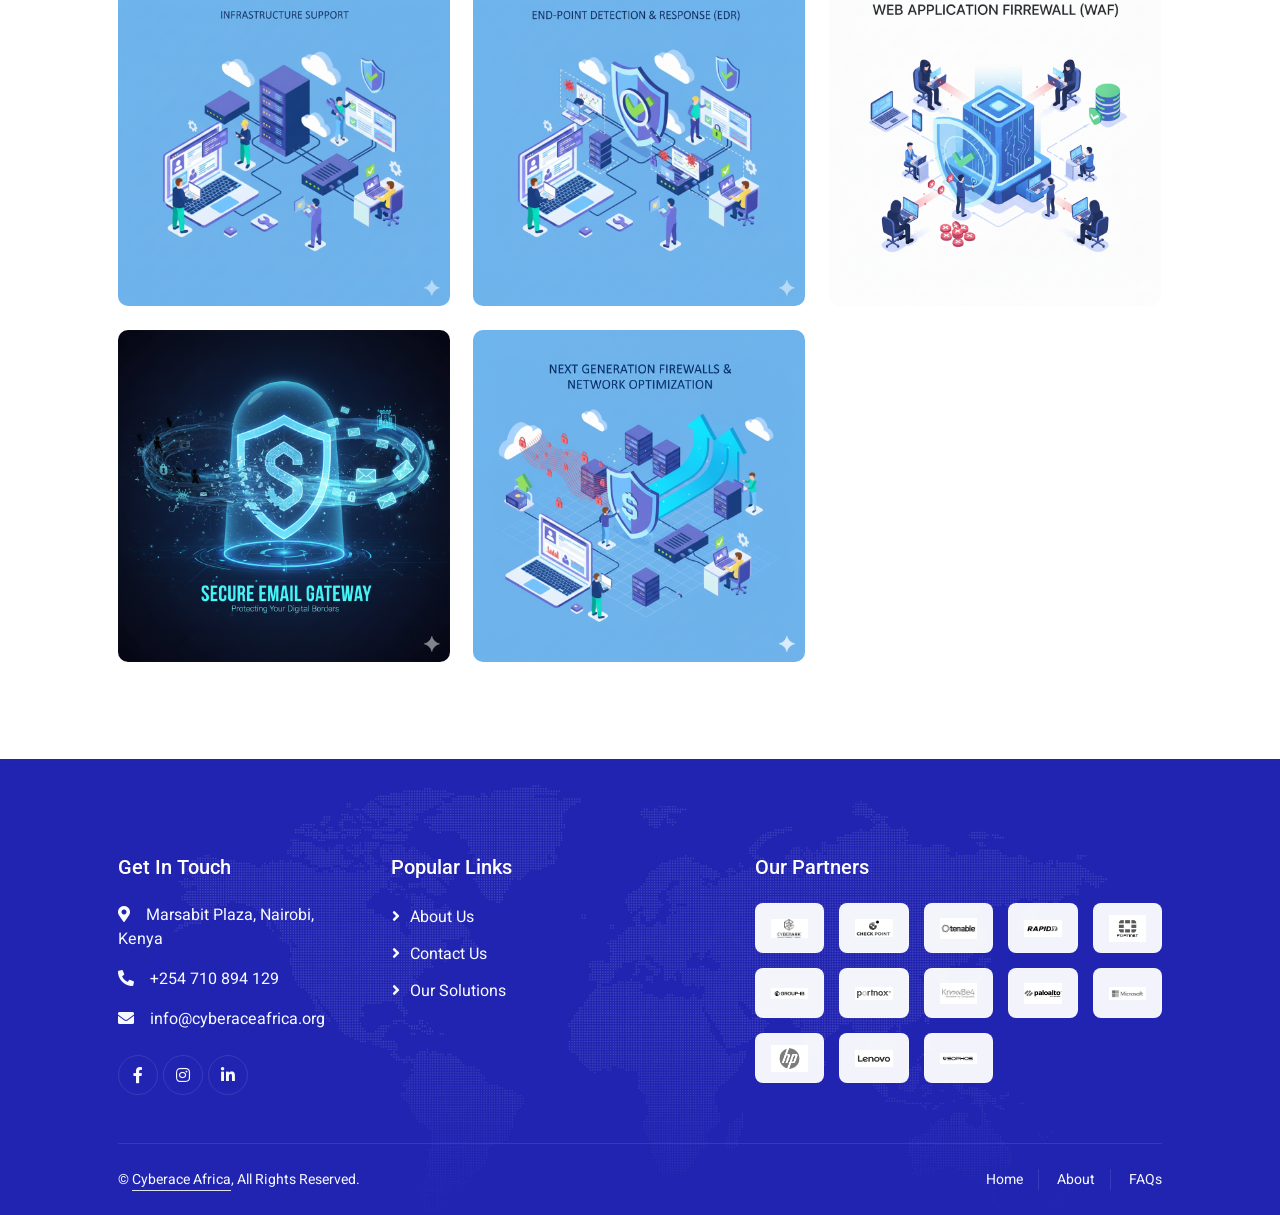
<file: project.html>
<!DOCTYPE html>
<html lang="en">

<head>
    <meta charset="utf-8">
    <title>Cyberace Africa (MSSP)</title>
    <meta content="width=device-width, initial-scale=1.0" name="viewport">
    <meta content="" name="keywords">
    <meta content="" name="description">

    <!-- Favicon -->
    <link href="img/favicon.ico" rel="icon">

    <!-- Google Web Fonts -->
    <link rel="preconnect" href="https://fonts.googleapis.com">
    <link rel="preconnect" href="https://fonts.gstatic.com" crossorigin>
    <link href="https://fonts.googleapis.com/css2?family=Heebo:wght@400;500&family=Roboto:wght@400;500;700&display=swap" rel="stylesheet"> 

    <!-- Icon Font Stylesheet -->
    <link href="https://cdnjs.cloudflare.com/ajax/libs/font-awesome/5.10.0/css/all.min.css" rel="stylesheet">
    <link href="https://cdn.jsdelivr.net/npm/bootstrap-icons@1.4.1/font/bootstrap-icons.css" rel="stylesheet">

    <!-- Libraries Stylesheet -->
    <link href="lib/animate/animate.min.css" rel="stylesheet">
    <link href="lib/owlcarousel/assets/owl.carousel.min.css" rel="stylesheet">
    <link href="lib/lightbox/css/lightbox.min.css" rel="stylesheet">

    <!-- Customized Bootstrap Stylesheet -->
    <link href="css/bootstrap.min.css" rel="stylesheet">

    <!-- Template Stylesheet -->
    <link href="css/style.css" rel="stylesheet">
</head>

<body>
    <div class="container-xxl bg-white p-0">
        <!-- Spinner Start -->
        <div id="spinner" class="show bg-white position-fixed translate-middle w-100 vh-100 top-50 start-50 d-flex align-items-center justify-content-center">
            <div class="spinner-grow text-primary" style="width: 3rem; height: 3rem;" role="status">
                <span class="sr-only">Loading...</span>
            </div>
        </div>
        <!-- Spinner End -->


        <!-- Navbar & Hero Start -->
        <div class="container-xxl position-relative p-0">
            <nav class="navbar navbar-expand-lg navbar-light px-4 px-lg-5 py-3 py-lg-0">
                <a href="" class="navbar-brand p-0">
                    <h1 class="m-0"><img src="img/logo.png" alt="Logo"></i>Cyberace<span class="fs-5">Africa</span></h1>
                    <!-- <img src="img/logo.png" alt="Logo"> -->
                </a>
                <button class="navbar-toggler" type="button" data-bs-toggle="collapse" data-bs-target="#navbarCollapse">
                    <span class="fa fa-bars"></span>
                </button>
                <div class="collapse navbar-collapse" id="navbarCollapse">
                    <div class="navbar-nav ms-auto py-0">
                        <a href="index.html" class="nav-item nav-link active">Home</a>
                        <a href="about.html" class="nav-item nav-link">About</a>
                        <div class="nav-item dropdown">
                            <a href="#" class="nav-link dropdown-toggle" data-bs-toggle="dropdown">Services</a>
                            <div class="dropdown-menu m-0">
                                <a href="mss.html" class="dropdown-item">Managed Security Service</a>
                                <a href="vapt.html" class="dropdown-item">VAPT</a>
                                <a href="dam.html" class="dropdown-item">DAM</a>
                                <a href="training.html" class="dropdown-item">Cybersecurity Training</a>
                            </div>
                        </div>
                        <a href="project.html" class="nav-item nav-link">Solutions</a>
                        <a href="contact.html" class="nav-item nav-link">Contact</a>
                    </div>
                    <button type="button" class="btn text-secondary ms-3" data-bs-toggle="modal" data-bs-target="#searchModal"><i class="fa fa-search"></i></button>
                    <a href="contact.html" class="btn btn-secondary text-light rounded-pill py-2 px-4 ms-3">Reach Out</a>
                </div>
            </nav>

            <div class="container-xxl py-5 bg-primary hero-header mb-5">
                <div class="container my-5 py-5 px-lg-5">
                    <div class="row g-5 py-5">
                        <div class="col-12 text-center">
                            <h1 class="text-white animated zoomIn">Solutions</h1>
                            <hr class="bg-white mx-auto mt-0" style="width: 90px;">
                            <nav aria-label="breadcrumb">
                                <ol class="breadcrumb justify-content-center">
                                    <li class="breadcrumb-item"><a class="text-white" href="index.html">Home</a></li>
                                    <li class="breadcrumb-item text-white active" aria-current="page">Solutions</li>
                                </ol>
                            </nav>
                        </div>
                    </div>
                </div>
            </div>
        </div>
        <!-- Navbar & Hero End -->


        <!-- Full Screen Search Start -->
        <div class="modal fade" id="searchModal" tabindex="-1">
            <div class="modal-dialog modal-fullscreen">
                <div class="modal-content" style="background: rgba(29, 29, 39, 0.7);">
                    <div class="modal-header border-0">
                        <button type="button" class="btn bg-white btn-close" data-bs-dismiss="modal" aria-label="Close"></button>
                    </div>
                    <div class="modal-body d-flex align-items-center justify-content-center">
                        <div class="input-group" style="max-width: 600px;">
                            <input type="text" class="form-control bg-transparent border-light p-3" placeholder="Type search keyword">
                            <button class="btn btn-light px-4"><i class="bi bi-search"></i></button>
                        </div>
                    </div>
                </div>
            </div>
        </div>
        <!-- Full Screen Search End -->


        <!-- Portfolio Start -->
        <div class="container-xxl py-5">
            <div class="container px-lg-5">
                <div class="section-title position-relative text-center mb-5 pb-2 wow fadeInUp" data-wow-delay="0.1s">
                    <h6 class="position-relative d-inline text-primary ps-4">Our Solutions</h6>
                    <h2 class="mt-2">Our Solutions</h2>
                </div>
                <div class="row mt-n2 wow fadeInUp" data-wow-delay="0.1s">
                    <div class="col-12 text-center">
                        <ul class="list-inline mb-5" id="portfolio-flters">
                            <li class="btn px-3 pe-4 active" data-filter="*">All</li>
                            <li class="btn px-3 pe-4" data-filter=".first">Identity & Access Management (IAM)</li>
                            <li class="btn px-3 pe-4" data-filter=".second">Network Security</li>
                            <li class="btn px-3 pe-4" data-filter=".third">Data & Application Security</li>
                            <li class="btn px-3 pe-4" data-filter=".forth">Security Operations & Endpoint Protection</li>
                            <li class="btn px-3 pe-4" data-filter=".fifth">Infrastructure & Operations</li>
                        </ul>
                    </div>
                </div>
                <div class="row g-4 portfolio-container">
                    <div class="col-lg-4 col-md-6 portfolio-item third wow zoomIn" data-wow-delay="0.1s">
                        <div class="position-relative rounded overflow-hidden">
                            <img class="img-fluid w-100" src="img/DLP.png" alt="">
                            <div class="portfolio-overlay">
                                <a class="btn btn-light" href="img/DLP.png" data-lightbox="portfolio"><i class="fa fa-plus fa-2x text-primary"></i></a>
                                <div class="mt-auto">
                                    <small class="text-white"><i class="fa fa-folder me-2"></i>Data Loss Prevention (DLP)</small>
                                    <a class="h5 d-block text-white mt-1 mb-0" href="">Prevents unauthorized access, exfiltration, or accidental leakage of sensitive data.</a>
                                </div>
                            </div>
                        </div>
                    </div>
                    <div class="col-lg-4 col-md-6 portfolio-item third wow zoomIn" data-wow-delay="0.3s">
                        <div class="position-relative rounded overflow-hidden">
                            <img class="img-fluid w-100" src="img/DAM.png" alt="">
                            <div class="portfolio-overlay">
                                <a class="btn btn-light" href="img/DAM.png" data-lightbox="portfolio"><i class="fa fa-plus fa-2x text-primary"></i></a>
                                <div class="mt-auto">
                                    <small class="text-white"><i class="fa fa-folder me-2"></i>Database Activity Monitoring (DAM)</small>
                                    <a class="h5 d-block text-white mt-1 mb-0" href="">Monitors and audits database access and usage to detect misuse or threats.</a>
                                </div>
                            </div>
                        </div>
                    </div>
                    <div class="col-lg-4 col-md-6 portfolio-item first wow zoomIn" data-wow-delay="0.6s">
                        <div class="position-relative rounded overflow-hidden">
                            <img class="img-fluid w-100" src="img/NAC.png" alt="">
                            <div class="portfolio-overlay">
                                <a class="btn btn-light" href="img/NAC.png" data-lightbox="portfolio"><i class="fa fa-plus fa-2x text-primary"></i></a>
                                <div class="mt-auto">
                                    <small class="text-white"><i class="fa fa-folder me-2"></i>Network Access Control (NAC)</small>
                                    <a class="h5 d-block text-white mt-1 mb-0" href="">Manages network access for authorized users.</a>
                                </div>
                            </div>
                        </div>
                    </div>
                    <div class="col-lg-4 col-md-6 portfolio-item first wow zoomIn" data-wow-delay="0.1s">
                        <div class="position-relative rounded overflow-hidden">
                            <img class="img-fluid w-100" src="img/MFA.png" alt="">
                            <div class="portfolio-overlay">
                                <a class="btn btn-light" href="img/MFA.png" data-lightbox="portfolio"><i class="fa fa-plus fa-2x text-primary"></i></a>
                                <div class="mt-auto">
                                    <small class="text-white"><i class="fa fa-folder me-2"></i>Multi-factor Authentication (MFA)</small>
                                    <a class="h5 d-block text-white mt-1 mb-0" href="">Adds an extra layer of security during login.</a>
                                </div>
                            </div>
                        </div>
                    </div>
                    <div class="col-lg-4 col-md-6 portfolio-item forth wow zoomIn" data-wow-delay="0.3s">
                        <div class="position-relative rounded overflow-hidden">
                            <img class="img-fluid w-100" src="img/SIEM.png" alt="">
                            <div class="portfolio-overlay">
                                <a class="btn btn-light" href="img/SIEM.png" data-lightbox="portfolio"><i class="fa fa-plus fa-2x text-primary"></i></a>
                                <div class="mt-auto">
                                    <small class="text-white"><i class="fa fa-folder me-2"></i>Security Information & Event Management (SIEM)</small>
                                    <a class="h5 d-block text-white mt-1 mb-0" href="">Detects and responds to security incidents.</a>
                                </div>
                            </div>
                        </div>
                    </div>
                    <div class="col-lg-4 col-md-6 portfolio-item first wow zoomIn" data-wow-delay="0.6s">
                        <div class="position-relative rounded overflow-hidden">
                            <img class="img-fluid w-100" src="img/PAM.png" alt="">
                            <div class="portfolio-overlay">
                                <a class="btn btn-light" href="img/PAM.png" data-lightbox="portfolio"><i class="fa fa-plus fa-2x text-primary"></i></a>
                                <div class="mt-auto">
                                    <small class="text-white"><i class="fa fa-folder me-2"></i>Privileged Access Management (PAM)</small>
                                    <a class="h5 d-block text-white mt-1 mb-0" href="">Controls and monitors privileged accounts.</a>
                                </div>
                            </div>
                        </div>
                    </div>
                    <div class="col-lg-4 col-md-6 portfolio-item fifth wow zoomIn" data-wow-delay="0.6s">
                        <div class="position-relative rounded overflow-hidden">
                            <img class="img-fluid w-100" src="img/IS.png" alt="">
                            <div class="portfolio-overlay">
                                <a class="btn btn-light" href="img/IS.png" data-lightbox="portfolio"><i class="fa fa-plus fa-2x text-primary"></i></a>
                                <div class="mt-auto">
                                    <small class="text-white"><i class="fa fa-folder me-2"></i>Infrastructure Support</small>
                                    <a class="h5 d-block text-white mt-1 mb-0" href="">we ensure efficient procurement, installation, and deployment of technical solutions.</a>
                                </div>
                            </div>
                        </div>
                    </div>
                    <div class="col-lg-4 col-md-6 portfolio-item forth wow zoomIn" data-wow-delay="0.6s">
                        <div class="position-relative rounded overflow-hidden">
                            <img class="img-fluid w-100" src="img/EDR.png" alt="">
                            <div class="portfolio-overlay">
                                <a class="btn btn-light" href="img/EDR.png" data-lightbox="portfolio"><i class="fa fa-plus fa-2x text-primary"></i></a>
                                <div class="mt-auto">
                                    <small class="text-white"><i class="fa fa-folder me-2"></i>End-Point Detection & Response (EDR)</small>
                                    <a class="h5 d-block text-white mt-1 mb-0" href="">Monitors and responds to threats on individual devices.</a>
                                </div>
                            </div>
                        </div>
                    </div>
                    <div class="col-lg-4 col-md-6 portfolio-item second wow zoomIn" data-wow-delay="0.6s">
                        <div class="position-relative rounded overflow-hidden">
                            <img class="img-fluid w-100" src="img/WAF.png" alt="">
                            <div class="portfolio-overlay">
                                <a class="btn btn-light" href="img/WAF.png" data-lightbox="portfolio"><i class="fa fa-plus fa-2x text-primary"></i></a>
                                <div class="mt-auto">
                                    <small class="text-white"><i class="fa fa-folder me-2"></i>Web Application Firewall (WAF)</small>
                                    <a class="h5 d-block text-white mt-1 mb-0" href="">Protects web applications from attacks.</a>
                                </div>
                            </div>
                        </div>
                    </div>
                    <div class="col-lg-4 col-md-6 portfolio-item second wow zoomIn" data-wow-delay="0.6s">
                        <div class="position-relative rounded overflow-hidden">
                            <img class="img-fluid w-100" src="img/SEG.png" alt="">
                            <div class="portfolio-overlay">
                                <a class="btn btn-light" href="img/SEG.png" data-lightbox="portfolio"><i class="fa fa-plus fa-2x text-primary"></i></a>
                                <div class="mt-auto">
                                    <small class="text-white"><i class="fa fa-folder me-2"></i>Secure Email Gateway (SEG)</small>
                                    <a class="h5 d-block text-white mt-1 mb-0" href="">Filters and secures email traffic. </a>
                                </div>
                            </div>
                        </div>
                    </div>
                    <div class="col-lg-4 col-md-6 portfolio-item second wow zoomIn" data-wow-delay="0.6s">
                        <div class="position-relative rounded overflow-hidden">
                            <img class="img-fluid w-100" src="img/NextGen.png" alt="">
                            <div class="portfolio-overlay">
                                <a class="btn btn-light" href="img/NextGen.png" data-lightbox="portfolio"><i class="fa fa-plus fa-2x text-primary"></i></a>
                                <div class="mt-auto">
                                    <small class="text-white"><i class="fa fa-folder me-2"></i>Next Generation Firewalls & Network Optimization</small>
                                    <a class="h5 d-block text-white mt-1 mb-0" href="">Enhances network security.</a>
                                </div>
                            </div>
                        </div>
                    </div>
                </div>
            </div>
        </div>
        <!-- Portfolio End -->
        

        <!-- Footer Start -->
        <div class="container-fluid bg-primary text-light footer mt-5 pt-5 wow fadeIn" data-wow-delay="0.1s">
            <div class="container py-5 px-lg-5">
                <div class="row g-5">
                    <div class="col-md-6 col-lg-3">
                        <h5 class="text-white mb-4">Get In Touch</h5>
                        <p><i class="fa fa-map-marker-alt me-3"></i>Marsabit Plaza, Nairobi, Kenya</p>
                        <p><i class="fa fa-phone-alt me-3"></i>+254 710 894 129</p>
                        <p><i class="fa fa-envelope me-3"></i>info@cyberaceafrica.org</p>
                        <div class="d-flex pt-2">
                            <a class="btn btn-outline-light btn-social" href="https://www.facebook.com/CyberAceLtd"><i class="fab fa-facebook-f"></i></a>
                            <a class="btn btn-outline-light btn-social" href="https://www.instagram.com/_cyberace_?igsh=MW94ZzE2dm5kbXBvMw=="><i class="fab fa-instagram"></i></a>
                            <a class="btn btn-outline-light btn-social" href="https://www.linkedin.com/company/cyberace/"><i class="fab fa-linkedin-in"></i></a>
                        </div>
                    </div>
                    <div class="col-md-6 col-lg-4">
                        <h5 class="text-white mb-4">Popular Links</h5>
                        <a class="btn btn-link" href="about.html">About Us</a>
                        <a class="btn btn-link" href="contact.html">Contact Us</a>
                        <a class="btn btn-link" href="project.html">Our Solutions</a>
                    </div>
                    <div class="col-md-12 col-lg-5">
                        <h5 class="text-white mb-4">Our Partners</h5>

                        <div class="partners-grid">
                            <div class="partner-item"><img src="img/partners/cyberark.png" alt=""></div>
                            <div class="partner-item"><img src="img/partners/checkpoint.png" alt=""></div>
                            <div class="partner-item"><img src="img/partners/tenable.png" alt=""></div>
                            <div class="partner-item"><img src="img/partners/rapid7.png" alt=""></div>
                            <div class="partner-item"><img src="img/partners/fortinet.png" alt=""></div>
                            <div class="partner-item"><img src="img/partners/groupib.png" alt=""></div>
                            <div class="partner-item"><img src="img/partners/portnox.png" alt=""></div>
                            <div class="partner-item"><img src="img/partners/knowbe4.png" alt=""></div>
                            <div class="partner-item"><img src="img/partners/paloalto.png" alt=""></div>
                            <div class="partner-item"><img src="img/partners/microsoft.png" alt=""></div>
                            <div class="partner-item"><img src="img/partners/hp.png" alt=""></div>
                            <div class="partner-item"><img src="img/partners/lenovo.png" alt=""></div>
                            <div class="partner-item"><img src="img/partners/sophos.png" alt=""></div>
                        </div>
                    </div>
                </div>
            </div>
            <div class="container px-lg-5">
                <div class="copyright">
                    <div class="row">
                        <div class="col-md-6 text-center text-md-start mb-3 mb-md-0">
                            &copy; <a class="border-bottom" href="#">Cyberace Africa</a>, All Rights Reserved. 
                        </div>
                        <div class="col-md-6 text-center text-md-end">
                            <div class="footer-menu">
                                <a href="index.html">Home</a>
                                <a href="about.html">About</a>
                                <a href="faqs.html">FAQs</a>
                            </div>
                        </div>
                    </div>
                </div>
            </div>
        </div>
        <!-- Footer End -->


        <!-- Back to Top -->
        <a href="#" class="btn btn-lg btn-primary btn-lg-square back-to-top pt-2"><i class="bi bi-arrow-up"></i></a>
    </div>

    <!-- JavaScript Libraries -->
    <script src="https://code.jquery.com/jquery-3.4.1.min.js"></script>
    <script src="https://cdn.jsdelivr.net/npm/bootstrap@5.0.0/dist/js/bootstrap.bundle.min.js"></script>
    <script src="lib/wow/wow.min.js"></script>
    <script src="lib/easing/easing.min.js"></script>
    <script src="lib/waypoints/waypoints.min.js"></script>
    <script src="lib/owlcarousel/owl.carousel.min.js"></script>
    <script src="lib/isotope/isotope.pkgd.min.js"></script>
    <script src="lib/lightbox/js/lightbox.min.js"></script>

    <!-- Template Javascript -->
    <script src="js/main.js"></script>
</body>

</html>
</file>
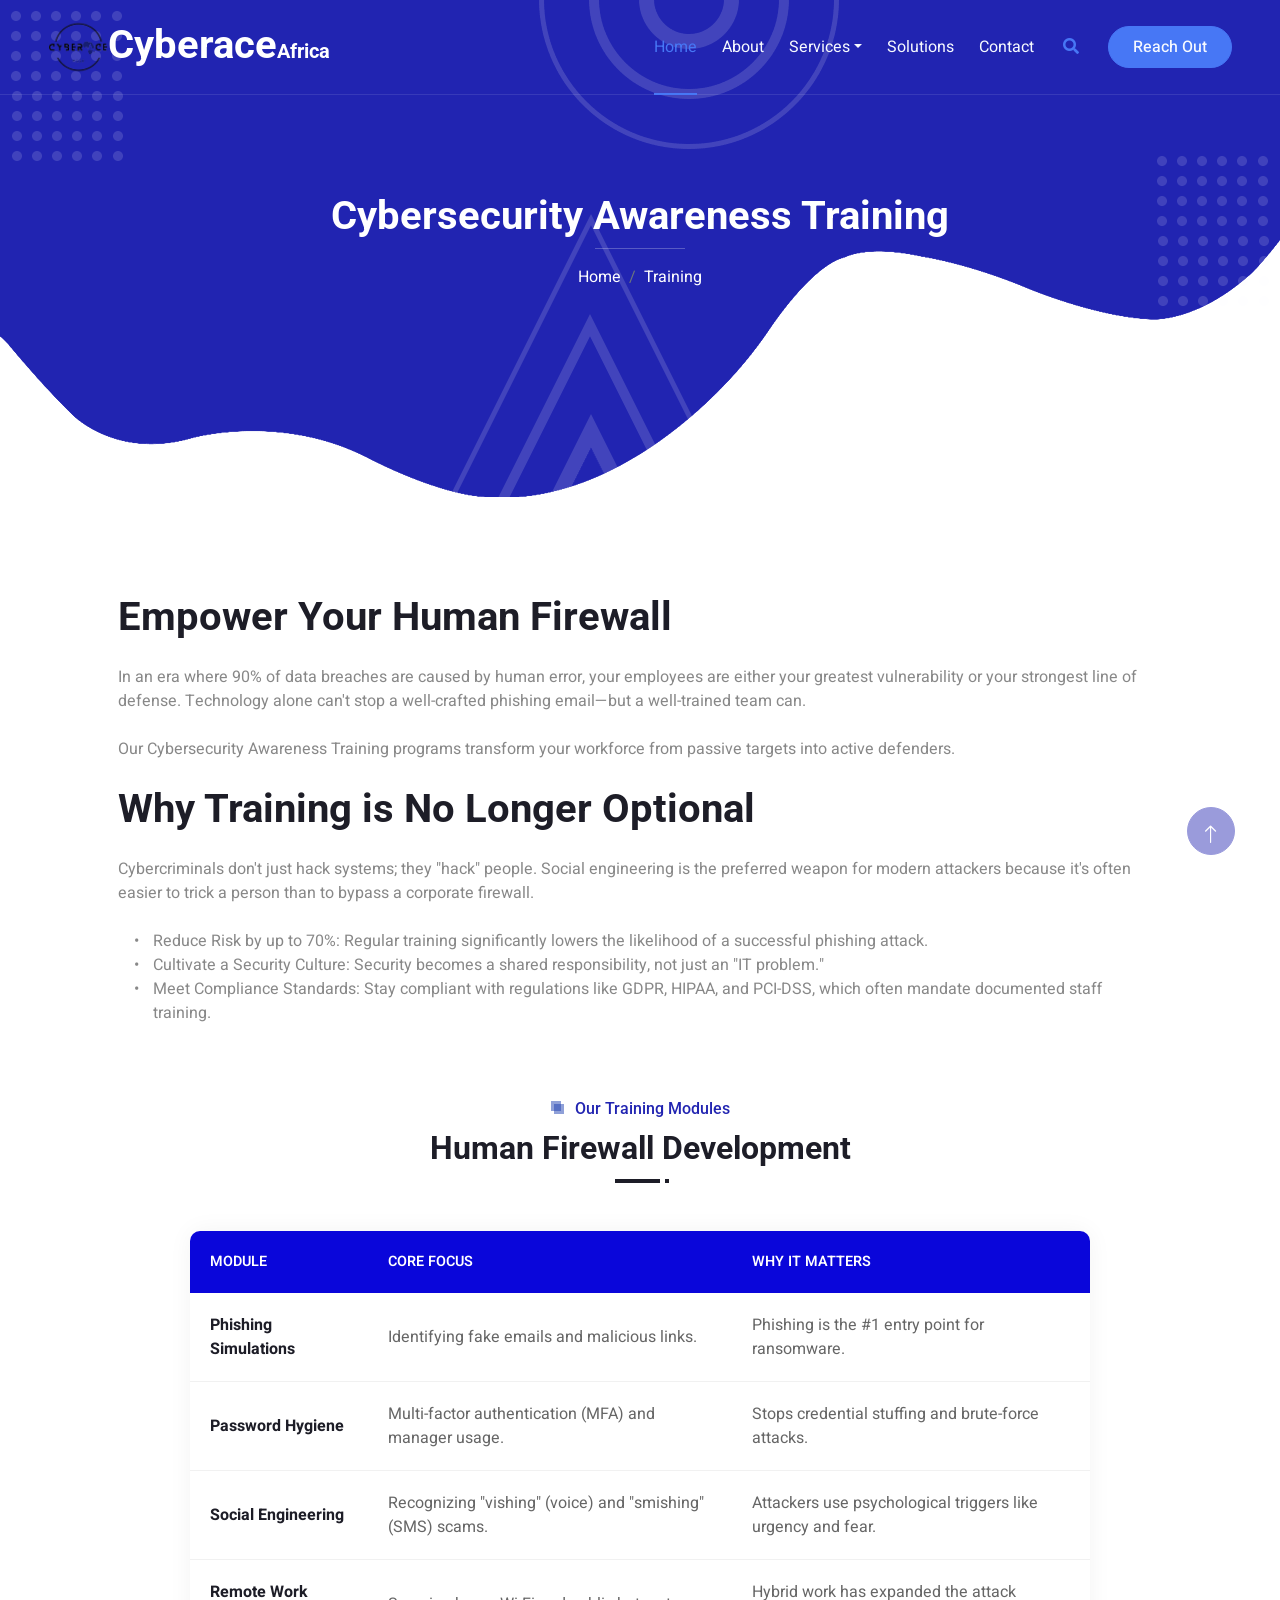
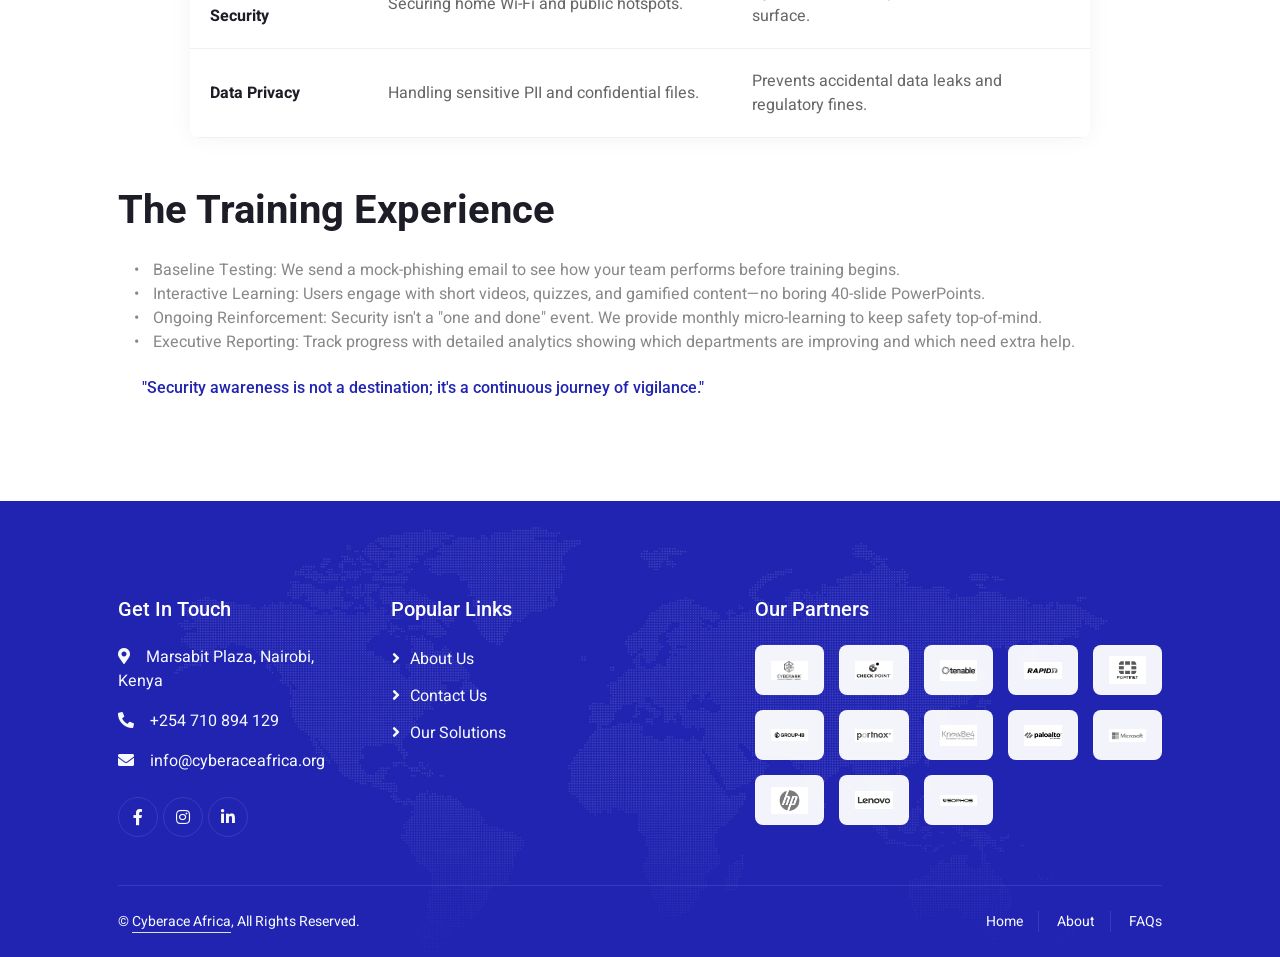
<file: training.html>
<!DOCTYPE html>
<html lang="en">

<head>
    <meta charset="utf-8">
    <title>Cyberace Africa</title>
    <meta content="width=device-width, initial-scale=1.0" name="viewport">
    <meta content="" name="keywords">
    <meta content="" name="description">

    <!-- Favicon -->
    <link href="img/favicon.ico" rel="icon">

    <!-- Google Web Fonts -->
    <link rel="preconnect" href="https://fonts.googleapis.com">
    <link rel="preconnect" href="https://fonts.gstatic.com" crossorigin>
    <link href="https://fonts.googleapis.com/css2?family=Heebo:wght@400;500&family=Roboto:wght@400;500;700&display=swap" rel="stylesheet"> 

    <!-- Icon Font Stylesheet -->
    <link href="https://cdnjs.cloudflare.com/ajax/libs/font-awesome/5.10.0/css/all.min.css" rel="stylesheet">
    <link href="https://cdn.jsdelivr.net/npm/bootstrap-icons@1.4.1/font/bootstrap-icons.css" rel="stylesheet">

    <!-- Libraries Stylesheet -->
    <link href="lib/animate/animate.min.css" rel="stylesheet">
    <link href="lib/owlcarousel/assets/owl.carousel.min.css" rel="stylesheet">
    <link href="lib/lightbox/css/lightbox.min.css" rel="stylesheet">

    <!-- Customized Bootstrap Stylesheet -->
    <link href="css/bootstrap.min.css" rel="stylesheet">

    <!-- Template Stylesheet -->
    <link href="css/style.css" rel="stylesheet">
</head>

<body>
    <div class="container-xxl bg-white p-0">
        <!-- Spinner Start -->
        <div id="spinner" class="show bg-white position-fixed translate-middle w-100 vh-100 top-50 start-50 d-flex align-items-center justify-content-center">
            <div class="spinner-grow text-primary" style="width: 3rem; height: 3rem;" role="status">
                <span class="sr-only">Loading...</span>
            </div>
        </div>
        <!-- Spinner End -->


        <!-- Navbar & Hero Start -->
        <div class="container-xxl position-relative p-0">
            <nav class="navbar navbar-expand-lg navbar-light px-4 px-lg-5 py-3 py-lg-0">
                <a href="" class="navbar-brand p-0">
                    <h1 class="m-0"><img src="img/logo.png" alt="Logo"></i>Cyberace<span class="fs-5">Africa</span></h1>
                    <!-- <img src="img/logo.png" alt="Logo"> -->
                </a>
                <button class="navbar-toggler" type="button" data-bs-toggle="collapse" data-bs-target="#navbarCollapse">
                    <span class="fa fa-bars"></span>
                </button>
                <div class="collapse navbar-collapse" id="navbarCollapse">
                    <div class="navbar-nav ms-auto py-0">
                        <a href="index.html" class="nav-item nav-link active">Home</a>
                        <a href="about.html" class="nav-item nav-link">About</a>
                        <div class="nav-item dropdown">
                            <a href="#" class="nav-link dropdown-toggle" data-bs-toggle="dropdown">Services</a>
                            <div class="dropdown-menu m-0">
                                <a href="mss.html" class="dropdown-item">Managed Security Service</a>
                                <a href="vapt.html" class="dropdown-item">VAPT</a>
                                <a href="dam.html" class="dropdown-item">DAM</a>
                                <a href="training.html" class="dropdown-item">Cybersecurity Training</a>
                            </div>
                        </div>
                        <a href="project.html" class="nav-item nav-link">Solutions</a>
                        <a href="contact.html" class="nav-item nav-link">Contact</a>
                    </div>
                    <button type="button" class="btn text-secondary ms-3" data-bs-toggle="modal" data-bs-target="#searchModal"><i class="fa fa-search"></i></button>
                    <a href="contact.html" class="btn btn-secondary text-light rounded-pill py-2 px-4 ms-3">Reach Out</a>
                </div>
            </nav>

            <div class="container-xxl py-5 bg-primary hero-header mb-5">
                <div class="container my-5 py-5 px-lg-5">
                    <div class="row g-5 py-5">
                        <div class="col-12 text-center">
                            <h1 class="text-white animated zoomIn">Cybersecurity Awareness Training</h1>
                            <hr class="bg-white mx-auto mt-0" style="width: 90px;">
                            <nav aria-label="breadcrumb">
                                <ol class="breadcrumb justify-content-center">
                                    <li class="breadcrumb-item"><a class="text-white" href="index.html">Home</a></li>
                                    <li class="breadcrumb-item text-white active" aria-current="page">Training</li>
                                </ol>
                            </nav>
                        </div>
                    </div>
                </div>
            </div>
        </div>
        <!-- Navbar & Hero End -->


        <!-- Full Screen Search Start -->
        <div class="modal fade" id="searchModal" tabindex="-1">
            <div class="modal-dialog modal-fullscreen">
                <div class="modal-content" style="background: rgba(29, 29, 39, 0.7);">
                    <div class="modal-header border-0">
                        <button type="button" class="btn bg-white btn-close" data-bs-dismiss="modal" aria-label="Close"></button>
                    </div>
                    <div class="modal-body d-flex align-items-center justify-content-center">
                        <div class="input-group" style="max-width: 600px;">
                            <input type="text" class="form-control bg-transparent border-light p-3" placeholder="Type search keyword">
                            <button class="btn btn-light px-4"><i class="bi bi-search"></i></button>
                        </div>
                    </div>
                </div>
            </div>
        </div>
        <!-- Full Screen Search End -->


        <!-- About Start -->
        <div class="container-xxl py-5 wow fadeInUp" data-wow-delay="0.1s">
            <div class="container px-lg-5">
                <div class="row">
                    <div class="col-12">
                        <h1 class="mb-4">Empower Your Human Firewall</h1>

                        <p class="mb-4">
                            In an era where 90% of data breaches are caused by human error, your employees are either your greatest vulnerability or your strongest line of defense. Technology alone can't stop a well-crafted phishing email—but a well-trained team can.
                        </p>
                        <p class="mb-4">
                            Our Cybersecurity Awareness Training programs transform your workforce from passive targets into active defenders.
                        </p>

                        <h1 class="mb-4">Why Training is No Longer Optional</h1>

                        <p class="mb-4">
                            Cybercriminals don't just hack systems; they "hack" people. Social engineering is the preferred weapon for modern attackers because it's often easier to trick a person than to bypass a corporate firewall.
                        </p>
                        <ul class="mb-4 ps-3">
                            <li>Reduce Risk by up to 70%: Regular training significantly lowers the likelihood of a successful phishing attack.</li>
                            <li>Cultivate a Security Culture: Security becomes a shared responsibility, not just an "IT problem."</li>
                            <li>Meet Compliance Standards: Stay compliant with regulations like GDPR, HIPAA, and PCI-DSS, which often mandate documented staff training.</li>
                        </ul>

                        <div class="container-xxl py-5 wow fadeInUp" data-wow-delay="0.1s">
                            <div class="container px-lg-5">
                                <div class="section-title position-relative text-center mb-5 pb-2">
                                    <h6 class="position-relative d-inline text-primary ps-4">Our Training Modules</h6>
                                    <h2 class="mt-2">Human Firewall Development</h2>
                                </div>
                                <div class="cyberace-table-container">
                                    <div class="table-responsive">
                                        <table class="table cyberace-custom-table">
                                            <thead>
                                                <tr>
                                                    <th>Module</th>
                                                    <th>Core Focus</th>
                                                    <th>Why It Matters</th>
                                                </tr>
                                            </thead>
                                            <tbody>
                                                <tr>
                                                    <td class="module-name">Phishing Simulations</td>
                                                    <td>Identifying fake emails and malicious links.</td>
                                                    <td>Phishing is the #1 entry point for ransomware.</td>
                                                </tr>
                                                <tr>
                                                    <td class="module-name">Password Hygiene</td>
                                                    <td>Multi-factor authentication (MFA) and manager usage.</td>
                                                    <td>Stops credential stuffing and brute-force attacks.</td>
                                                </tr>
                                                <tr>
                                                    <td class="module-name">Social Engineering</td>
                                                    <td>Recognizing "vishing" (voice) and "smishing" (SMS) scams.</td>
                                                    <td>Attackers use psychological triggers like urgency and fear.</td>
                                                </tr>
                                                <tr>
                                                    <td class="module-name">Remote Work Security</td>
                                                    <td>Securing home Wi-Fi and public hotspots.</td>
                                                    <td>Hybrid work has expanded the attack surface.</td>
                                                </tr>
                                                <tr>
                                                    <td class="module-name">Data Privacy</td>
                                                    <td>Handling sensitive PII and confidential files.</td>
                                                    <td>Prevents accidental data leaks and regulatory fines.</td>
                                                </tr>
                                            </tbody>
                                        </table>
                                    </div>
                                </div>
                            </div>
                        </div>

                        <h1 class="mb-4">The Training Experience</h1>

                        <ul class="mb-4 ps-3">
                            <li>Baseline Testing: We send a mock-phishing email to see how your team performs before training begins.</li>
                            <li>Interactive Learning: Users engage with short videos, quizzes, and gamified content—no boring 40-slide PowerPoints.</li>
                            <li>Ongoing Reinforcement: Security isn't a "one and done" event. We provide monthly micro-learning to keep safety top-of-mind.</li>
                            <li>Executive Reporting: Track progress with detailed analytics showing which departments are improving and which need extra help.</li>
                        </ul>

                        <h6 class="position-relative text-primary ps-4">"Security awareness is not a destination; it's a continuous journey of vigilance."</h6>

                    </div>
                </div>
            </div>
        </div>
        <!-- About End -->
        

        <!-- Footer Start -->
        <div class="container-fluid bg-primary text-light footer mt-5 pt-5 wow fadeIn" data-wow-delay="0.1s">
            <div class="container py-5 px-lg-5">
                <div class="row g-5">
                    <div class="col-md-6 col-lg-3">
                        <h5 class="text-white mb-4">Get In Touch</h5>
                        <p><i class="fa fa-map-marker-alt me-3"></i>Marsabit Plaza, Nairobi, Kenya</p>
                        <p><i class="fa fa-phone-alt me-3"></i>+254 710 894 129</p>
                        <p><i class="fa fa-envelope me-3"></i>info@cyberaceafrica.org</p>
                        <div class="d-flex pt-2">
                            <a class="btn btn-outline-light btn-social" href="https://www.facebook.com/CyberAceLtd"><i class="fab fa-facebook-f"></i></a>
                            <a class="btn btn-outline-light btn-social" href="https://www.instagram.com/_cyberace_?igsh=MW94ZzE2dm5kbXBvMw=="><i class="fab fa-instagram"></i></a>
                            <a class="btn btn-outline-light btn-social" href="https://www.linkedin.com/company/cyberace/"><i class="fab fa-linkedin-in"></i></a>
                        </div>
                    </div>
                    <div class="col-md-6 col-lg-4">
                        <h5 class="text-white mb-4">Popular Links</h5>
                        <a class="btn btn-link" href="about.html">About Us</a>
                        <a class="btn btn-link" href="contact.html">Contact Us</a>
                        <a class="btn btn-link" href="project.html">Our Solutions</a>
                    </div>
                    <div class="col-md-12 col-lg-5">
                        <h5 class="text-white mb-4">Our Partners</h5>

                        <div class="partners-grid">
                            <div class="partner-item"><img src="img/partners/cyberark.png" alt=""></div>
                            <div class="partner-item"><img src="img/partners/checkpoint.png" alt=""></div>
                            <div class="partner-item"><img src="img/partners/tenable.png" alt=""></div>
                            <div class="partner-item"><img src="img/partners/rapid7.png" alt=""></div>
                            <div class="partner-item"><img src="img/partners/fortinet.png" alt=""></div>
                            <div class="partner-item"><img src="img/partners/groupib.png" alt=""></div>
                            <div class="partner-item"><img src="img/partners/portnox.png" alt=""></div>
                            <div class="partner-item"><img src="img/partners/knowbe4.png" alt=""></div>
                            <div class="partner-item"><img src="img/partners/paloalto.png" alt=""></div>
                            <div class="partner-item"><img src="img/partners/microsoft.png" alt=""></div>
                            <div class="partner-item"><img src="img/partners/hp.png" alt=""></div>
                            <div class="partner-item"><img src="img/partners/lenovo.png" alt=""></div>
                            <div class="partner-item"><img src="img/partners/sophos.png" alt=""></div>
                        </div>
                    </div>
                </div>
            </div>
            <div class="container px-lg-5">
                <div class="copyright">
                    <div class="row">
                        <div class="col-md-6 text-center text-md-start mb-3 mb-md-0">
                            &copy; <a class="border-bottom" href="#">Cyberace Africa</a>, All Rights Reserved. 
                        </div>
                        <div class="col-md-6 text-center text-md-end">
                            <div class="footer-menu">
                                <a href="index.html">Home</a>
                                <a href="about.html">About</a>
                                <a href="faqs.html">FAQs</a>
                            </div>
                        </div>
                    </div>
                </div>
            </div>
        </div>
        <!-- Footer End -->


        <!-- Back to Top -->
        <a href="#" class="btn btn-lg btn-primary btn-lg-square back-to-top pt-2"><i class="bi bi-arrow-up"></i></a>
    </div>

    <!-- JavaScript Libraries -->
    <script src="https://code.jquery.com/jquery-3.4.1.min.js"></script>
    <script src="https://cdn.jsdelivr.net/npm/bootstrap@5.0.0/dist/js/bootstrap.bundle.min.js"></script>
    <script src="lib/wow/wow.min.js"></script>
    <script src="lib/easing/easing.min.js"></script>
    <script src="lib/waypoints/waypoints.min.js"></script>
    <script src="lib/owlcarousel/owl.carousel.min.js"></script>
    <script src="lib/isotope/isotope.pkgd.min.js"></script>
    <script src="lib/lightbox/js/lightbox.min.js"></script>

    <!-- Template Javascript -->
    <script src="js/main.js"></script>
</body>

</html>
</file>
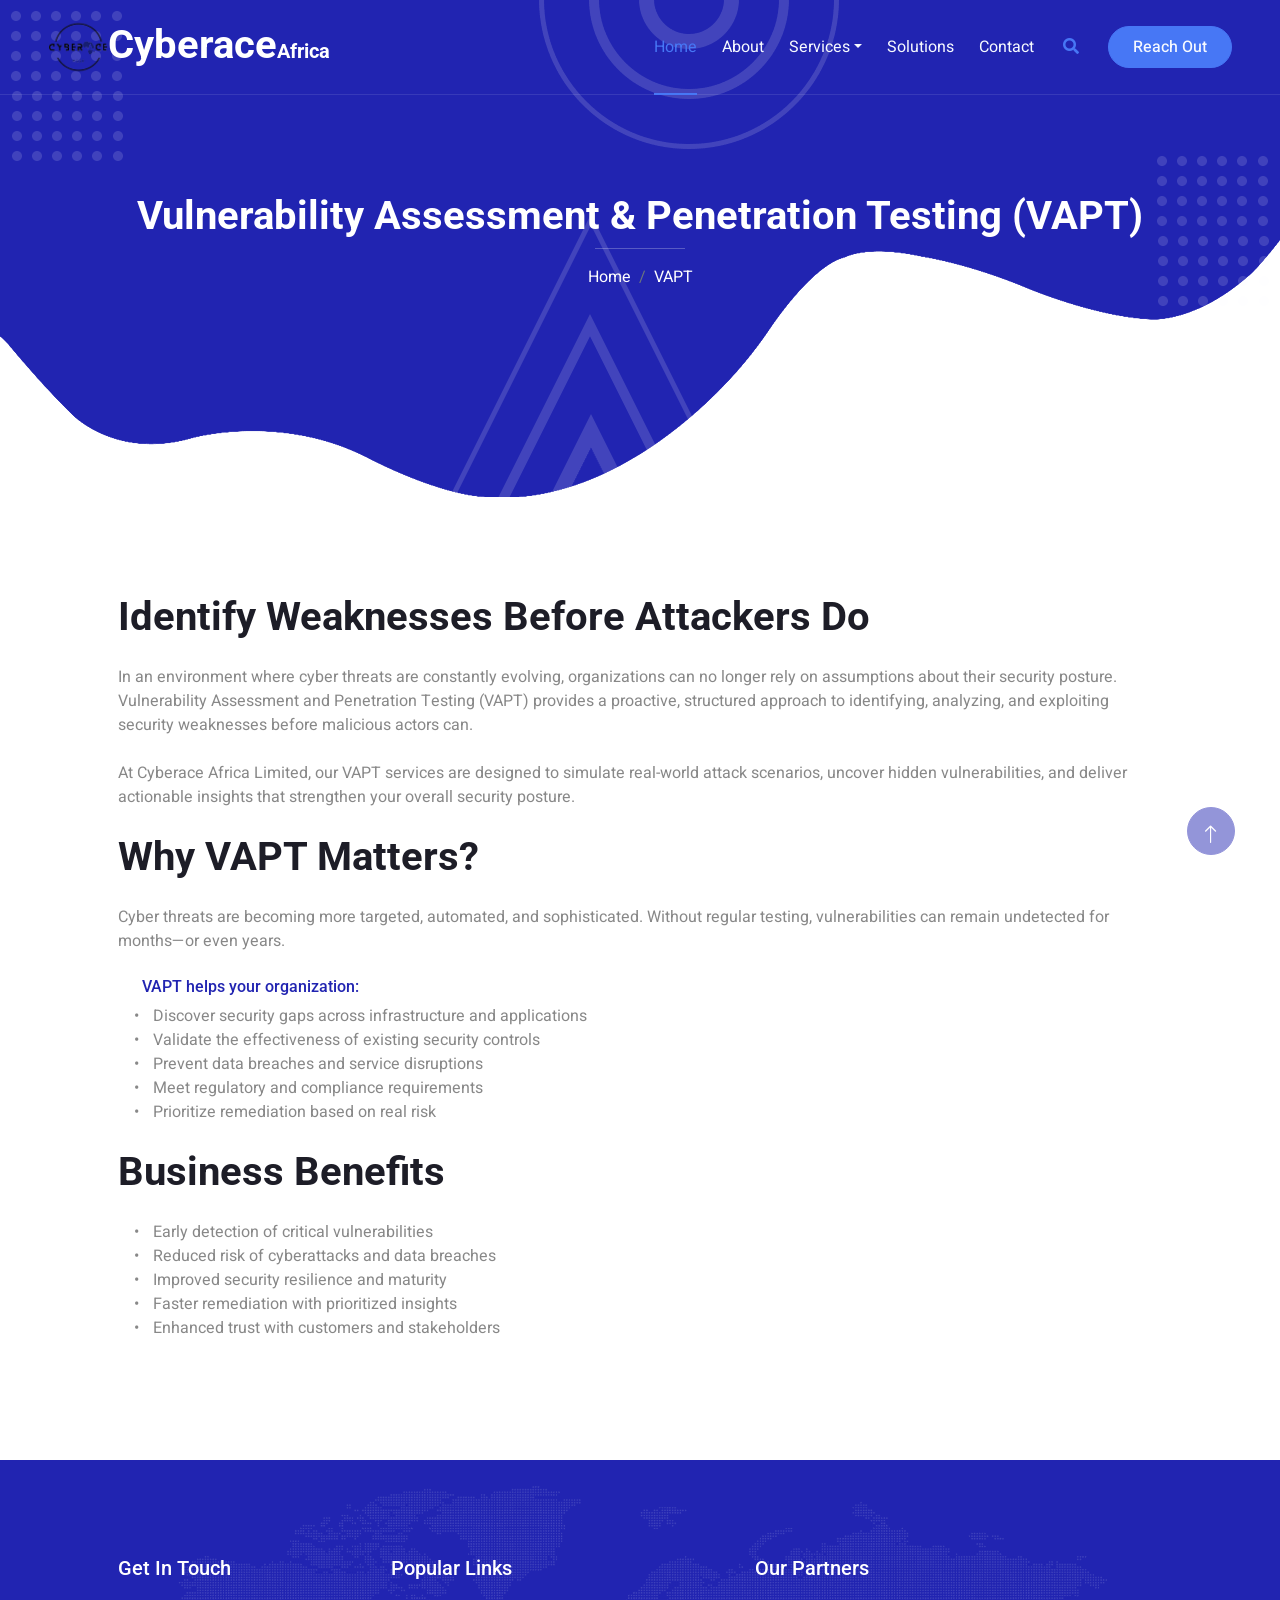
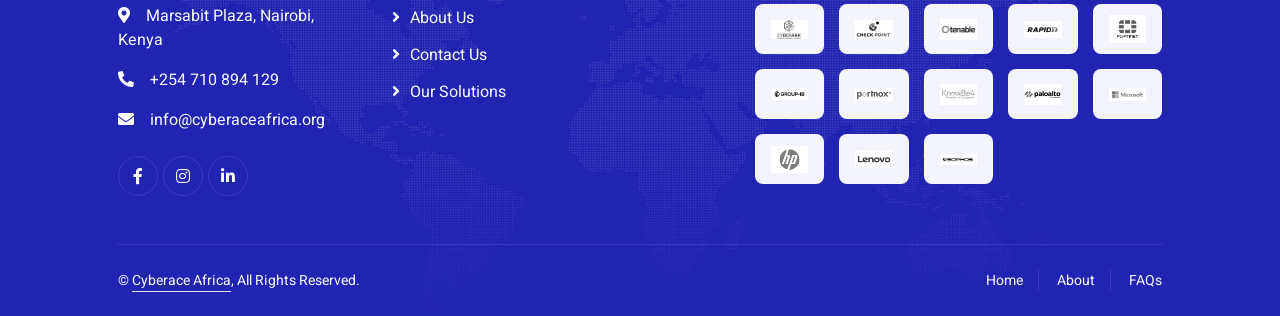
<file: vapt.html>
<!DOCTYPE html>
<html lang="en">

<head>
    <meta charset="utf-8">
    <title>Cyberace Africa</title>
    <meta content="width=device-width, initial-scale=1.0" name="viewport">
    <meta content="" name="keywords">
    <meta content="" name="description">

    <!-- Favicon -->
    <link href="img/favicon.ico" rel="icon">

    <!-- Google Web Fonts -->
    <link rel="preconnect" href="https://fonts.googleapis.com">
    <link rel="preconnect" href="https://fonts.gstatic.com" crossorigin>
    <link href="https://fonts.googleapis.com/css2?family=Heebo:wght@400;500&family=Roboto:wght@400;500;700&display=swap" rel="stylesheet"> 

    <!-- Icon Font Stylesheet -->
    <link href="https://cdnjs.cloudflare.com/ajax/libs/font-awesome/5.10.0/css/all.min.css" rel="stylesheet">
    <link href="https://cdn.jsdelivr.net/npm/bootstrap-icons@1.4.1/font/bootstrap-icons.css" rel="stylesheet">

    <!-- Libraries Stylesheet -->
    <link href="lib/animate/animate.min.css" rel="stylesheet">
    <link href="lib/owlcarousel/assets/owl.carousel.min.css" rel="stylesheet">
    <link href="lib/lightbox/css/lightbox.min.css" rel="stylesheet">

    <!-- Customized Bootstrap Stylesheet -->
    <link href="css/bootstrap.min.css" rel="stylesheet">

    <!-- Template Stylesheet -->
    <link href="css/style.css" rel="stylesheet">
</head>

<body>
    <div class="container-xxl bg-white p-0">
        <!-- Spinner Start -->
        <div id="spinner" class="show bg-white position-fixed translate-middle w-100 vh-100 top-50 start-50 d-flex align-items-center justify-content-center">
            <div class="spinner-grow text-primary" style="width: 3rem; height: 3rem;" role="status">
                <span class="sr-only">Loading...</span>
            </div>
        </div>
        <!-- Spinner End -->


        <!-- Navbar & Hero Start -->
        <div class="container-xxl position-relative p-0">
            <nav class="navbar navbar-expand-lg navbar-light px-4 px-lg-5 py-3 py-lg-0">
                <a href="" class="navbar-brand p-0">
                    <h1 class="m-0"><img src="img/logo.png" alt="Logo"></i>Cyberace<span class="fs-5">Africa</span></h1>
                    <!-- <img src="img/logo.png" alt="Logo"> -->
                </a>
                <button class="navbar-toggler" type="button" data-bs-toggle="collapse" data-bs-target="#navbarCollapse">
                    <span class="fa fa-bars"></span>
                </button>
                <div class="collapse navbar-collapse" id="navbarCollapse">
                    <div class="navbar-nav ms-auto py-0">
                        <a href="index.html" class="nav-item nav-link active">Home</a>
                        <a href="about.html" class="nav-item nav-link">About</a>
                        <div class="nav-item dropdown">
                            <a href="#" class="nav-link dropdown-toggle" data-bs-toggle="dropdown">Services</a>
                            <div class="dropdown-menu m-0">
                                <a href="mss.html" class="dropdown-item">Managed Security Service</a>
                                <a href="vapt.html" class="dropdown-item">VAPT</a>
                                <a href="dam.html" class="dropdown-item">DAM</a>
                                <a href="training.html" class="dropdown-item">Cybersecurity Training</a>
                            </div>
                        </div>
                        <a href="project.html" class="nav-item nav-link">Solutions</a>
                        <a href="contact.html" class="nav-item nav-link">Contact</a>
                    </div>
                    <button type="button" class="btn text-secondary ms-3" data-bs-toggle="modal" data-bs-target="#searchModal"><i class="fa fa-search"></i></button>
                    <a href="contact.html" class="btn btn-secondary text-light rounded-pill py-2 px-4 ms-3">Reach Out</a>
                </div>
            </nav>

            <div class="container-xxl py-5 bg-primary hero-header mb-5">
                <div class="container my-5 py-5 px-lg-5">
                    <div class="row g-5 py-5">
                        <div class="col-12 text-center">
                            <h1 class="text-white animated zoomIn">Vulnerability Assessment & Penetration Testing (VAPT)</h1>
                            <hr class="bg-white mx-auto mt-0" style="width: 90px;">
                            <nav aria-label="breadcrumb">
                                <ol class="breadcrumb justify-content-center">
                                    <li class="breadcrumb-item"><a class="text-white" href="index.html">Home</a></li>
                                    <li class="breadcrumb-item text-white active" aria-current="page">VAPT</li>
                                </ol>
                            </nav>
                        </div>
                    </div>
                </div>
            </div>
        </div>
        <!-- Navbar & Hero End -->


        <!-- Full Screen Search Start -->
        <div class="modal fade" id="searchModal" tabindex="-1">
            <div class="modal-dialog modal-fullscreen">
                <div class="modal-content" style="background: rgba(29, 29, 39, 0.7);">
                    <div class="modal-header border-0">
                        <button type="button" class="btn bg-white btn-close" data-bs-dismiss="modal" aria-label="Close"></button>
                    </div>
                    <div class="modal-body d-flex align-items-center justify-content-center">
                        <div class="input-group" style="max-width: 600px;">
                            <input type="text" class="form-control bg-transparent border-light p-3" placeholder="Type search keyword">
                            <button class="btn btn-light px-4"><i class="bi bi-search"></i></button>
                        </div>
                    </div>
                </div>
            </div>
        </div>
        <!-- Full Screen Search End -->


        <!-- About Start -->
       <div class="container-xxl py-5 wow fadeInUp" data-wow-delay="0.1s">
    <div class="container px-lg-5">
        <div class="row">
            <div class="col-12">
                <h1 class="mb-4">Identify Weaknesses Before Attackers Do</h1>

                <p class="mb-4">
                    In an environment where cyber threats are constantly evolving, organizations can no longer rely on assumptions about their security posture. Vulnerability Assessment and Penetration Testing (VAPT) provides a proactive, structured approach to identifying, analyzing, and exploiting security weaknesses before malicious actors can.
                </p>

                <p class="mb-4">
                    At Cyberace Africa Limited, our VAPT services are designed to simulate real-world attack scenarios, uncover hidden vulnerabilities, and deliver actionable insights that strengthen your overall security posture.
                </p>

                <h1 class="mb-4">Why VAPT Matters?</h1>

                <p class="mb-4">
                    Cyber threats are becoming more targeted, automated, and sophisticated. Without regular testing, vulnerabilities can remain undetected for months—or even years.
                </p>

                <h6 class="position-relative text-primary ps-4">VAPT helps your organization:</h6>

                <ul class="mb-4 ps-3">
                    <li>Discover security gaps across infrastructure and applications</li>
                    <li>Validate the effectiveness of existing security controls</li>
                    <li>Prevent data breaches and service disruptions</li>
                    <li>Meet regulatory and compliance requirements</li>
                    <li>Prioritize remediation based on real risk</li>
                </ul>

                <h1 class="mb-4">Business Benefits</h1>

                <ul class="mb-4 ps-3">
                    <li>Early detection of critical vulnerabilities</li>
                    <li>Reduced risk of cyberattacks and data breaches</li>
                    <li>Improved security resilience and maturity</li>
                    <li>Faster remediation with prioritized insights</li>
                    <li>Enhanced trust with customers and stakeholders</li>
                </ul>

            </div>
        </div>
    </div>
</div>
        <!-- About End -->
        

        <!-- Footer Start -->
        <div class="container-fluid bg-primary text-light footer mt-5 pt-5 wow fadeIn" data-wow-delay="0.1s">
            <div class="container py-5 px-lg-5">
                <div class="row g-5">
                    <div class="col-md-6 col-lg-3">
                        <h5 class="text-white mb-4">Get In Touch</h5>
                        <p><i class="fa fa-map-marker-alt me-3"></i>Marsabit Plaza, Nairobi, Kenya</p>
                        <p><i class="fa fa-phone-alt me-3"></i>+254 710 894 129</p>
                        <p><i class="fa fa-envelope me-3"></i>info@cyberaceafrica.org</p>
                        <div class="d-flex pt-2">
                            <a class="btn btn-outline-light btn-social" href="https://www.facebook.com/CyberAceLtd"><i class="fab fa-facebook-f"></i></a>
                            <a class="btn btn-outline-light btn-social" href="https://www.instagram.com/_cyberace_?igsh=MW94ZzE2dm5kbXBvMw=="><i class="fab fa-instagram"></i></a>
                            <a class="btn btn-outline-light btn-social" href="https://www.linkedin.com/company/cyberace/"><i class="fab fa-linkedin-in"></i></a>
                        </div>
                    </div>
                    <div class="col-md-6 col-lg-4">
                        <h5 class="text-white mb-4">Popular Links</h5>
                        <a class="btn btn-link" href="about.html">About Us</a>
                        <a class="btn btn-link" href="contact.html">Contact Us</a>
                        <a class="btn btn-link" href="project.html">Our Solutions</a>
                    </div>
                    <div class="col-md-12 col-lg-5">
                        <h5 class="text-white mb-4">Our Partners</h5>

                        <div class="partners-grid">
                            <div class="partner-item"><img src="img/partners/cyberark.png" alt=""></div>
                            <div class="partner-item"><img src="img/partners/checkpoint.png" alt=""></div>
                            <div class="partner-item"><img src="img/partners/tenable.png" alt=""></div>
                            <div class="partner-item"><img src="img/partners/rapid7.png" alt=""></div>
                            <div class="partner-item"><img src="img/partners/fortinet.png" alt=""></div>
                            <div class="partner-item"><img src="img/partners/groupib.png" alt=""></div>
                            <div class="partner-item"><img src="img/partners/portnox.png" alt=""></div>
                            <div class="partner-item"><img src="img/partners/knowbe4.png" alt=""></div>
                            <div class="partner-item"><img src="img/partners/paloalto.png" alt=""></div>
                            <div class="partner-item"><img src="img/partners/microsoft.png" alt=""></div>
                            <div class="partner-item"><img src="img/partners/hp.png" alt=""></div>
                            <div class="partner-item"><img src="img/partners/lenovo.png" alt=""></div>
                            <div class="partner-item"><img src="img/partners/sophos.png" alt=""></div>
                        </div>
                    </div>
                </div>
            </div>
            <div class="container px-lg-5">
                <div class="copyright">
                    <div class="row">
                        <div class="col-md-6 text-center text-md-start mb-3 mb-md-0">
                            &copy; <a class="border-bottom" href="#">Cyberace Africa</a>, All Rights Reserved. 
                        </div>
                        <div class="col-md-6 text-center text-md-end">
                            <div class="footer-menu">
                                <a href="index.html">Home</a>
                                <a href="about.html">About</a>
                                <a href="faqs.html">FAQs</a>
                            </div>
                        </div>
                    </div>
                </div>
            </div>
        </div>
        <!-- Footer End -->


        <!-- Back to Top -->
        <a href="#" class="btn btn-lg btn-primary btn-lg-square back-to-top pt-2"><i class="bi bi-arrow-up"></i></a>
    </div>

    <!-- JavaScript Libraries -->
    <script src="https://code.jquery.com/jquery-3.4.1.min.js"></script>
    <script src="https://cdn.jsdelivr.net/npm/bootstrap@5.0.0/dist/js/bootstrap.bundle.min.js"></script>
    <script src="lib/wow/wow.min.js"></script>
    <script src="lib/easing/easing.min.js"></script>
    <script src="lib/waypoints/waypoints.min.js"></script>
    <script src="lib/owlcarousel/owl.carousel.min.js"></script>
    <script src="lib/isotope/isotope.pkgd.min.js"></script>
    <script src="lib/lightbox/js/lightbox.min.js"></script>

    <!-- Template Javascript -->
    <script src="js/main.js"></script>
</body>

</html>
</file>
<file: css/style.css>
/********** Template CSS **********/
:root {
    --primary: #2124B1;
    --secondary: #4777F5;
    --light: #F7FAFF;
    --dark: #1D1D27;
}


/*** Spinner ***/
#spinner {
    opacity: 0;
    visibility: hidden;
    transition: opacity .5s ease-out, visibility 0s linear .5s;
    z-index: 99999;
}

#spinner.show {
    transition: opacity .5s ease-out, visibility 0s linear 0s;
    visibility: visible;
    opacity: 1;
}

.back-to-top {
    position: fixed;
    display: none;
    right: 45px;
    bottom: 45px;
    z-index: 99;
}


/*** Heading ***/
h1,
h2,
h3,
.fw-bold {
    font-weight: 700 !important;
}

h4,
h5,
h6,
.fw-medium {
    font-weight: 500 !important;
}


/*** Button ***/
.btn {
    font-weight: 500;
    transition: .5s;
}

.btn-square {
    width: 38px;
    height: 38px;
}

.btn-sm-square {
    width: 32px;
    height: 32px;
}

.btn-lg-square {
    width: 48px;
    height: 48px;
}

.btn-square,
.btn-sm-square,
.btn-lg-square {
    padding: 0;
    display: flex;
    align-items: center;
    justify-content: center;
    font-weight: normal;
    border-radius: 50px;
}


/*** Navbar ***/
.navbar-light .navbar-nav .nav-link {
    position: relative;
    margin-left: 25px;
    padding: 35px 0;
    color: var(--light) !important;
    outline: none;
    transition: .5s;
}

.sticky-top.navbar-light .navbar-nav .nav-link {
    padding: 20px 0;
    color: var(--dark) !important;
}

.navbar-light .navbar-nav .nav-link:hover,
.navbar-light .navbar-nav .nav-link.active {
    color: var(--secondary) !important;
}

.navbar-light .navbar-brand h1 {
    color: #FFFFFF;
}

.navbar-light .navbar-brand img {
    max-height: 60px;
    transition: .5s;
}

.sticky-top.navbar-light .navbar-brand img {
    max-height: 45px;
}

@media (max-width: 991.98px) {
    .sticky-top.navbar-light {
        position: relative;
        background: #FFFFFF;
    }

    .navbar-light .navbar-collapse {
        margin-top: 15px;
        border-top: 1px solid #DDDDDD;
    }

    .navbar-light .navbar-nav .nav-link,
    .sticky-top.navbar-light .navbar-nav .nav-link {
        padding: 10px 0;
        margin-left: 0;
        color: var(--dark) !important;
    }

    .navbar-light .navbar-brand h1 {
        color: var(--primary);
    }

    .navbar-light .navbar-brand img {
        max-height: 45px;
    }
}

@media (min-width: 992px) {
    .navbar-light {
        position: absolute;
        width: 100%;
        top: 0;
        left: 0;
        border-bottom: 1px solid rgba(256, 256, 256, .1);
        z-index: 999;
    }
    
    .sticky-top.navbar-light {
        position: fixed;
        background: #FFFFFF;
    }

    .navbar-light .navbar-nav .nav-link::before {
        position: absolute;
        content: "";
        width: 0;
        height: 2px;
        bottom: -1px;
        left: 50%;
        background: var(--secondary);
        transition: .5s;
    }

    .navbar-light .navbar-nav .nav-link:hover::before,
    .navbar-light .navbar-nav .nav-link.active::before {
        width: 100%;
        left: 0;
    }

    .navbar-light .navbar-nav .nav-link.nav-contact::before {
        display: none;
    }

    .sticky-top.navbar-light .navbar-brand h1 {
        color: var(--primary);
    }
}


/*** Hero Header ***/
.hero-header {
    background:
        url(../img/bg-dot.png),
        url(../img/bg-dot.png),
        url(../img/bg-round.png),
        url(../img/bg-tree.png),
        url(../img/bg-bottom-hero.png);
    background-position:
        10px 10px,
        bottom 190px right 10px,
        left 55% top -1px,
        left 45% bottom -1px,
        center bottom -1px;
    background-repeat: no-repeat;
}


/*** Section Title ***/
.section-title::before {
    position: absolute;
    content: "";
    width: 45px;
    height: 4px;
    bottom: 0;
    left: 0;
    background: var(--dark);
}

.section-title::after {
    position: absolute;
    content: "";
    width: 4px;
    height: 4px;
    bottom: 0;
    left: 50px;
    background: var(--dark);
}

.section-title.text-center::before {
    left: 50%;
    margin-left: -25px;
}

.section-title.text-center::after {
    left: 50%;
    margin-left: 25px;
}

.section-title h6::before,
.section-title h6::after {
    position: absolute;
    content: "";
    width: 10px;
    height: 10px;
    top: 2px;
    left: 0;
    background: rgba(33, 66, 177, .5);
}

.section-title h6::after {
    top: 5px;
    left: 3px;
}


/*** Service ***/
.service-item {
    position: relative;
    height: 350px;
    padding: 30px 25px;
    background: #FFFFFF;
    box-shadow: 0 0 45px rgba(0, 0, 0, .08);
    transition: .5s;
}

.service-item:hover {
    background: var(--primary);
}

.service-item .service-icon {
    margin: 0 auto 20px auto;
    width: 90px;
    height: 90px;
    display: flex;
    align-items: center;
    justify-content: center;
    color: var(--light);
    background: url(../img/icon-shape-primary.png) center center no-repeat;
    transition: .5s;
}

.service-item:hover .service-icon {
    color: var(--primary);
    background: url(../img/icon-shape-white.png);
}

.service-item h5,
.service-item p {
    transition: .5s;
}

.service-item:hover h5,
.service-item:hover p {
    color: var(--light);
}

.service-item a.btn {
    position: relative;
    display: flex;
    color: var(--primary);
    transition: .5s;
    z-index: 1;
}

.service-item:hover a.btn {
    color: var(--primary);
}

.service-item a.btn::before {
    position: absolute;
    content: "";
    width: 35px;
    height: 35px;
    top: 0;
    left: 0;
    border-radius: 35px;
    background: #DDDDDD;
    transition: .5s;
    z-index: -1;
}

.service-item:hover a.btn::before {
    width: 100%;
    background: var(--light);
}


/*** Testimonial ***/
.newsletter,
.testimonial {
    background:
        url(../img/bg-top.png),
        url(../img/bg-bottom.png);
    background-position:
        left top,
        right bottom;
    background-repeat: no-repeat;
}

.testimonial-carousel .owl-item .testimonial-item,
.testimonial-carousel .owl-item.center .testimonial-item * {
    transition: .5s;
}

.testimonial-carousel .owl-item.center .testimonial-item {
    background: var(--light) !important;
    border-color: var(--light);
}

.testimonial-carousel .owl-item.center .testimonial-item * {
    color: #888888;
}

.testimonial-carousel .owl-item.center .testimonial-item i {
    color: var(--primary) !important;
}

.testimonial-carousel .owl-item.center .testimonial-item h6 {
    color: var(--dark) !important;
}


/*** Team ***/
.team-item {
    position: relative;
    transition: .5s;
    z-index: 1;
}

.team-item::after {
    position: absolute;
    content: "";
    top: 3rem;
    right: 3rem;
    bottom: 0;
    left: 0;
    border-radius: 10px;
    background: #FFFFFF;
    box-shadow: 0 0 45px rgba(0, 0, 0, .1);
    transition: .5s;
    z-index: -1;
}

.team-item:hover::after {
    background: var(--primary);
}

.team-item h5,
.team-item small {
    transition: .5s;
}

.team-item:hover h5,
.team-item:hover small {
    color: var(--light);
}


/*** Project Portfolio ***/
#portfolio-flters .btn {
    position: relative;
    display: inline-block;
    margin: 10px 4px 0 4px;
    transition: .5s;
}

#portfolio-flters .btn::after {
    position: absolute;
    content: "";
    right: -1px;
    bottom: -1px;
    border-left: 20px solid transparent;
    border-right: 0 solid transparent;
    border-bottom: 50px solid #FFFFFF;
}

#portfolio-flters .btn:hover,
#portfolio-flters .btn.active {
    color: var(--light);
    background: var(--primary);
}

.portfolio-overlay {
    position: absolute;
    display: flex;
    flex-direction: column;
    justify-content: center;
    width: 100%;
    height: 100%;
    padding: 30px;
    top: 0;
    left: 0;
    background: var(--primary);
    transition: .5s;
    z-index: 1;
    opacity: 0;
}

.portfolio-item:hover .portfolio-overlay {
    opacity: 1;
}

.portfolio-item .btn {
    position: absolute;
    width: 90px;
    height: 90px;
    top: 0px;
    right: 0px;
    display: flex;
    align-items: center;
    justify-content: center;
    background: url(../img/icon-shape-white.png) center center no-repeat;
    border: none;
    transition: .5s;
    opacity: 0;
    z-index: 2;
}

.portfolio-item:hover .btn {
    opacity: 1;
    transition-delay: .15s;
}


/*** Footer ***/
.footer {
    background: url(../img/footer.png) center center no-repeat;
    background-size: contain;
}

.footer .btn.btn-social {
    margin-right: 5px;
    width: 40px;
    height: 40px;
    display: flex;
    align-items: center;
    justify-content: center;
    color: var(--light);
    border: 1px solid rgba(256, 256, 256, .1);
    border-radius: 40px;
    transition: .3s;
}

.footer .btn.btn-social:hover {
    color: var(--primary);
}

.footer .btn.btn-link {
    display: block;
    margin-bottom: 10px;
    padding: 0;
    text-align: left;
    color: var(--light);
    font-weight: normal;
    transition: .3s;
}

.footer .btn.btn-link::before {
    position: relative;
    content: "\f105";
    font-family: "Font Awesome 5 Free";
    font-weight: 900;
    margin-right: 10px;
}

.footer .btn.btn-link:hover {
    letter-spacing: 1px;
    box-shadow: none;
}

.footer .copyright {
    padding: 25px 0;
    font-size: 14px;
    border-top: 1px solid rgba(256, 256, 256, .1);
}

.footer .copyright a {
    color: var(--light);
}

.footer .footer-menu a {
    margin-right: 15px;
    padding-right: 15px;
    border-right: 1px solid rgba(255, 255, 255, .1);
}

.footer .footer-menu a:last-child {
    margin-right: 0;
    padding-right: 0;
    border-right: none;
}

ul {
    list-style: none;
    padding-left: 0;
}

ul li {
    position: relative;
    padding-left: 1.2rem;
}

ul li::before {
    content: "•";
    position: absolute;
    left: 0;
}

.partners-grid {
    display: grid;
    grid-template-columns: repeat(5, 1fr);
    gap: 15px;
}

.partner-item {
    background: #ffffff;
    padding: 15px;
    height: 50px; /* bigger cards */
    display: flex;
    align-items: center;
    justify-content: center;
    border-radius: 8px;
    transition: all 0.3s ease;
}

.partner-item img {
    max-width: 100%;
    max-height: 40px; /* bigger logos */
    object-fit: contain;
}

/* 🔥 Visual polish */
.partner-item:hover {
    transform: translateY(-5px) scale(1.05);
    box-shadow: 0 8px 20px rgba(0, 0, 0, 0.2);
}

/* Optional: subtle glass effect (works well on your blue bg) */
.partner-item {
    background: rgba(255, 255, 255, 0.95);
    backdrop-filter: blur(4px);
}

@media (max-width: 992px) {
    .partners-grid {
        grid-template-columns: repeat(4, 1fr);
    }
}

@media (max-width: 768px) {
    .partners-grid {
        grid-template-columns: repeat(3, 1fr);
    }
}

@media (max-width: 480px) {
    .partners-grid {
        grid-template-columns: repeat(2, 1fr);
    }
}

.partner-item img {
    filter: grayscale(100%);
    transition: 0.3s;
}

.partner-item:hover img {
    filter: grayscale(0%);
}

.partner-item {
    border: 1px solid rgba(255,255,255,0.2);
}

/* Unified Cyberace Table Styling */
.cyberace-table-container {
    background: #ffffff;
    border-radius: 10px;
    overflow: hidden;
    box-shadow: 0 0 25px rgba(0,0,0,0.05);
}

.cyberace-custom-table {
    margin-bottom: 0;
}

.cyberace-custom-table thead {
    background-color: #0a06da; /* Matches your primary blue */
    color: #ffffff;
}

.cyberace-custom-table thead th {
    padding: 1.25rem;
    font-weight: 600;
    text-transform: uppercase;
    font-size: 0.9rem;
    border: none;
}

.cyberace-custom-table tbody tr {
    transition: all 0.3s ease;
    border-bottom: 1px solid #f1f1f1;
}

.cyberace-custom-table tbody tr:hover {
    background-color: rgba(6, 163, 218, 0.05);
}

.cyberace-custom-table tbody td {
    padding: 1.25rem;
    vertical-align: middle;
    color: #666666;
}

.cyberace-custom-table .module-name {
    color: #1D1D27;
    font-weight: 700;
}
</file>
